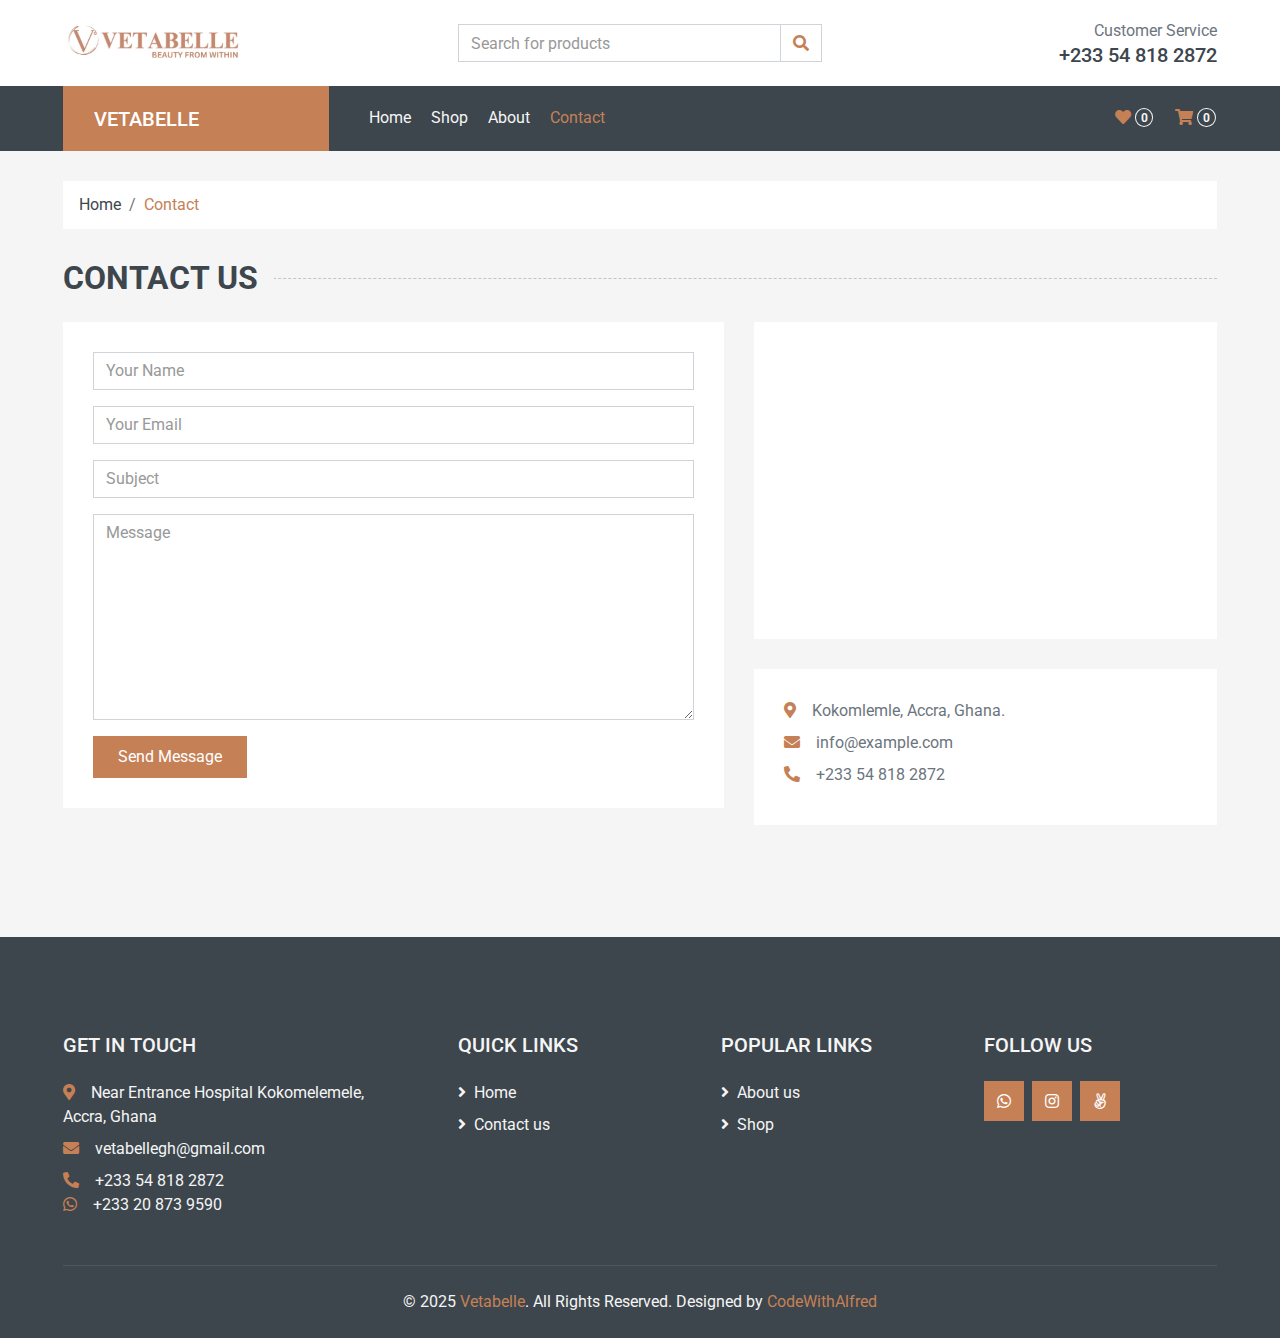
<file: contact.html>
<!DOCTYPE html>
<html lang="en">
  <head>
    <meta charset="utf-8" />
    <title>
      Contact Vetabelle - Get in Touch for Beauty & Wellness Support
    </title>
    <meta name="viewport" content="width=device-width, initial-scale=1.0" />
    <meta
      name="title"
      content="Contact Vetabelle - Beauty & Wellness Support"
    />
    <meta
      name="description"
      content="Have questions about Vetabelle's beauty supplements? Get in touch with us for inquiries, orders, or support. We’re here to help you achieve beauty from within."
    />
    <meta
      name="keywords"
      content="contact Vetabelle, Vetabelle customer support, beauty supplement inquiries, wellness support, hair and skin care questions"
    />
    <meta name="author" content="Vetabelle" />

    <!-- Open Graph / Facebook / Instagram -->
    <meta property="og:type" content="website" />
    <meta
      property="og:title"
      content="Contact Vetabelle - Beauty & Wellness Support"
    />
    <meta
      property="og:description"
      content="Need help with Vetabelle’s beauty and wellness products? Contact us for customer support, orders, or inquiries today."
    />
    <meta property="og:url" content="https://vetabelle.com/contact.html" />
    <meta
      property="og:image"
      content="https://vetabelle.com/images/vetabelle-logo.jpg"
    />

    <!-- Favicon -->
    <link href="images/vetabelle-logo.jpg" rel="icon" />

    <!-- Google Web Fonts -->
    <link rel="preconnect" href="https://fonts.gstatic.com" />
    <link
      href="https://fonts.googleapis.com/css2?family=Roboto:wght@400;500;700&display=swap"
      rel="stylesheet"
    />

    <!-- Font Awesome -->
    <link
      href="https://cdnjs.cloudflare.com/ajax/libs/font-awesome/5.10.0/css/all.min.css"
      rel="stylesheet"
    />

    <!-- Libraries Stylesheet -->
    <link href="lib/animate/animate.min.css" rel="stylesheet" />
    <link href="lib/owlcarousel/assets/owl.carousel.min.css" rel="stylesheet" />

    <!-- Customized Bootstrap Stylesheet -->
    <link href="css/style.css" rel="stylesheet" />

    <script type="application/ld+json">
      {
        "@context": "https://schema.org",
        "@type": "Organization",
        "name": "Vetabelle",
        "url": "https://vetabelle.com",
        "logo": "https://vetabelle.com/images/vetabelle-logo.jpg",
        "contactPoint": {
          "@type": "ContactPoint",
          "telephone": "+233548182872",
          "contactType": "customer service",
          "areaServed": "GH",
          "availableLanguage": ["English"]
        },
        "sameAs": [
          "https://www.instagram.com/vetabellegh",
          "https://www.tiktok.com/@vetabellegh"
        ]
      }
    </script>
  </head>

  <body>
    <!-- Topbar Start -->
    <div class="container-fluid">
      <div
        class="row align-items-center bg-light py-3 px-xl-5 d-none d-lg-flex"
      >
        <div class="col-lg-4">
          <a href="/" class="text-decoration-none">
            <img
              src="images/vetabelle-logo.jpg"
              alt="Vetabelle Logo"
              class="img-fluid logo"
            />
          </a>
        </div>
        <div class="col-lg-4 col-6 text-left">
          <form action="">
            <div class="input-group">
              <input
                type="text"
                class="form-control"
                placeholder="Search for products"
              />
              <div class="input-group-append">
                <span class="input-group-text bg-transparent text-primary">
                  <i class="fa fa-search"></i>
                </span>
              </div>
            </div>
          </form>
        </div>
        <div class="col-lg-4 col-6 text-right">
          <p class="m-0">Customer Service</p>
          <h5 class="m-0">+233 54 818 2872</h5>
        </div>
      </div>
    </div>
    <!-- Topbar End -->

    <!-- Navbar Start -->
    <div class="container-fluid bg-dark mb-30">
      <div class="row px-xl-5">
        <div class="col-lg-3 d-none d-lg-block">
          <a
            class="btn d-flex align-items-center justify-content-between bg-primary w-100"
            data-toggle="collapse"
            href="#navbar-vertical"
            style="height: 65px; padding: 0 30px"
          >
            <h5 class="text-white m-0 text-uppercase">Vetabelle</h5>
          </a>
          <nav
            class="collapse position-absolute navbar navbar-vertical navbar-light align-items-start p-0 bg-light"
            id="navbar-vertical"
            style="width: calc(100% - 30px); z-index: 999"
          >
            <div class="navbar-nav w-100"></div>
          </nav>
        </div>
        <div class="col-lg-9">
          <nav
            class="navbar navbar-expand-lg bg-dark navbar-dark py-3 py-lg-0 px-0"
          >
            <a href="" class="text-decoration-none d-block d-lg-none">
              <img
                src="images/vetabelle-logo.jpg"
                alt="Vetabelle Logo"
                class="img-fluid logo"
              />
            </a>
            <button
              type="button"
              class="navbar-toggler"
              data-toggle="collapse"
              data-target="#navbarCollapse"
            >
              <span class="navbar-toggler-icon"></span>
            </button>
            <div
              class="collapse navbar-collapse justify-content-between"
              id="navbarCollapse"
            >
              <div class="navbar-nav mr-auto py-0">
                <a href="/" class="nav-item nav-link">Home</a>
                <a href="shop.html" class="nav-item nav-link">Shop</a>
                <a href="about.html" class="nav-item nav-link">About</a>
                <a href="contact.html" class="nav-item nav-link active"
                  >Contact</a
                >
              </div>
              <div class="navbar-nav ml-auto py-0 d-none d-lg-block">
                <a href="" class="btn px-0">
                  <i class="fas fa-heart text-primary"></i>
                  <span
                    class="badge text-secondary border border-secondary rounded-circle"
                    style="padding-bottom: 2px"
                    >0</span
                  >
                </a>
                <a href="" class="btn px-0 ml-3">
                  <i class="fas fa-shopping-cart text-primary"></i>
                  <span
                    class="badge text-secondary border border-secondary rounded-circle"
                    style="padding-bottom: 2px"
                    >0</span
                  >
                </a>
              </div>
            </div>
          </nav>
        </div>
      </div>
    </div>
    <!-- Navbar End -->

    <!-- Breadcrumb Start -->
    <section class="container-fluid">
      <div class="row px-xl-5">
        <div class="col-12">
          <nav class="breadcrumb bg-light mb-30">
            <a class="breadcrumb-item text-dark" href="#">Home</a>
            <span class="breadcrumb-item active">Contact</span>
          </nav>
        </div>
      </div>
    </section>
    <!-- Breadcrumb End -->

    <!-- Contact Start -->
    <section class="container-fluid">
      <h2 class="section-title position-relative text-uppercase mx-xl-5 mb-4">
        <span class="bg-secondary pr-3">Contact Us</span>
      </h2>
      <div class="row px-xl-5">
        <div class="col-lg-7 mb-5">
          <div class="contact-form bg-light p-30">
            <div id="success"></div>
            <form name="sentMessage" id="contactForm" novalidate="novalidate">
              <div class="control-group">
                <input
                  type="text"
                  class="form-control"
                  id="name"
                  placeholder="Your Name"
                  required="required"
                  data-validation-required-message="Please enter your name"
                />
                <p class="help-block text-danger"></p>
              </div>
              <div class="control-group">
                <input
                  type="email"
                  class="form-control"
                  id="email"
                  placeholder="Your Email"
                  required="required"
                  data-validation-required-message="Please enter your email"
                />
                <p class="help-block text-danger"></p>
              </div>
              <div class="control-group">
                <input
                  type="text"
                  class="form-control"
                  id="subject"
                  placeholder="Subject"
                  required="required"
                  data-validation-required-message="Please enter a subject"
                />
                <p class="help-block text-danger"></p>
              </div>
              <div class="control-group">
                <textarea
                  class="form-control"
                  rows="8"
                  id="message"
                  placeholder="Message"
                  required="required"
                  data-validation-required-message="Please enter your message"
                ></textarea>
                <p class="help-block text-danger"></p>
              </div>
              <div>
                <button
                  class="btn btn-primary py-2 px-4"
                  type="submit"
                  id="sendMessageButton"
                >
                  Send Message
                </button>
              </div>
            </form>
          </div>
        </div>
        <div class="col-lg-5 mb-5">
          <div class="bg-light p-30 mb-30">
            <iframe
              style="width: 100%; height: 250px"
              src="https://www.google.com/maps/embed?pb=!1m18!1m12!1m3!1d15883.760881362903!2d-0.2188617262223412!3d5.575856666812548!2m3!1f0!2f0!3f0!3m2!1i1024!2i768!4f13.1!3m3!1m2!1s0xfdf9a13a37efccb%3A0x883af4f72b75a17e!2sKokomlemle%2C%20Accra!5e0!3m2!1sen!2sgh!4v1743373455785!5m2!1sen!2sgh"
              frameborder="0"
              style="border: 0"
              allowfullscreen=""
              aria-hidden="false"
              tabindex="0"
            ></iframe>
          </div>
          <div class="bg-light p-30 mb-3">
            <p class="mb-2">
              <i class="fa fa-map-marker-alt text-primary mr-3"></i>Kokomlemle,
              Accra, Ghana.
            </p>
            <p class="mb-2">
              <i class="fa fa-envelope text-primary mr-3"></i>info@example.com
            </p>
            <p class="mb-2">
              <i class="fa fa-phone-alt text-primary mr-3"></i>+233 54 818 2872
            </p>
          </div>
        </div>
      </div>
    </section>
    <!-- Contact End -->

    <!-- Footer Start -->
    <footer class="container-fluid bg-dark text-secondary mt-5 pt-5">
      <div class="row px-xl-5 pt-5">
        <div class="col-lg-4 col-md-12 mb-5 pr-3 pr-xl-5">
          <h5 class="text-secondary text-uppercase mb-4">Get In Touch</h5>
          <p class="mb-2">
            <i class="fa fa-map-marker-alt text-primary mr-3"></i>Near Entrance
            Hospital Kokomelemele, Accra, Ghana
          </p>
          <p class="mb-2">
            <i class="fa fa-envelope text-primary mr-3"></i
            >vetabellegh@gmail.com
          </p>
          <p class="mb-0">
            <i class="fa fa-phone-alt text-primary mr-3"></i>+233 54 818 2872
          </p>
          <p class="mb-0">
            <i class="fab fa-whatsapp text-primary mr-3"></i>+233 20 873 9590
          </p>
        </div>
        <div class="col-lg-8 col-md-12">
          <div class="row">
            <div class="col-md-4 mb-5">
              <h5 class="text-secondary text-uppercase mb-4">Quick Links</h5>
              <div class="d-flex flex-column justify-content-start">
                <a class="text-secondary mb-2" href="/"
                  ><i class="fa fa-angle-right mr-2"></i>Home</a
                >
                <a class="text-secondary mb-2" href="contact.html"
                  ><i class="fa fa-angle-right mr-2"></i>Contact us</a
                >
              </div>
            </div>
            <div class="col-md-4 mb-5">
              <h5 class="text-secondary text-uppercase mb-4">Popular Links</h5>
              <div class="d-flex flex-column justify-content-start">
                <a class="text-secondary mb-2" href="about.html"
                  ><i class="fa fa-angle-right mr-2"></i>About us</a
                >
                <a class="text-secondary mb-2" href="shop.html"
                  ><i class="fa fa-angle-right mr-2"></i>Shop</a
                >
              </div>
            </div>
            <div class="col-md-4 mb-5">
              <h5 class="text-secondary text-uppercase mb-4">Follow Us</h5>

              <div class="d-flex">
                <!-- WhatsApp -->
                <a
                  class="btn btn-primary btn-square mr-2"
                  href="https://wa.me/233208739590"
                  target="_blank"
                >
                  <i class="fab fa-whatsapp"></i>
                </a>

                <!-- Instagram -->
                <a
                  class="btn btn-primary btn-square mr-2"
                  href="https://www.instagram.com/vetabellegh"
                  target="_blank"
                >
                  <i class="fab fa-instagram"></i>
                </a>

                <!-- TikTok -->
                <a
                  class="btn btn-primary btn-square"
                  href="https://www.tiktok.com/@vetabellegh"
                  target="_blank"
                >
                  <i class="fab fa-angellist"></i>
                </a>
              </div>
            </div>
          </div>
        </div>
      </div>
      <div
        class="row border-top mx-xl-5 py-4"
        style="border-color: rgba(256, 256, 256, 0.1) !important"
      >
        <div class="col-12 px-xl-0">
          <p class="mb-md-0 text-center text-secondary">
            &copy; 2025 <a class="text-primary" href="#">Vetabelle</a>. All
            Rights Reserved. Designed by
            <a
              class="text-primary"
              href="https://alfredasante.vercel.app"
              target="_blank"
              >CodeWithAlfred</a
            >
          </p>
        </div>
      </div>
    </footer>
    <!-- Footer End -->

    <!-- Back to Top -->
    <a href="#" class="btn btn-primary back-to-top"
      ><i class="fa fa-angle-double-up"></i
    ></a>

    <!-- JavaScript Libraries -->
    <script src="https://code.jquery.com/jquery-3.4.1.min.js"></script>
    <script src="https://stackpath.bootstrapcdn.com/bootstrap/4.4.1/js/bootstrap.bundle.min.js"></script>
    <script src="lib/easing/easing.min.js"></script>
    <script src="lib/owlcarousel/owl.carousel.min.js"></script>

    <!-- Contact Javascript File -->
    <script src="mail/jqBootstrapValidation.min.js"></script>
    <script src="mail/contact.js"></script>

    <!-- Template Javascript -->
    <script src="js/main.js"></script>
  </body>
</html>
</file>
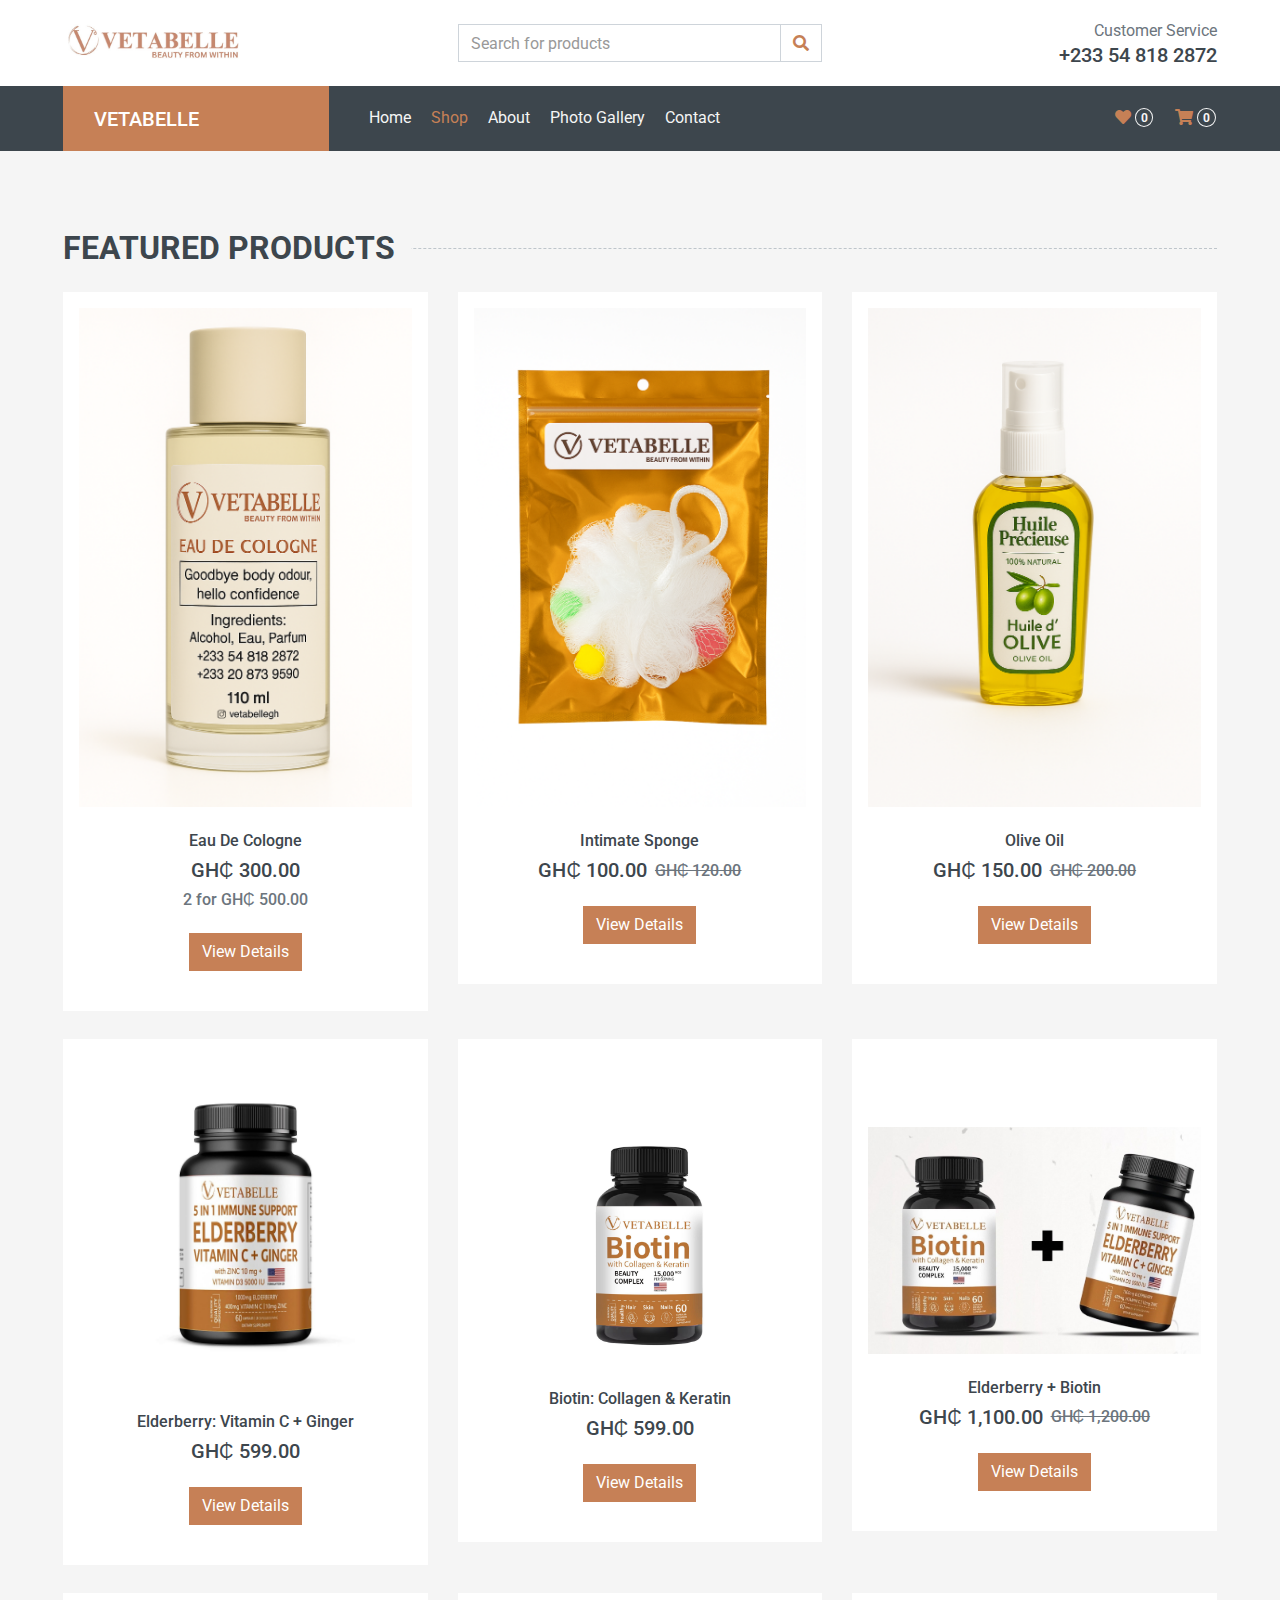
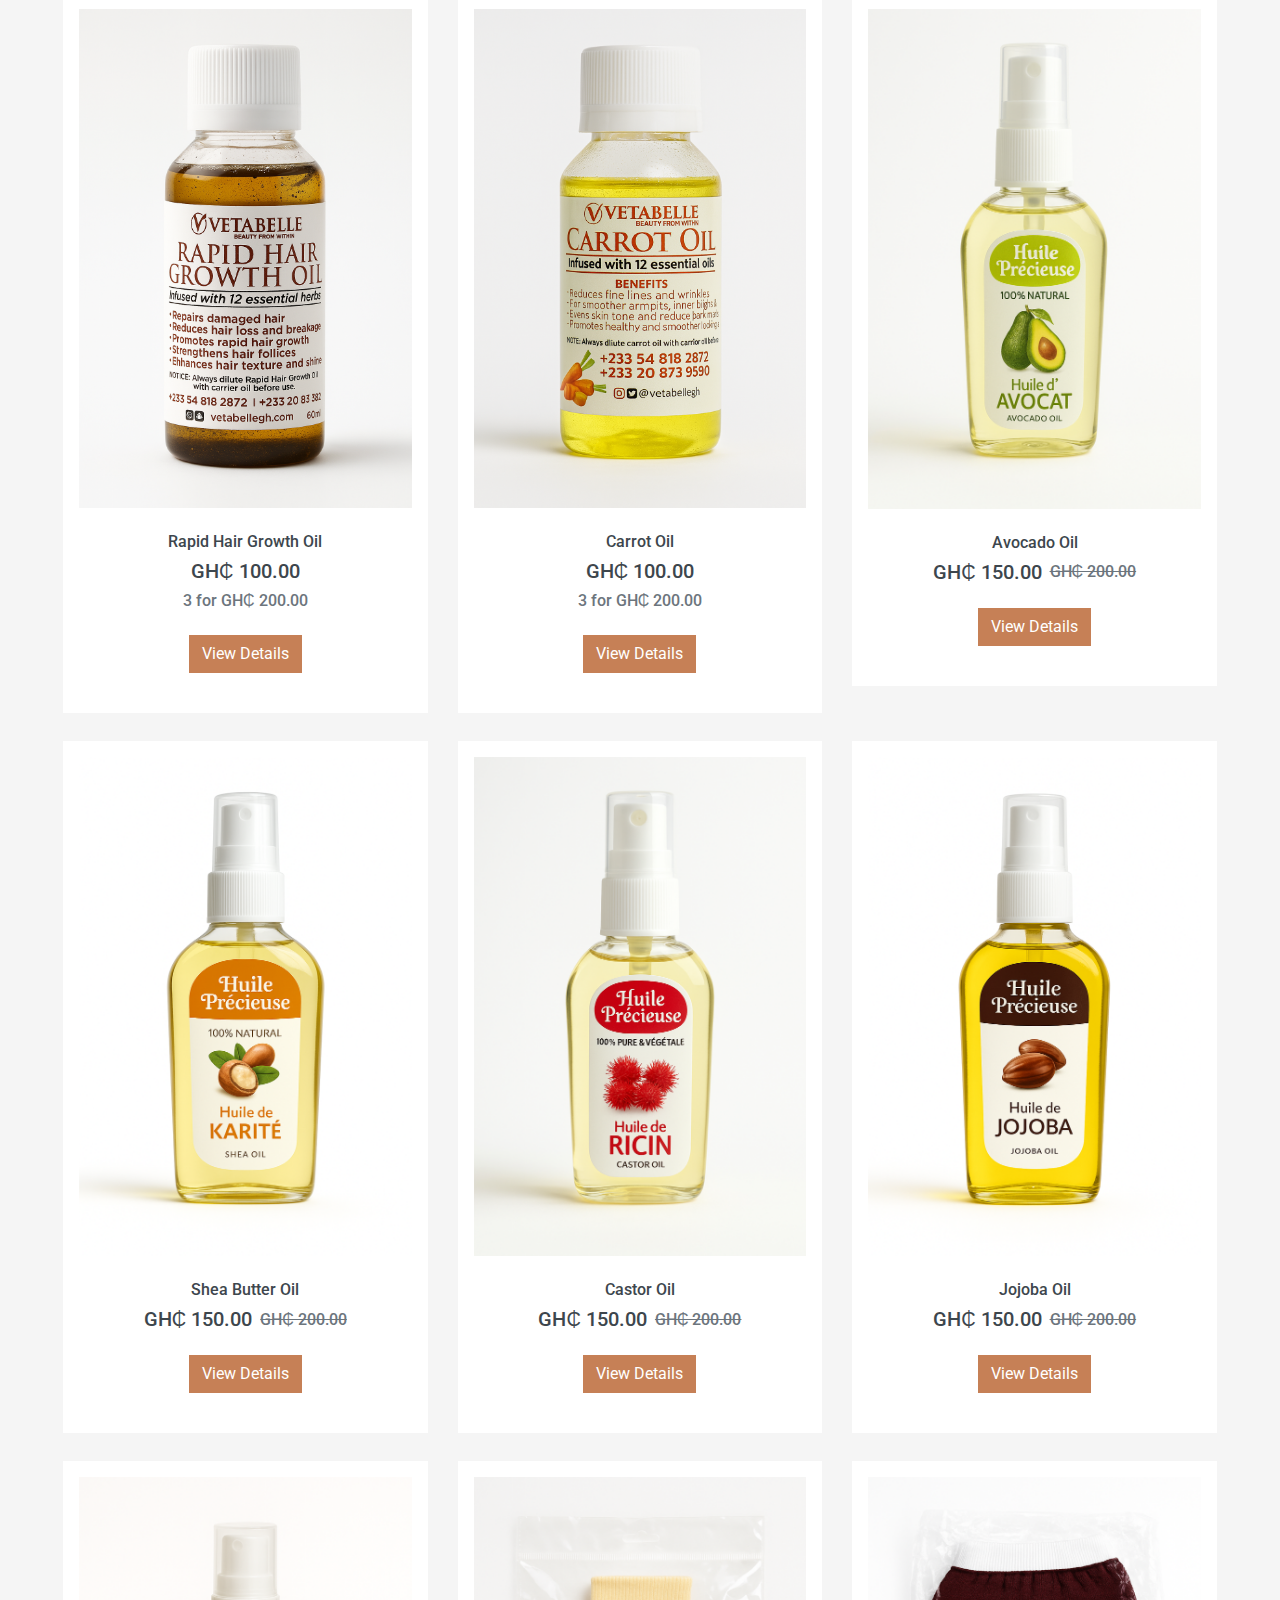
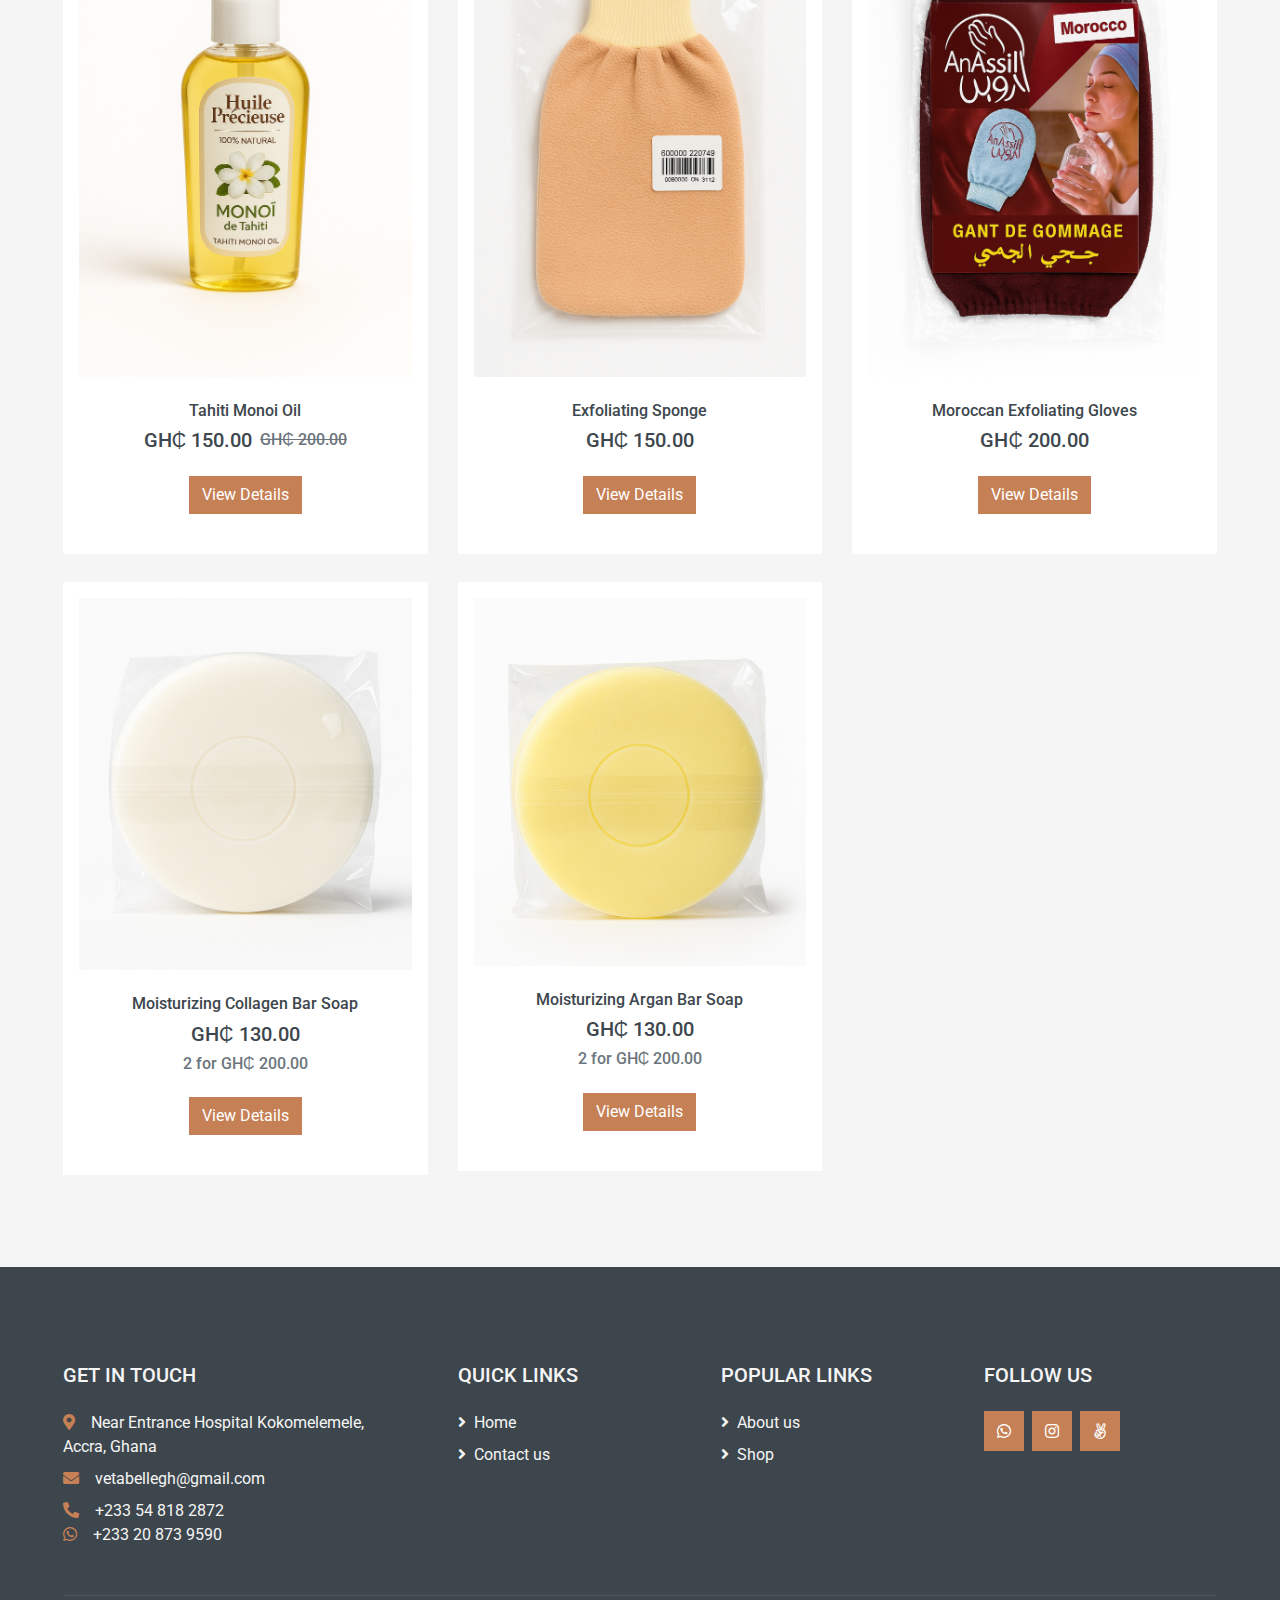
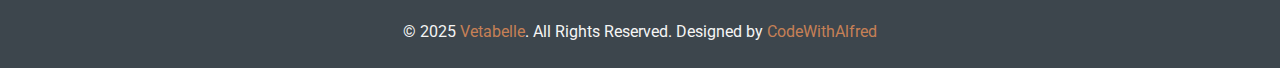
<file: shop.html>
<!DOCTYPE html>
<html lang="en">
  <head>
    <meta charset="utf-8" />
    <title>
      Shop Vetabelle - Beauty & Wellness Supplements for Hair, Skin & Nails
    </title>
    <meta name="viewport" content="width=device-width, initial-scale=1.0" />

    <meta
      name="description"
      content="Explore Vetabelle's premium beauty and wellness supplements, designed to support hair growth, glowing skin, strong nails, and overall health. Shop now for the best in beauty nutrition!"
    />
    <meta
      name="keywords"
      content="Vetabelle shop, buy beauty supplements, best collagen for skin, hair growth vitamins, biotin supplements, keratin pills, wellness supplements"
    />

    <!-- Canonical URL -->
    <link rel="canonical" href="https://vetabelle.com/shop" />

    <!-- Favicon -->
    <link href="images/vetabelle-logo.jpg" rel="icon" />

    <!-- Google Web Fonts -->
    <link rel="preconnect" href="https://fonts.gstatic.com" />
    <link
      href="https://fonts.googleapis.com/css2?family=Roboto:wght@400;500;700&display=swap"
      rel="stylesheet"
    />

    <!-- Font Awesome -->
    <link
      href="https://cdnjs.cloudflare.com/ajax/libs/font-awesome/5.10.0/css/all.min.css"
      rel="stylesheet"
    />

    <!-- Libraries Stylesheet -->
    <link href="lib/animate/animate.min.css" rel="stylesheet" />
    <link href="lib/owlcarousel/assets/owl.carousel.min.css" rel="stylesheet" />

    <!-- Customized Bootstrap Stylesheet -->
    <link href="css/style.css" rel="stylesheet" />
  </head>

  <body>
    <!-- Topbar Start -->
    <div class="container-fluid">
      <div
        class="row align-items-center bg-light py-3 px-xl-5 d-none d-lg-flex"
      >
        <div class="col-lg-4">
          <a href="/" class="text-decoration-none">
            <img
              src="images/vetabelle-logo.jpg"
              alt="Vetabelle Logo"
              class="img-fluid logo"
            />
          </a>
        </div>
        <div class="col-lg-4 col-6 text-left">
          <form action="">
            <div class="input-group">
              <input
                type="text"
                class="form-control"
                placeholder="Search for products"
              />
              <div class="input-group-append">
                <span class="input-group-text bg-transparent text-primary">
                  <i class="fa fa-search"></i>
                </span>
              </div>
            </div>
          </form>
        </div>
        <div class="col-lg-4 col-6 text-right">
          <p class="m-0">Customer Service</p>
          <h5 class="m-0">+233 54 818 2872</h5>
        </div>
      </div>
    </div>
    <!-- Topbar End -->

    <!-- Navbar Start -->
    <div class="container-fluid bg-dark mb-30">
      <div class="row px-xl-5">
        <div class="col-lg-3 d-none d-lg-block">
          <a
            class="btn d-flex align-items-center justify-content-between bg-primary w-100"
            href="/"
            style="height: 65px; padding: 0 30px"
          >
            <h5 class="text-white m-0 text-uppercase">Vetabelle</h5>
          </a>
          <nav
            class="collapse position-absolute navbar navbar-vertical navbar-light align-items-start p-0 bg-light"
            id="navbar-vertical"
            style="width: calc(100% - 30px); z-index: 999"
          >
            <div class="navbar-nav w-100"></div>
          </nav>
        </div>
        <div class="col-lg-9">
          <nav
            class="navbar navbar-expand-lg bg-dark navbar-dark py-3 py-lg-0 px-0"
          >
            <a href="/" class="text-decoration-none d-block d-lg-none">
              <img
                src="images/vetabelle-logo.jpg"
                alt="Vetabelle Logo"
                class="img-fluid logo"
              />
            </a>
            <button
              type="button"
              class="navbar-toggler"
              data-toggle="collapse"
              data-target="#navbarCollapse"
            >
              <span class="navbar-toggler-icon"></span>
            </button>
            <div
              class="collapse navbar-collapse justify-content-between"
              id="navbarCollapse"
            >
              <div class="navbar-nav mr-auto py-0">
                <a href="/" class="nav-item nav-link">Home</a>
                <a href="shop.html" class="nav-item nav-link active">Shop</a>
                <a href="about.html" class="nav-item nav-link">About</a>
                <a href="photo-gallery.html" class="nav-item nav-link"
                  >Photo Gallery</a
                >
                <a href="contact.html" class="nav-item nav-link">Contact</a>
              </div>
              <div class="navbar-nav ml-auto py-0 d-none d-lg-block">
                <a href="" class="btn px-0">
                  <i class="fas fa-heart text-primary"></i>
                  <span
                    class="badge text-secondary border border-secondary rounded-circle"
                    style="padding-bottom: 2px"
                    >0</span
                  >
                </a>
                <a href="" class="btn px-0 ml-3">
                  <i class="fas fa-shopping-cart text-primary"></i>
                  <span
                    class="badge text-secondary border border-secondary rounded-circle"
                    style="padding-bottom: 2px"
                    >0</span
                  >
                </a>
              </div>
            </div>
          </nav>
        </div>
      </div>
    </div>
    <!-- Navbar End -->

    <!-- Products Start -->
    <section class="container-fluid pt-5 pb-3">
      <h2 class="section-title position-relative text-uppercase mx-xl-5 mb-4">
        <span class="bg-secondary pr-3">Featured Products</span>
      </h2>
      <div class="row px-xl-5">
        <!-- Product 15: Eau De Cologne -->
        <div class="col-md-4 col-sm-6 pb-1">
          <a href="product-detail.html?id=15" class="text-decoration-none">
            <div class="product-item bg-light mb-4 p-3">
              <div class="product-img position-relative overflow-hidden">
                <img
                  class="img-fluid w-100"
                  src="images/Eau De Cologne.png"
                  alt="Vetabelle Eau De Cologne"
                />
              </div>
              <div class="text-center py-4">
                <h6 class="text-truncate text-dark">Eau De Cologne</h6>
                <div
                  class="d-flex align-items-center justify-content-center mt-2"
                >
                  <h5 class="text-dark">GH₵ 300.00</h5>
                </div>
                <h6 class="text-muted">2 for GH₵ 500.00</h6>
                <button class="btn btn-primary mt-3">View Details</button>
              </div>
            </div>
          </a>
        </div>

        <!-- Product 14: Exfoliating Sponge -->
        <div class="col-md-4 col-sm-6 pb-1">
          <a href="product-detail.html?id=14" class="text-decoration-none">
            <div class="product-item bg-light mb-4 p-3">
              <div class="product-img position-relative overflow-hidden">
                <img
                  class="img-fluid w-100"
                  src="images/Intimate Exfoliating Sponge.png"
                  alt="Exfoliating Sponge"
                />
              </div>
              <div class="text-center py-4">
                <h6 class="text-truncate text-dark">Intimate Sponge</h6>
                <div
                  class="d-flex align-items-center justify-content-center mt-2"
                >
                  <h5 class="text-dark">GH₵ 100.00</h5>
                  <h6 class="text-muted ml-2"><del>GH₵ 120.00</del></h6>
                </div>
                <button class="btn btn-primary mt-3">View Details</button>
              </div>
            </div>
          </a>
        </div>

        <!-- Product 11: Olive Oil -->
        <div class="col-md-4 col-sm-6 pb-1">
          <a href="product-detail.html?id=11" class="text-decoration-none">
            <div class="product-item bg-light mb-4 p-3">
              <div class="product-img position-relative overflow-hidden">
                <img
                  class="img-fluid w-100"
                  src="images/Olive Oil (1).png"
                  alt="Olive Oil"
                />
              </div>
              <div class="text-center py-4">
                <h6 class="text-truncate text-dark">Olive Oil</h6>
                <div
                  class="d-flex align-items-center justify-content-center mt-2"
                >
                  <h5 class="text-dark">GH₵ 150.00</h5>
                  <h6 class="text-muted ml-2"><del>GH₵ 200.00</del></h6>
                </div>
                <button class="btn btn-primary mt-3">View Details</button>
              </div>
            </div>
          </a>
        </div>

        <!-- Product 1: Elderberry -->
        <div class="col-md-4 col-sm-6 pb-1">
          <a href="product-detail.html?id=1" class="text-decoration-none">
            <div class="product-item bg-light mb-4 p-3">
              <div class="product-img position-relative overflow-hidden">
                <img
                  class="img-fluid w-100"
                  src="images/Vetabelle-Elderberry.jpg"
                  alt="Vetabelle Elderberry: Vitamin C + Ginger"
                />
              </div>
              <div class="text-center py-4">
                <h6 class="text-truncate text-dark">
                  Elderberry: Vitamin C + Ginger
                </h6>
                <div
                  class="d-flex align-items-center justify-content-center mt-2"
                >
                  <h5 class="text-dark">GH₵ 599.00</h5>
                </div>
                <button class="btn btn-primary mt-3">View Details</button>
              </div>
            </div>
          </a>
        </div>

        <!-- Product 2: Biotin -->
        <div class="col-md-4 col-sm-6 pb-1">
          <a href="product-detail.html?id=2" class="text-decoration-none">
            <div class="product-item bg-light mb-4 p-3">
              <div class="product-img position-relative overflow-hidden">
                <img
                  class="img-fluid w-100 mt-5 pt-4"
                  src="images/Vetabelle-Biotin.png"
                  alt="Vetabelle Biotin: Collagen & Keratin"
                />
              </div>
              <div class="text-center py-4">
                <h6 class="text-truncate text-dark">
                  Biotin: Collagen & Keratin
                </h6>
                <div
                  class="d-flex align-items-center justify-content-center mt-2"
                >
                  <h5 class="text-dark">GH₵ 599.00</h5>
                </div>
                <button class="btn btn-primary mt-3">View Details</button>
              </div>
            </div>
          </a>
        </div>

        <!-- Product 3: Elderberry + Biotin Combo -->
        <div class="col-md-4 col-sm-6 pb-1">
          <a href="product-detail.html?id=3" class="text-decoration-none">
            <div class="product-item bg-light mb-4 p-3">
              <div class="product-img position-relative overflow-hidden">
                <img
                  class="img-fluid w-100 mt-5 pt-4"
                  src="images/Vetabelle-promo.jpg"
                  alt="Vetabelle Elderberry + Biotin"
                />
              </div>
              <div class="text-center py-4">
                <h6 class="text-truncate text-dark">Elderberry + Biotin</h6>
                <div
                  class="d-flex align-items-center justify-content-center mt-2"
                >
                  <h5 class="text-dark">GH₵ 1,100.00</h5>
                  <h6 class="text-muted ml-2"><del>GH₵ 1,200.00</del></h6>
                </div>
                <button class="btn btn-primary mt-3">View Details</button>
              </div>
            </div>
          </a>
        </div>

        <!-- Product 4: Rapid Hair Growth Oil -->
        <div class="col-md-4 col-sm-6 pb-1">
          <a href="product-detail.html?id=4" class="text-decoration-none">
            <div class="product-item bg-light mb-4 p-3">
              <div class="product-img position-relative overflow-hidden">
                <img
                  class="img-fluid w-100"
                  src="images/vetabelle-rapid-hair-growth-oil.png"
                  alt="Vetabelle Rapid Hair Growth Oil"
                />
              </div>
              <div class="text-center py-4">
                <h6 class="text-truncate text-dark">Rapid Hair Growth Oil</h6>
                <div
                  class="d-flex align-items-center justify-content-center mt-2"
                >
                  <h5 class="text-dark">GH₵ 100.00</h5>
                </div>
                <h6 class="text-muted">3 for GH₵ 200.00</h6>
                <button class="btn btn-primary mt-3">View Details</button>
              </div>
            </div>
          </a>
        </div>

        <!-- Product 5: Carrot Oil -->
        <div class="col-md-4 col-sm-6 pb-1">
          <a href="product-detail.html?id=5" class="text-decoration-none">
            <div class="product-item bg-light mb-4 p-3">
              <div class="product-img position-relative overflow-hidden">
                <img
                  class="img-fluid w-100"
                  src="images/vetabelle-carrot-oil.png"
                  alt="Vetabelle Carrot Oil"
                />
              </div>
              <div class="text-center py-4">
                <h6 class="text-truncate text-dark">Carrot Oil</h6>
                <div
                  class="d-flex align-items-center justify-content-center mt-2"
                >
                  <h5 class="text-dark">GH₵ 100.00</h5>
                </div>
                <h6 class="text-muted">3 for GH₵ 200.00</h6>
                <button class="btn btn-primary mt-3">View Details</button>
              </div>
            </div>
          </a>
        </div>

        <!-- Product 6: Avocado Oil -->
        <div class="col-md-4 col-sm-6 pb-1">
          <a href="product-detail.html?id=6" class="text-decoration-none">
            <div class="product-item bg-light mb-4 p-3">
              <div class="product-img position-relative overflow-hidden">
                <img
                  class="img-fluid w-100"
                  src="images/Avocat (1).png"
                  alt="Vetabelle Elderberry + Biotin"
                />
              </div>
              <div class="text-center py-4">
                <h6 class="text-truncate text-dark">Avocado Oil</h6>
                <div
                  class="d-flex align-items-center justify-content-center mt-2"
                >
                  <h5 class="text-dark">GH₵ 150.00</h5>
                  <h6 class="text-muted ml-2"><del>GH₵ 200.00</del></h6>
                </div>
                <button class="btn btn-primary mt-3">View Details</button>
              </div>
            </div>
          </a>
        </div>

        <!-- Product 7: Shea Butter Oil -->
        <div class="col-md-4 col-sm-6 pb-1">
          <a href="product-detail.html?id=7" class="text-decoration-none">
            <div class="product-item bg-light mb-4 p-3">
              <div class="product-img position-relative overflow-hidden">
                <img
                  class="img-fluid w-100"
                  src="images/Shea Oil (1).png"
                  alt="Vetabelle Elderberry + Biotin"
                />
              </div>
              <div class="text-center py-4">
                <h6 class="text-truncate text-dark">Shea Butter Oil</h6>
                <div
                  class="d-flex align-items-center justify-content-center mt-2"
                >
                  <h5 class="text-dark">GH₵ 150.00</h5>
                  <h6 class="text-muted ml-2"><del>GH₵ 200.00</del></h6>
                </div>
                <button class="btn btn-primary mt-3">View Details</button>
              </div>
            </div>
          </a>
        </div>

        <!-- Product 8: Ricin -->
        <div class="col-md-4 col-sm-6 pb-1">
          <a href="product-detail.html?id=8" class="text-decoration-none">
            <div class="product-item bg-light mb-4 p-3">
              <div class="product-img position-relative overflow-hidden">
                <img
                  class="img-fluid w-100"
                  src="images/Ricin (1).png"
                  alt="Vetabelle Elderberry + Biotin"
                />
              </div>
              <div class="text-center py-4">
                <h6 class="text-truncate text-dark">Castor Oil</h6>
                <div
                  class="d-flex align-items-center justify-content-center mt-2"
                >
                  <h5 class="text-dark">GH₵ 150.00</h5>
                  <h6 class="text-muted ml-2"><del>GH₵ 200.00</del></h6>
                </div>
                <button class="btn btn-primary mt-3">View Details</button>
              </div>
            </div>
          </a>
        </div>

        <!-- Product 9: Jojoba -->
        <div class="col-md-4 col-sm-6 pb-1">
          <a href="product-detail.html?id=9" class="text-decoration-none">
            <div class="product-item bg-light mb-4 p-3">
              <div class="product-img position-relative overflow-hidden">
                <img
                  class="img-fluid w-100"
                  src="images/Jojoba Oil (1).png"
                  alt="Vetabelle Elderberry + Biotin"
                />
              </div>
              <div class="text-center py-4">
                <h6 class="text-truncate text-dark">Jojoba Oil</h6>
                <div
                  class="d-flex align-items-center justify-content-center mt-2"
                >
                  <h5 class="text-dark">GH₵ 150.00</h5>
                  <h6 class="text-muted ml-2"><del>GH₵ 200.00</del></h6>
                </div>
                <button class="btn btn-primary mt-3">View Details</button>
              </div>
            </div>
          </a>
        </div>

        <!-- Product 10: Tahiti Monoi -->
        <div class="col-md-4 col-sm-6 pb-1">
          <a href="product-detail.html?id=10" class="text-decoration-none">
            <div class="product-item bg-light mb-4 p-3">
              <div class="product-img position-relative overflow-hidden">
                <img
                  class="img-fluid w-100"
                  src="images/Monoi (1).png"
                  alt="Vetabelle Elderberry + Biotin"
                />
              </div>
              <div class="text-center py-4">
                <h6 class="text-truncate text-dark">Tahiti Monoi Oil</h6>
                <div
                  class="d-flex align-items-center justify-content-center mt-2"
                >
                  <h5 class="text-dark">GH₵ 150.00</h5>
                  <h6 class="text-muted ml-2"><del>GH₵ 200.00</del></h6>
                </div>
                <button class="btn btn-primary mt-3">View Details</button>
              </div>
            </div>
          </a>
        </div>

        <!-- Product 12: Exfoliating Sponge -->
        <div class="col-md-4 col-sm-6 pb-1">
          <a href="product-detail.html?id=12" class="text-decoration-none">
            <div class="product-item bg-light mb-4 p-3">
              <div class="product-img position-relative overflow-hidden">
                <img
                  class="img-fluid w-100"
                  src="images/Exfoliating Sponge.png"
                  alt="Exfoliating Sponge"
                />
              </div>
              <div class="text-center py-4">
                <h6 class="text-truncate text-dark">Exfoliating Sponge</h6>
                <div
                  class="d-flex align-items-center justify-content-center mt-2"
                >
                  <h5 class="text-dark">GH₵ 150.00</h5>
                </div>
                <button class="btn btn-primary mt-3">View Details</button>
              </div>
            </div>
          </a>
        </div>

        <!-- Product 13: Exfoliating Sponge -->
        <div class="col-md-4 col-sm-6 pb-1">
          <a href="product-detail.html?id=13" class="text-decoration-none">
            <div class="product-item bg-light mb-4 p-3">
              <div class="product-img position-relative overflow-hidden">
                <img
                  class="img-fluid w-100"
                  src="images/Morocco.png"
                  alt="Exfoliating Sponge"
                />
              </div>
              <div class="text-center py-4">
                <h6 class="text-truncate text-dark">
                  Moroccan Exfoliating Gloves
                </h6>
                <div
                  class="d-flex align-items-center justify-content-center mt-2"
                >
                  <h5 class="text-dark">GH₵ 200.00</h5>
                </div>
                <button class="btn btn-primary mt-3">View Details</button>
              </div>
            </div>
          </a>
        </div>

        <!-- Product 16: Collagen Soap -->
        <div class="col-md-4 col-sm-6 pb-1">
          <a href="product-detail.html?id=16" class="text-decoration-none">
            <div class="product-item bg-light mb-4 p-3">
              <div class="product-img position-relative overflow-hidden">
                <img
                  class="img-fluid w-100"
                  src="images/Collagen-soap.png"
                  alt="Vetabelle Collagen Soap"
                />
              </div>
              <div class="text-center py-4">
                <h6 class="text-truncate text-dark">
                  Moisturizing Collagen Bar Soap
                </h6>
                <div
                  class="d-flex align-items-center justify-content-center mt-2"
                >
                  <h5 class="text-dark">GH₵ 130.00</h5>
                </div>
                <h6 class="text-muted">2 for GH₵ 200.00</h6>
                <button class="btn btn-primary mt-3">View Details</button>
              </div>
            </div>
          </a>
        </div>

        <!-- Product 17: Argan Soap-->
        <div class="col-md-4 col-sm-6 pb-1">
          <a href="product-detail.html?id=17" class="text-decoration-none">
            <div class="product-item bg-light mb-4 p-3">
              <div class="product-img position-relative overflow-hidden">
                <img
                  class="img-fluid w-100"
                  src="images/Argan Soap.png"
                  alt="Vetabelle Argan Soap"
                />
              </div>
              <div class="text-center py-4">
                <h6 class="text-truncate text-dark">
                  Moisturizing Argan Bar Soap
                </h6>
                <div
                  class="d-flex align-items-center justify-content-center mt-2"
                >
                  <h5 class="text-dark">GH₵ 130.00</h5>
                </div>
                <h6 class="text-muted">2 for GH₵ 200.00</h6>
                <button class="btn btn-primary mt-3">View Details</button>
              </div>
            </div>
          </a>
        </div>
      </div>
    </section>
    <!-- Products End -->

    <!-- Footer Start -->
    <footer class="container-fluid bg-dark text-secondary mt-5 pt-5">
      <div class="row px-xl-5 pt-5">
        <div class="col-lg-4 col-md-12 mb-5 pr-3 pr-xl-5">
          <h5 class="text-secondary text-uppercase mb-4">Get In Touch</h5>
          <p class="mb-2">
            <i class="fa fa-map-marker-alt text-primary mr-3"></i>Near Entrance
            Hospital Kokomelemele, Accra, Ghana
          </p>
          <p class="mb-2">
            <i class="fa fa-envelope text-primary mr-3"></i
            >vetabellegh@gmail.com
          </p>
          <p class="mb-0">
            <i class="fa fa-phone-alt text-primary mr-3"></i>+233 54 818 2872
          </p>
          <p class="mb-0">
            <i class="fab fa-whatsapp text-primary mr-3"></i>+233 20 873 9590
          </p>
        </div>
        <div class="col-lg-8 col-md-12">
          <div class="row">
            <div class="col-md-4 mb-5">
              <h5 class="text-secondary text-uppercase mb-4">Quick Links</h5>
              <div class="d-flex flex-column justify-content-start">
                <a class="text-secondary mb-2" href="/"
                  ><i class="fa fa-angle-right mr-2"></i>Home</a
                >
                <a class="text-secondary mb-2" href="contact.html"
                  ><i class="fa fa-angle-right mr-2"></i>Contact us</a
                >
              </div>
            </div>
            <div class="col-md-4 mb-5">
              <h5 class="text-secondary text-uppercase mb-4">Popular Links</h5>
              <div class="d-flex flex-column justify-content-start">
                <a class="text-secondary mb-2" href="about.html"
                  ><i class="fa fa-angle-right mr-2"></i>About us</a
                >
                <a class="text-secondary mb-2" href="shop.html"
                  ><i class="fa fa-angle-right mr-2"></i>Shop</a
                >
              </div>
            </div>
            <div class="col-md-4 mb-5">
              <h5 class="text-secondary text-uppercase mb-4">Follow Us</h5>

              <div class="d-flex">
                <!-- WhatsApp -->
                <a
                  class="btn btn-primary btn-square mr-2"
                  href="https://wa.me/233208739590"
                  target="_blank"
                >
                  <i class="fab fa-whatsapp"></i>
                </a>

                <!-- Instagram -->
                <a
                  class="btn btn-primary btn-square mr-2"
                  href="https://www.instagram.com/vetabellegh"
                  target="_blank"
                >
                  <i class="fab fa-instagram"></i>
                </a>

                <!-- TikTok -->
                <a
                  class="btn btn-primary btn-square"
                  href="https://www.tiktok.com/@vetabellegh"
                  target="_blank"
                >
                  <i class="fab fa-angellist"></i>
                </a>
              </div>
            </div>
          </div>
        </div>
      </div>
      <div
        class="row border-top mx-xl-5 py-4"
        style="border-color: rgba(256, 256, 256, 0.1) !important"
      >
        <div class="col-12 px-xl-0">
          <p class="mb-md-0 text-center text-secondary">
            &copy; 2025 <a class="text-primary" href="#">Vetabelle</a>. All
            Rights Reserved. Designed by
            <a
              class="text-primary"
              href="https://alfredasante.vercel.app"
              target="_blank"
              >CodeWithAlfred</a
            >
          </p>
        </div>
      </div>
    </footer>
    <!-- Footer End -->

    <!-- Back to Top -->
    <a href="#" class="btn btn-primary back-to-top"
      ><i class="fa fa-angle-double-up"></i
    ></a>

    <!-- JavaScript Libraries -->
    <script src="https://code.jquery.com/jquery-3.4.1.min.js"></script>
    <script src="https://stackpath.bootstrapcdn.com/bootstrap/4.4.1/js/bootstrap.bundle.min.js"></script>
    <script src="lib/easing/easing.min.js"></script>
    <script src="lib/owlcarousel/owl.carousel.min.js"></script>

    <!-- Contact Javascript File -->
    <script src="mail/jqBootstrapValidation.min.js"></script>
    <script src="mail/contact.js"></script>

    <!-- Template Javascript -->
    <script src="js/main.js"></script>
  </body>
</html>
</file>
<file: css/style.css>
:root {
  --blue: #007bff;
  --indigo: #6610f2;
  --purple: #6f42c1;
  --pink: #e83e8c;
  --red: #dc3545;
  --orange: #fd7e14;
  --yellow: #ffc107;
  --green: #28a745;
  --teal: #20c997;
  --cyan: #17a2b8;
  --white: #fff;
  --gray: #6c757d;
  --gray-dark: #343a40;
  --primary: #ffd333;
  --secondary: #f5f5f5;
  --success: #28a745;
  --info: #17a2b8;
  --warning: #ffc107;
  --danger: #dc3545;
  --light: #ffffff;
  --dark: #3d464d;
  --breakpoint-xs: 0;
  --breakpoint-sm: 576px;
  --breakpoint-md: 768px;
  --breakpoint-lg: 992px;
  --breakpoint-xl: 1200px;
  --font-family-sans-serif: "Roboto", sans-serif;
  --font-family-monospace: SFMono-Regular, Menlo, Monaco, Consolas,
    "Liberation Mono", "Courier New", monospace;
}

*,
*::before,
*::after {
  box-sizing: border-box;
}

html {
  font-family: sans-serif;
  line-height: 1.15;
  -webkit-text-size-adjust: 100%;
  -webkit-tap-highlight-color: rgba(0, 0, 0, 0);
}

article,
aside,
figcaption,
figure,
footer,
header,
hgroup,
main,
nav,
section {
  display: block;
}

body {
  margin: 0;
  font-family: "Roboto", sans-serif;
  font-size: 1rem;
  font-weight: 400;
  line-height: 1.5;
  color: #6c757d;
  text-align: left;
  background-color: #f5f5f5;
}

[tabindex="-1"]:focus:not(:focus-visible) {
  outline: 0 !important;
}

hr {
  box-sizing: content-box;
  height: 0;
  overflow: visible;
}

h1,
h2,
h3,
h4,
h5,
h6 {
  margin-top: 0;
  margin-bottom: 0.5rem;
}

p {
  margin-top: 0;
  margin-bottom: 1rem;
}

abbr[title],
abbr[data-original-title] {
  text-decoration: underline;
  text-decoration: underline dotted;
  cursor: help;
  border-bottom: 0;
  text-decoration-skip-ink: none;
}

address {
  margin-bottom: 1rem;
  font-style: normal;
  line-height: inherit;
}

ol,
ul,
dl {
  margin-top: 0;
  margin-bottom: 1rem;
}

ol ol,
ul ul,
ol ul,
ul ol {
  margin-bottom: 0;
}

dt {
  font-weight: 700;
}

dd {
  margin-bottom: 0.5rem;
  margin-left: 0;
}

blockquote {
  margin: 0 0 1rem;
}

b,
strong {
  font-weight: bolder;
}

small {
  font-size: 80%;
}

sub,
sup {
  position: relative;
  font-size: 75%;
  line-height: 0;
  vertical-align: baseline;
}

sub {
  bottom: -0.25em;
}

sup {
  top: -0.5em;
}

a {
  color: #c68056;
  text-decoration: none;
  background-color: transparent;
}

a:hover {
  color: #c68056;
  text-decoration: underline;
}

a:not([href]):not([class]) {
  color: inherit;
  text-decoration: none;
}

a:not([href]):not([class]):hover {
  color: inherit;
  text-decoration: none;
}

pre,
code,
kbd,
samp {
  font-family: SFMono-Regular, Menlo, Monaco, Consolas, "Liberation Mono",
    "Courier New", monospace;
  font-size: 1em;
}

pre {
  margin-top: 0;
  margin-bottom: 1rem;
  overflow: auto;
  -ms-overflow-style: scrollbar;
}

figure {
  margin: 0 0 1rem;
}

img {
  vertical-align: middle;
  border-style: none;
}

svg {
  overflow: hidden;
  vertical-align: middle;
}

table {
  border-collapse: collapse;
}

caption {
  padding-top: 0.75rem;
  padding-bottom: 0.75rem;
  color: #6c757d;
  text-align: left;
  caption-side: bottom;
}

th {
  text-align: inherit;
  text-align: -webkit-match-parent;
}

label {
  display: inline-block;
  margin-bottom: 0.5rem;
}

button {
  border-radius: 0;
}

button:focus {
  outline: 1px dotted;
  outline: 5px auto -webkit-focus-ring-color;
}

input,
button,
select,
optgroup,
textarea {
  margin: 0;
  font-family: inherit;
  font-size: inherit;
  line-height: inherit;
}

button,
input {
  overflow: visible;
}

button,
select {
  text-transform: none;
}

[role="button"] {
  cursor: pointer;
}

select {
  word-wrap: normal;
}

button,
[type="button"],
[type="reset"],
[type="submit"] {
  appearance: button;
  -webkit-appearance: button;
}

button:not(:disabled),
[type="button"]:not(:disabled),
[type="reset"]:not(:disabled),
[type="submit"]:not(:disabled) {
  cursor: pointer;
}

button::-moz-focus-inner,
[type="button"]::-moz-focus-inner,
[type="reset"]::-moz-focus-inner,
[type="submit"]::-moz-focus-inner {
  padding: 0;
  border-style: none;
}

input[type="radio"],
input[type="checkbox"] {
  box-sizing: border-box;
  padding: 0;
}

textarea {
  overflow: auto;
  resize: vertical;
}

fieldset {
  min-width: 0;
  padding: 0;
  margin: 0;
  border: 0;
}

legend {
  display: block;
  width: 100%;
  max-width: 100%;
  padding: 0;
  margin-bottom: 0.5rem;
  font-size: 1.5rem;
  line-height: inherit;
  color: inherit;
  white-space: normal;
}

@media (max-width: 1200px) {
  legend {
    font-size: calc(1.275rem + 0.3vw);
  }
}

progress {
  vertical-align: baseline;
}

[type="number"]::-webkit-inner-spin-button,
[type="number"]::-webkit-outer-spin-button {
  height: auto;
}

[type="search"] {
  outline-offset: -2px;
  appearance: none;
  -webkit-appearance: none;
}

[type="search"]::-webkit-search-decoration {
  -webkit-appearance: none;
}

::-webkit-file-upload-button {
  font: inherit;
  -webkit-appearance: button;
}

output {
  display: inline-block;
}

summary {
  display: list-item;
  cursor: pointer;
}

template {
  display: none;
}

[hidden] {
  display: none !important;
}

h1,
h2,
h3,
h4,
h5,
h6,
.h1,
.h2,
.h3,
.h4,
.h5,
.h6 {
  margin-bottom: 0.5rem;
  font-weight: 500;
  line-height: 1.2;
  color: #3d464d;
}

h1,
.h1 {
  font-size: 2.5rem;
}

@media (max-width: 1200px) {
  h1,
  .h1 {
    font-size: calc(1.375rem + 1.5vw);
  }
}

h2,
.h2 {
  font-size: 2rem;
}

@media (max-width: 1200px) {
  h2,
  .h2 {
    font-size: calc(1.325rem + 0.9vw);
  }
}

h3,
.h3 {
  font-size: 1.75rem;
}

@media (max-width: 1200px) {
  h3,
  .h3 {
    font-size: calc(1.3rem + 0.6vw);
  }
}

h4,
.h4 {
  font-size: 1.5rem;
}

@media (max-width: 1200px) {
  h4,
  .h4 {
    font-size: calc(1.275rem + 0.3vw);
  }
}

h5,
.h5 {
  font-size: 1.25rem;
}

h6,
.h6 {
  font-size: 1rem;
}

.lead {
  font-size: 1.25rem;
  font-weight: 300;
}

.display-1 {
  font-size: 6rem;
  font-weight: 300;
  line-height: 1.2;
}

@media (max-width: 1200px) {
  .display-1 {
    font-size: calc(1.725rem + 5.7vw);
  }
}

.display-2 {
  font-size: 5.5rem;
  font-weight: 300;
  line-height: 1.2;
}

@media (max-width: 1200px) {
  .display-2 {
    font-size: calc(1.675rem + 5.1vw);
  }
}

.display-3 {
  font-size: 4.5rem;
  font-weight: 300;
  line-height: 1.2;
}

@media (max-width: 1200px) {
  .display-3 {
    font-size: calc(1.575rem + 3.9vw);
  }
}

.display-4 {
  font-size: 3.5rem;
  font-weight: 300;
  line-height: 1.2;
}

@media (max-width: 1200px) {
  .display-4 {
    font-size: calc(1.475rem + 2.7vw);
  }
}

hr {
  margin-top: 1rem;
  margin-bottom: 1rem;
  border: 0;
  border-top: 1px solid rgba(0, 0, 0, 0.1);
}

small,
.small {
  font-size: 80%;
  font-weight: 400;
}

mark,
.mark {
  padding: 0.2em;
  background-color: #fcf8e3;
}

.list-unstyled {
  padding-left: 0;
  list-style: none;
}

.list-inline {
  padding-left: 0;
  list-style: none;
}

.list-inline-item {
  display: inline-block;
}

.list-inline-item:not(:last-child) {
  margin-right: 0.5rem;
}

.initialism {
  font-size: 90%;
  text-transform: uppercase;
}

.blockquote {
  margin-bottom: 1rem;
  font-size: 1.25rem;
}

.blockquote-footer {
  display: block;
  font-size: 80%;
  color: #6c757d;
}

.blockquote-footer::before {
  content: "\2014\00A0";
}

.img-fluid {
  max-width: 100%;
  height: auto;
}

.img-thumbnail {
  padding: 0.25rem;
  background-color: #f5f5f5;
  border: 1px solid #dee2e6;
  max-width: 100%;
  height: auto;
}

.figure {
  display: inline-block;
}

.figure-img {
  margin-bottom: 0.5rem;
  line-height: 1;
}

.figure-caption {
  font-size: 90%;
  color: #6c757d;
}

code {
  font-size: 87.5%;
  color: #e83e8c;
  word-wrap: break-word;
}

a > code {
  color: inherit;
}

kbd {
  padding: 0.2rem 0.4rem;
  font-size: 87.5%;
  color: #fff;
  background-color: #212529;
}

kbd kbd {
  padding: 0;
  font-size: 100%;
  font-weight: 700;
}

pre {
  display: block;
  font-size: 87.5%;
  color: #212529;
}

pre code {
  font-size: inherit;
  color: inherit;
  word-break: normal;
}

.pre-scrollable {
  max-height: 340px;
  overflow-y: scroll;
}

.container,
.container-fluid,
.container-sm,
.container-md,
.container-lg,
.container-xl {
  width: 100%;
  padding-right: 15px;
  padding-left: 15px;
  margin-right: auto;
  margin-left: auto;
}

@media (min-width: 576px) {
  .container,
  .container-sm {
    max-width: 540px;
  }
}

@media (min-width: 768px) {
  .container,
  .container-sm,
  .container-md {
    max-width: 720px;
  }
}

@media (min-width: 992px) {
  .container,
  .container-sm,
  .container-md,
  .container-lg {
    max-width: 960px;
  }
}

@media (min-width: 1200px) {
  .container,
  .container-sm,
  .container-md,
  .container-lg,
  .container-xl {
    max-width: 1140px;
  }
}

.row {
  display: flex;
  flex-wrap: wrap;
  margin-right: -15px;
  margin-left: -15px;
}

.no-gutters {
  margin-right: 0;
  margin-left: 0;
}

.no-gutters > .col,
.no-gutters > [class*="col-"] {
  padding-right: 0;
  padding-left: 0;
}

.col-1,
.col-2,
.col-3,
.col-4,
.col-5,
.col-6,
.col-7,
.col-8,
.col-9,
.col-10,
.col-11,
.col-12,
.col,
.col-auto,
.col-sm-1,
.col-sm-2,
.col-sm-3,
.col-sm-4,
.col-sm-5,
.col-sm-6,
.col-sm-7,
.col-sm-8,
.col-sm-9,
.col-sm-10,
.col-sm-11,
.col-sm-12,
.col-sm,
.col-sm-auto,
.col-md-1,
.col-md-2,
.col-md-3,
.col-md-4,
.col-md-5,
.col-md-6,
.col-md-7,
.col-md-8,
.col-md-9,
.col-md-10,
.col-md-11,
.col-md-12,
.col-md,
.col-md-auto,
.col-lg-1,
.col-lg-2,
.col-lg-3,
.col-lg-4,
.col-lg-5,
.col-lg-6,
.col-lg-7,
.col-lg-8,
.col-lg-9,
.col-lg-10,
.col-lg-11,
.col-lg-12,
.col-lg,
.col-lg-auto,
.col-xl-1,
.col-xl-2,
.col-xl-3,
.col-xl-4,
.col-xl-5,
.col-xl-6,
.col-xl-7,
.col-xl-8,
.col-xl-9,
.col-xl-10,
.col-xl-11,
.col-xl-12,
.col-xl,
.col-xl-auto {
  position: relative;
  width: 100%;
  padding-right: 15px;
  padding-left: 15px;
}

.col {
  flex-basis: 0;
  flex-grow: 1;
  max-width: 100%;
}

.row-cols-1 > * {
  flex: 0 0 100%;
  max-width: 100%;
}

.row-cols-2 > * {
  flex: 0 0 50%;
  max-width: 50%;
}

.row-cols-3 > * {
  flex: 0 0 33.33333%;
  max-width: 33.33333%;
}

.row-cols-4 > * {
  flex: 0 0 25%;
  max-width: 25%;
}

.row-cols-5 > * {
  flex: 0 0 20%;
  max-width: 20%;
}

.row-cols-6 > * {
  flex: 0 0 16.66667%;
  max-width: 16.66667%;
}

.col-auto {
  flex: 0 0 auto;
  width: auto;
  max-width: 100%;
}

.col-1 {
  flex: 0 0 8.33333%;
  max-width: 8.33333%;
}

.col-2 {
  flex: 0 0 16.66667%;
  max-width: 16.66667%;
}

.col-3 {
  flex: 0 0 25%;
  max-width: 25%;
}

.col-4 {
  flex: 0 0 33.33333%;
  max-width: 33.33333%;
}

.col-5 {
  flex: 0 0 41.66667%;
  max-width: 41.66667%;
}

.col-6 {
  flex: 0 0 50%;
  max-width: 50%;
}

.col-7 {
  flex: 0 0 58.33333%;
  max-width: 58.33333%;
}

.col-8 {
  flex: 0 0 66.66667%;
  max-width: 66.66667%;
}

.col-9 {
  flex: 0 0 75%;
  max-width: 75%;
}

.col-10 {
  flex: 0 0 83.33333%;
  max-width: 83.33333%;
}

.col-11 {
  flex: 0 0 91.66667%;
  max-width: 91.66667%;
}

.col-12 {
  flex: 0 0 100%;
  max-width: 100%;
}

.order-first {
  order: -1;
}

.order-last {
  order: 13;
}

.order-0 {
  order: 0;
}

.order-1 {
  order: 1;
}

.order-2 {
  order: 2;
}

.order-3 {
  order: 3;
}

.order-4 {
  order: 4;
}

.order-5 {
  order: 5;
}

.order-6 {
  order: 6;
}

.order-7 {
  order: 7;
}

.order-8 {
  order: 8;
}

.order-9 {
  order: 9;
}

.order-10 {
  order: 10;
}

.order-11 {
  order: 11;
}

.order-12 {
  order: 12;
}

.offset-1 {
  margin-left: 8.33333%;
}

.offset-2 {
  margin-left: 16.66667%;
}

.offset-3 {
  margin-left: 25%;
}

.offset-4 {
  margin-left: 33.33333%;
}

.offset-5 {
  margin-left: 41.66667%;
}

.offset-6 {
  margin-left: 50%;
}

.offset-7 {
  margin-left: 58.33333%;
}

.offset-8 {
  margin-left: 66.66667%;
}

.offset-9 {
  margin-left: 75%;
}

.offset-10 {
  margin-left: 83.33333%;
}

.offset-11 {
  margin-left: 91.66667%;
}

@media (min-width: 576px) {
  .col-sm {
    flex-basis: 0;
    flex-grow: 1;
    max-width: 100%;
  }
  .row-cols-sm-1 > * {
    flex: 0 0 100%;
    max-width: 100%;
  }
  .row-cols-sm-2 > * {
    flex: 0 0 50%;
    max-width: 50%;
  }
  .row-cols-sm-3 > * {
    flex: 0 0 33.33333%;
    max-width: 33.33333%;
  }
  .row-cols-sm-4 > * {
    flex: 0 0 25%;
    max-width: 25%;
  }
  .row-cols-sm-5 > * {
    flex: 0 0 20%;
    max-width: 20%;
  }
  .row-cols-sm-6 > * {
    flex: 0 0 16.66667%;
    max-width: 16.66667%;
  }
  .col-sm-auto {
    flex: 0 0 auto;
    width: auto;
    max-width: 100%;
  }
  .col-sm-1 {
    flex: 0 0 8.33333%;
    max-width: 8.33333%;
  }
  .col-sm-2 {
    flex: 0 0 16.66667%;
    max-width: 16.66667%;
  }
  .col-sm-3 {
    flex: 0 0 25%;
    max-width: 25%;
  }
  .col-sm-4 {
    flex: 0 0 33.33333%;
    max-width: 33.33333%;
  }
  .col-sm-5 {
    flex: 0 0 41.66667%;
    max-width: 41.66667%;
  }
  .col-sm-6 {
    flex: 0 0 50%;
    max-width: 50%;
  }
  .col-sm-7 {
    flex: 0 0 58.33333%;
    max-width: 58.33333%;
  }
  .col-sm-8 {
    flex: 0 0 66.66667%;
    max-width: 66.66667%;
  }
  .col-sm-9 {
    flex: 0 0 75%;
    max-width: 75%;
  }
  .col-sm-10 {
    flex: 0 0 83.33333%;
    max-width: 83.33333%;
  }
  .col-sm-11 {
    flex: 0 0 91.66667%;
    max-width: 91.66667%;
  }
  .col-sm-12 {
    flex: 0 0 100%;
    max-width: 100%;
  }
  .order-sm-first {
    order: -1;
  }
  .order-sm-last {
    order: 13;
  }
  .order-sm-0 {
    order: 0;
  }
  .order-sm-1 {
    order: 1;
  }
  .order-sm-2 {
    order: 2;
  }
  .order-sm-3 {
    order: 3;
  }
  .order-sm-4 {
    order: 4;
  }
  .order-sm-5 {
    order: 5;
  }
  .order-sm-6 {
    order: 6;
  }
  .order-sm-7 {
    order: 7;
  }
  .order-sm-8 {
    order: 8;
  }
  .order-sm-9 {
    order: 9;
  }
  .order-sm-10 {
    order: 10;
  }
  .order-sm-11 {
    order: 11;
  }
  .order-sm-12 {
    order: 12;
  }
  .offset-sm-0 {
    margin-left: 0;
  }
  .offset-sm-1 {
    margin-left: 8.33333%;
  }
  .offset-sm-2 {
    margin-left: 16.66667%;
  }
  .offset-sm-3 {
    margin-left: 25%;
  }
  .offset-sm-4 {
    margin-left: 33.33333%;
  }
  .offset-sm-5 {
    margin-left: 41.66667%;
  }
  .offset-sm-6 {
    margin-left: 50%;
  }
  .offset-sm-7 {
    margin-left: 58.33333%;
  }
  .offset-sm-8 {
    margin-left: 66.66667%;
  }
  .offset-sm-9 {
    margin-left: 75%;
  }
  .offset-sm-10 {
    margin-left: 83.33333%;
  }
  .offset-sm-11 {
    margin-left: 91.66667%;
  }
}

@media (min-width: 768px) {
  .col-md {
    flex-basis: 0;
    flex-grow: 1;
    max-width: 100%;
  }
  .row-cols-md-1 > * {
    flex: 0 0 100%;
    max-width: 100%;
  }
  .row-cols-md-2 > * {
    flex: 0 0 50%;
    max-width: 50%;
  }
  .row-cols-md-3 > * {
    flex: 0 0 33.33333%;
    max-width: 33.33333%;
  }
  .row-cols-md-4 > * {
    flex: 0 0 25%;
    max-width: 25%;
  }
  .row-cols-md-5 > * {
    flex: 0 0 20%;
    max-width: 20%;
  }
  .row-cols-md-6 > * {
    flex: 0 0 16.66667%;
    max-width: 16.66667%;
  }
  .col-md-auto {
    flex: 0 0 auto;
    width: auto;
    max-width: 100%;
  }
  .col-md-1 {
    flex: 0 0 8.33333%;
    max-width: 8.33333%;
  }
  .col-md-2 {
    flex: 0 0 16.66667%;
    max-width: 16.66667%;
  }
  .col-md-3 {
    flex: 0 0 25%;
    max-width: 25%;
  }
  .col-md-4 {
    flex: 0 0 33.33333%;
    max-width: 33.33333%;
  }
  .col-md-5 {
    flex: 0 0 41.66667%;
    max-width: 41.66667%;
  }
  .col-md-6 {
    flex: 0 0 50%;
    max-width: 50%;
  }
  .col-md-7 {
    flex: 0 0 58.33333%;
    max-width: 58.33333%;
  }
  .col-md-8 {
    flex: 0 0 66.66667%;
    max-width: 66.66667%;
  }
  .col-md-9 {
    flex: 0 0 75%;
    max-width: 75%;
  }
  .col-md-10 {
    flex: 0 0 83.33333%;
    max-width: 83.33333%;
  }
  .col-md-11 {
    flex: 0 0 91.66667%;
    max-width: 91.66667%;
  }
  .col-md-12 {
    flex: 0 0 100%;
    max-width: 100%;
  }
  .order-md-first {
    order: -1;
  }
  .order-md-last {
    order: 13;
  }
  .order-md-0 {
    order: 0;
  }
  .order-md-1 {
    order: 1;
  }
  .order-md-2 {
    order: 2;
  }
  .order-md-3 {
    order: 3;
  }
  .order-md-4 {
    order: 4;
  }
  .order-md-5 {
    order: 5;
  }
  .order-md-6 {
    order: 6;
  }
  .order-md-7 {
    order: 7;
  }
  .order-md-8 {
    order: 8;
  }
  .order-md-9 {
    order: 9;
  }
  .order-md-10 {
    order: 10;
  }
  .order-md-11 {
    order: 11;
  }
  .order-md-12 {
    order: 12;
  }
  .offset-md-0 {
    margin-left: 0;
  }
  .offset-md-1 {
    margin-left: 8.33333%;
  }
  .offset-md-2 {
    margin-left: 16.66667%;
  }
  .offset-md-3 {
    margin-left: 25%;
  }
  .offset-md-4 {
    margin-left: 33.33333%;
  }
  .offset-md-5 {
    margin-left: 41.66667%;
  }
  .offset-md-6 {
    margin-left: 50%;
  }
  .offset-md-7 {
    margin-left: 58.33333%;
  }
  .offset-md-8 {
    margin-left: 66.66667%;
  }
  .offset-md-9 {
    margin-left: 75%;
  }
  .offset-md-10 {
    margin-left: 83.33333%;
  }
  .offset-md-11 {
    margin-left: 91.66667%;
  }
}

@media (min-width: 992px) {
  .col-lg {
    flex-basis: 0;
    flex-grow: 1;
    max-width: 100%;
  }
  .row-cols-lg-1 > * {
    flex: 0 0 100%;
    max-width: 100%;
  }
  .row-cols-lg-2 > * {
    flex: 0 0 50%;
    max-width: 50%;
  }
  .row-cols-lg-3 > * {
    flex: 0 0 33.33333%;
    max-width: 33.33333%;
  }
  .row-cols-lg-4 > * {
    flex: 0 0 25%;
    max-width: 25%;
  }
  .row-cols-lg-5 > * {
    flex: 0 0 20%;
    max-width: 20%;
  }
  .row-cols-lg-6 > * {
    flex: 0 0 16.66667%;
    max-width: 16.66667%;
  }
  .col-lg-auto {
    flex: 0 0 auto;
    width: auto;
    max-width: 100%;
  }
  .col-lg-1 {
    flex: 0 0 8.33333%;
    max-width: 8.33333%;
  }
  .col-lg-2 {
    flex: 0 0 16.66667%;
    max-width: 16.66667%;
  }
  .col-lg-3 {
    flex: 0 0 25%;
    max-width: 25%;
  }
  .col-lg-4 {
    flex: 0 0 33.33333%;
    max-width: 33.33333%;
  }
  .col-lg-5 {
    flex: 0 0 41.66667%;
    max-width: 41.66667%;
  }
  .col-lg-6 {
    flex: 0 0 50%;
    max-width: 50%;
  }
  .col-lg-7 {
    flex: 0 0 58.33333%;
    max-width: 58.33333%;
  }
  .col-lg-8 {
    flex: 0 0 66.66667%;
    max-width: 66.66667%;
  }
  .col-lg-9 {
    flex: 0 0 75%;
    max-width: 75%;
  }
  .col-lg-10 {
    flex: 0 0 83.33333%;
    max-width: 83.33333%;
  }
  .col-lg-11 {
    flex: 0 0 91.66667%;
    max-width: 91.66667%;
  }
  .col-lg-12 {
    flex: 0 0 100%;
    max-width: 100%;
  }
  .order-lg-first {
    order: -1;
  }
  .order-lg-last {
    order: 13;
  }
  .order-lg-0 {
    order: 0;
  }
  .order-lg-1 {
    order: 1;
  }
  .order-lg-2 {
    order: 2;
  }
  .order-lg-3 {
    order: 3;
  }
  .order-lg-4 {
    order: 4;
  }
  .order-lg-5 {
    order: 5;
  }
  .order-lg-6 {
    order: 6;
  }
  .order-lg-7 {
    order: 7;
  }
  .order-lg-8 {
    order: 8;
  }
  .order-lg-9 {
    order: 9;
  }
  .order-lg-10 {
    order: 10;
  }
  .order-lg-11 {
    order: 11;
  }
  .order-lg-12 {
    order: 12;
  }
  .offset-lg-0 {
    margin-left: 0;
  }
  .offset-lg-1 {
    margin-left: 8.33333%;
  }
  .offset-lg-2 {
    margin-left: 16.66667%;
  }
  .offset-lg-3 {
    margin-left: 25%;
  }
  .offset-lg-4 {
    margin-left: 33.33333%;
  }
  .offset-lg-5 {
    margin-left: 41.66667%;
  }
  .offset-lg-6 {
    margin-left: 50%;
  }
  .offset-lg-7 {
    margin-left: 58.33333%;
  }
  .offset-lg-8 {
    margin-left: 66.66667%;
  }
  .offset-lg-9 {
    margin-left: 75%;
  }
  .offset-lg-10 {
    margin-left: 83.33333%;
  }
  .offset-lg-11 {
    margin-left: 91.66667%;
  }
}

@media (min-width: 1200px) {
  .col-xl {
    flex-basis: 0;
    flex-grow: 1;
    max-width: 100%;
  }
  .row-cols-xl-1 > * {
    flex: 0 0 100%;
    max-width: 100%;
  }
  .row-cols-xl-2 > * {
    flex: 0 0 50%;
    max-width: 50%;
  }
  .row-cols-xl-3 > * {
    flex: 0 0 33.33333%;
    max-width: 33.33333%;
  }
  .row-cols-xl-4 > * {
    flex: 0 0 25%;
    max-width: 25%;
  }
  .row-cols-xl-5 > * {
    flex: 0 0 20%;
    max-width: 20%;
  }
  .row-cols-xl-6 > * {
    flex: 0 0 16.66667%;
    max-width: 16.66667%;
  }
  .col-xl-auto {
    flex: 0 0 auto;
    width: auto;
    max-width: 100%;
  }
  .col-xl-1 {
    flex: 0 0 8.33333%;
    max-width: 8.33333%;
  }
  .col-xl-2 {
    flex: 0 0 16.66667%;
    max-width: 16.66667%;
  }
  .col-xl-3 {
    flex: 0 0 25%;
    max-width: 25%;
  }
  .col-xl-4 {
    flex: 0 0 33.33333%;
    max-width: 33.33333%;
  }
  .col-xl-5 {
    flex: 0 0 41.66667%;
    max-width: 41.66667%;
  }
  .col-xl-6 {
    flex: 0 0 50%;
    max-width: 50%;
  }
  .col-xl-7 {
    flex: 0 0 58.33333%;
    max-width: 58.33333%;
  }
  .col-xl-8 {
    flex: 0 0 66.66667%;
    max-width: 66.66667%;
  }
  .col-xl-9 {
    flex: 0 0 75%;
    max-width: 75%;
  }
  .col-xl-10 {
    flex: 0 0 83.33333%;
    max-width: 83.33333%;
  }
  .col-xl-11 {
    flex: 0 0 91.66667%;
    max-width: 91.66667%;
  }
  .col-xl-12 {
    flex: 0 0 100%;
    max-width: 100%;
  }
  .order-xl-first {
    order: -1;
  }
  .order-xl-last {
    order: 13;
  }
  .order-xl-0 {
    order: 0;
  }
  .order-xl-1 {
    order: 1;
  }
  .order-xl-2 {
    order: 2;
  }
  .order-xl-3 {
    order: 3;
  }
  .order-xl-4 {
    order: 4;
  }
  .order-xl-5 {
    order: 5;
  }
  .order-xl-6 {
    order: 6;
  }
  .order-xl-7 {
    order: 7;
  }
  .order-xl-8 {
    order: 8;
  }
  .order-xl-9 {
    order: 9;
  }
  .order-xl-10 {
    order: 10;
  }
  .order-xl-11 {
    order: 11;
  }
  .order-xl-12 {
    order: 12;
  }
  .offset-xl-0 {
    margin-left: 0;
  }
  .offset-xl-1 {
    margin-left: 8.33333%;
  }
  .offset-xl-2 {
    margin-left: 16.66667%;
  }
  .offset-xl-3 {
    margin-left: 25%;
  }
  .offset-xl-4 {
    margin-left: 33.33333%;
  }
  .offset-xl-5 {
    margin-left: 41.66667%;
  }
  .offset-xl-6 {
    margin-left: 50%;
  }
  .offset-xl-7 {
    margin-left: 58.33333%;
  }
  .offset-xl-8 {
    margin-left: 66.66667%;
  }
  .offset-xl-9 {
    margin-left: 75%;
  }
  .offset-xl-10 {
    margin-left: 83.33333%;
  }
  .offset-xl-11 {
    margin-left: 91.66667%;
  }
}

.table {
  width: 100%;
  margin-bottom: 1rem;
  color: #6c757d;
}

.table th,
.table td {
  padding: 0.75rem;
  vertical-align: top;
  border-top: 1px solid #dee2e6;
}

.table thead th {
  vertical-align: bottom;
  border-bottom: 2px solid #dee2e6;
}

.table tbody + tbody {
  border-top: 2px solid #dee2e6;
}

.table-sm th,
.table-sm td {
  padding: 0.3rem;
}

.table-bordered {
  border: 1px solid #dee2e6;
}

.table-bordered th,
.table-bordered td {
  border: 1px solid #dee2e6;
}

.table-bordered thead th,
.table-bordered thead td {
  border-bottom-width: 2px;
}

.table-borderless th,
.table-borderless td,
.table-borderless thead th,
.table-borderless tbody + tbody {
  border: 0;
}

.table-striped tbody tr:nth-of-type(odd) {
  background-color: rgba(0, 0, 0, 0.05);
}

.table-hover tbody tr:hover {
  color: #6c757d;
  background-color: rgba(0, 0, 0, 0.075);
}

.table-primary,
.table-primary > th,
.table-primary > td {
  background-color: #fff3c6;
}

.table-primary th,
.table-primary td,
.table-primary thead th,
.table-primary tbody + tbody {
  border-color: #ffe895;
}

.table-hover .table-primary:hover {
  background-color: #ffeead;
}

.table-hover .table-primary:hover > td,
.table-hover .table-primary:hover > th {
  background-color: #ffeead;
}

.table-secondary,
.table-secondary > th,
.table-secondary > td {
  background-color: #fcfcfc;
}

.table-secondary th,
.table-secondary td,
.table-secondary thead th,
.table-secondary tbody + tbody {
  border-color: #fafafa;
}

.table-hover .table-secondary:hover {
  background-color: #efefef;
}

.table-hover .table-secondary:hover > td,
.table-hover .table-secondary:hover > th {
  background-color: #efefef;
}

.table-success,
.table-success > th,
.table-success > td {
  background-color: #c3e6cb;
}

.table-success th,
.table-success td,
.table-success thead th,
.table-success tbody + tbody {
  border-color: #8fd19e;
}

.table-hover .table-success:hover {
  background-color: #b1dfbb;
}

.table-hover .table-success:hover > td,
.table-hover .table-success:hover > th {
  background-color: #b1dfbb;
}

.table-info,
.table-info > th,
.table-info > td {
  background-color: #bee5eb;
}

.table-info th,
.table-info td,
.table-info thead th,
.table-info tbody + tbody {
  border-color: #86cfda;
}

.table-hover .table-info:hover {
  background-color: #abdde5;
}

.table-hover .table-info:hover > td,
.table-hover .table-info:hover > th {
  background-color: #abdde5;
}

.table-warning,
.table-warning > th,
.table-warning > td {
  background-color: #ffeeba;
}

.table-warning th,
.table-warning td,
.table-warning thead th,
.table-warning tbody + tbody {
  border-color: #ffdf7e;
}

.table-hover .table-warning:hover {
  background-color: #ffe8a1;
}

.table-hover .table-warning:hover > td,
.table-hover .table-warning:hover > th {
  background-color: #ffe8a1;
}

.table-danger,
.table-danger > th,
.table-danger > td {
  background-color: #f5c6cb;
}

.table-danger th,
.table-danger td,
.table-danger thead th,
.table-danger tbody + tbody {
  border-color: #ed969e;
}

.table-hover .table-danger:hover {
  background-color: #f1b0b7;
}

.table-hover .table-danger:hover > td,
.table-hover .table-danger:hover > th {
  background-color: #f1b0b7;
}

.table-light,
.table-light > th,
.table-light > td {
  background-color: white;
}

.table-light th,
.table-light td,
.table-light thead th,
.table-light tbody + tbody {
  border-color: white;
}

.table-hover .table-light:hover {
  background-color: #f2f2f2;
}

.table-hover .table-light:hover > td,
.table-hover .table-light:hover > th {
  background-color: #f2f2f2;
}

.table-dark,
.table-dark > th,
.table-dark > td {
  background-color: #c9cbcd;
}

.table-dark th,
.table-dark td,
.table-dark thead th,
.table-dark tbody + tbody {
  border-color: #9a9fa2;
}

.table-hover .table-dark:hover {
  background-color: #bcbec1;
}

.table-hover .table-dark:hover > td,
.table-hover .table-dark:hover > th {
  background-color: #bcbec1;
}

.table-active,
.table-active > th,
.table-active > td {
  background-color: rgba(0, 0, 0, 0.075);
}

.table-hover .table-active:hover {
  background-color: rgba(0, 0, 0, 0.075);
}

.table-hover .table-active:hover > td,
.table-hover .table-active:hover > th {
  background-color: rgba(0, 0, 0, 0.075);
}

.table .thead-dark th {
  color: #fff;
  background-color: #343a40;
  border-color: #454d55;
}

.table .thead-light th {
  color: #495057;
  background-color: #e9ecef;
  border-color: #dee2e6;
}

.table-dark {
  color: #fff;
  background-color: #343a40;
}

.table-dark th,
.table-dark td,
.table-dark thead th {
  border-color: #454d55;
}

.table-dark.table-bordered {
  border: 0;
}

.table-dark.table-striped tbody tr:nth-of-type(odd) {
  background-color: rgba(255, 255, 255, 0.05);
}

.table-dark.table-hover tbody tr:hover {
  color: #fff;
  background-color: rgba(255, 255, 255, 0.075);
}

@media (max-width: 575.98px) {
  .table-responsive-sm {
    display: block;
    width: 100%;
    overflow-x: auto;
    -webkit-overflow-scrolling: touch;
  }
  .table-responsive-sm > .table-bordered {
    border: 0;
  }
}

@media (max-width: 767.98px) {
  .table-responsive-md {
    display: block;
    width: 100%;
    overflow-x: auto;
    -webkit-overflow-scrolling: touch;
  }
  .table-responsive-md > .table-bordered {
    border: 0;
  }
}

@media (max-width: 991.98px) {
  .table-responsive-lg {
    display: block;
    width: 100%;
    overflow-x: auto;
    -webkit-overflow-scrolling: touch;
  }
  .table-responsive-lg > .table-bordered {
    border: 0;
  }
}

@media (max-width: 1199.98px) {
  .table-responsive-xl {
    display: block;
    width: 100%;
    overflow-x: auto;
    -webkit-overflow-scrolling: touch;
  }
  .table-responsive-xl > .table-bordered {
    border: 0;
  }
}

.table-responsive {
  display: block;
  width: 100%;
  overflow-x: auto;
  -webkit-overflow-scrolling: touch;
}

.table-responsive > .table-bordered {
  border: 0;
}

.form-control {
  display: block;
  width: 100%;
  height: calc(1.5em + 0.75rem + 2px);
  padding: 0.375rem 0.75rem;
  font-size: 1rem;
  font-weight: 400;
  line-height: 1.5;
  color: #495057;
  background-color: #fff;
  background-clip: padding-box;
  border: 1px solid #ced4da;
  border-radius: 0;
  transition: border-color 0.15s ease-in-out, box-shadow 0.15s ease-in-out;
}

@media (prefers-reduced-motion: reduce) {
  .form-control {
    transition: none;
  }
}

.form-control::-ms-expand {
  background-color: transparent;
  border: 0;
}

.form-control:-moz-focusring {
  color: transparent;
  text-shadow: 0 0 0 #495057;
}

.form-control:focus {
  color: #495057;
  background-color: #fff;
  border-color: #ffefb3;
  outline: 0;
  box-shadow: none;
}

.form-control::placeholder {
  color: #999999;
  opacity: 1;
}

.form-control:disabled,
.form-control[readonly] {
  background-color: #e9ecef;
  opacity: 1;
}

input[type="date"].form-control,
input[type="time"].form-control,
input[type="datetime-local"].form-control,
input[type="month"].form-control {
  appearance: none;
}

select.form-control:focus::-ms-value {
  color: #495057;
  background-color: #fff;
}

.form-control-file,
.form-control-range {
  display: block;
  width: 100%;
}

.col-form-label {
  padding-top: calc(0.375rem + 1px);
  padding-bottom: calc(0.375rem + 1px);
  margin-bottom: 0;
  font-size: inherit;
  line-height: 1.5;
}

.col-form-label-lg {
  padding-top: calc(0.5rem + 1px);
  padding-bottom: calc(0.5rem + 1px);
  font-size: 1.25rem;
  line-height: 1.5;
}

.col-form-label-sm {
  padding-top: calc(0.25rem + 1px);
  padding-bottom: calc(0.25rem + 1px);
  font-size: 0.875rem;
  line-height: 1.5;
}

.form-control-plaintext {
  display: block;
  width: 100%;
  padding: 0.375rem 0;
  margin-bottom: 0;
  font-size: 1rem;
  line-height: 1.5;
  color: #6c757d;
  background-color: transparent;
  border: solid transparent;
  border-width: 1px 0;
}

.form-control-plaintext.form-control-sm,
.form-control-plaintext.form-control-lg {
  padding-right: 0;
  padding-left: 0;
}

.form-control-sm {
  height: calc(1.5em + 0.5rem + 2px);
  padding: 0.25rem 0.5rem;
  font-size: 0.875rem;
  line-height: 1.5;
}

.form-control-lg {
  height: calc(1.5em + 1rem + 2px);
  padding: 0.5rem 1rem;
  font-size: 1.25rem;
  line-height: 1.5;
}

select.form-control[size],
select.form-control[multiple] {
  height: auto;
}

textarea.form-control {
  height: auto;
}

.form-group {
  margin-bottom: 1rem;
}

.form-text {
  display: block;
  margin-top: 0.25rem;
}

.form-row {
  display: flex;
  flex-wrap: wrap;
  margin-right: -5px;
  margin-left: -5px;
}

.form-row > .col,
.form-row > [class*="col-"] {
  padding-right: 5px;
  padding-left: 5px;
}

.form-check {
  position: relative;
  display: block;
  padding-left: 1.25rem;
}

.form-check-input {
  position: absolute;
  margin-top: 0.3rem;
  margin-left: -1.25rem;
}

.form-check-input[disabled] ~ .form-check-label,
.form-check-input:disabled ~ .form-check-label {
  color: #6c757d;
}

.form-check-label {
  margin-bottom: 0;
}

.form-check-inline {
  display: inline-flex;
  align-items: center;
  padding-left: 0;
  margin-right: 0.75rem;
}

.form-check-inline .form-check-input {
  position: static;
  margin-top: 0;
  margin-right: 0.3125rem;
  margin-left: 0;
}

.valid-feedback {
  display: none;
  width: 100%;
  margin-top: 0.25rem;
  font-size: 80%;
  color: #28a745;
}

.valid-tooltip {
  position: absolute;
  top: 100%;
  left: 0;
  z-index: 5;
  display: none;
  max-width: 100%;
  padding: 0.25rem 0.5rem;
  margin-top: 0.1rem;
  font-size: 0.875rem;
  line-height: 1.5;
  color: #fff;
  background-color: rgba(40, 167, 69, 0.9);
}

.was-validated :valid ~ .valid-feedback,
.was-validated :valid ~ .valid-tooltip,
.is-valid ~ .valid-feedback,
.is-valid ~ .valid-tooltip {
  display: block;
}

.was-validated .form-control:valid,
.form-control.is-valid {
  border-color: #28a745;
  padding-right: calc(1.5em + 0.75rem);
  background-image: url("data:image/svg+xml,%3csvg xmlns='http://www.w3.org/2000/svg' width='8' height='8' viewBox='0 0 8 8'%3e%3cpath fill='%2328a745' d='M2.3 6.73L.6 4.53c-.4-1.04.46-1.4 1.1-.8l1.1 1.4 3.4-3.8c.6-.63 1.6-.27 1.2.7l-4 4.6c-.43.5-.8.4-1.1.1z'/%3e%3c/svg%3e");
  background-repeat: no-repeat;
  background-position: right calc(0.375em + 0.1875rem) center;
  background-size: calc(0.75em + 0.375rem) calc(0.75em + 0.375rem);
}

.was-validated .form-control:valid:focus,
.form-control.is-valid:focus {
  border-color: #28a745;
  box-shadow: 0 0 0 0.2rem rgba(40, 167, 69, 0.25);
}

.was-validated textarea.form-control:valid,
textarea.form-control.is-valid {
  padding-right: calc(1.5em + 0.75rem);
  background-position: top calc(0.375em + 0.1875rem) right
    calc(0.375em + 0.1875rem);
}

.was-validated .custom-select:valid,
.custom-select.is-valid {
  border-color: #28a745;
  padding-right: calc(0.75em + 2.3125rem);
  background: url("data:image/svg+xml,%3csvg xmlns='http://www.w3.org/2000/svg' width='4' height='5' viewBox='0 0 4 5'%3e%3cpath fill='%23343a40' d='M2 0L0 2h4zm0 5L0 3h4z'/%3e%3c/svg%3e")
      no-repeat right 0.75rem center/8px 10px,
    url("data:image/svg+xml,%3csvg xmlns='http://www.w3.org/2000/svg' width='8' height='8' viewBox='0 0 8 8'%3e%3cpath fill='%2328a745' d='M2.3 6.73L.6 4.53c-.4-1.04.46-1.4 1.1-.8l1.1 1.4 3.4-3.8c.6-.63 1.6-.27 1.2.7l-4 4.6c-.43.5-.8.4-1.1.1z'/%3e%3c/svg%3e")
      #fff no-repeat center right 1.75rem / calc(0.75em + 0.375rem)
      calc(0.75em + 0.375rem);
}

.was-validated .custom-select:valid:focus,
.custom-select.is-valid:focus {
  border-color: #28a745;
  box-shadow: 0 0 0 0.2rem rgba(40, 167, 69, 0.25);
}

.was-validated .form-check-input:valid ~ .form-check-label,
.form-check-input.is-valid ~ .form-check-label {
  color: #28a745;
}

.was-validated .form-check-input:valid ~ .valid-feedback,
.was-validated .form-check-input:valid ~ .valid-tooltip,
.form-check-input.is-valid ~ .valid-feedback,
.form-check-input.is-valid ~ .valid-tooltip {
  display: block;
}

.was-validated .custom-control-input:valid ~ .custom-control-label,
.custom-control-input.is-valid ~ .custom-control-label {
  color: #28a745;
}

.was-validated .custom-control-input:valid ~ .custom-control-label::before,
.custom-control-input.is-valid ~ .custom-control-label::before {
  border-color: #28a745;
}

.was-validated
  .custom-control-input:valid:checked
  ~ .custom-control-label::before,
.custom-control-input.is-valid:checked ~ .custom-control-label::before {
  border-color: #34ce57;
  background-color: #34ce57;
}

.was-validated
  .custom-control-input:valid:focus
  ~ .custom-control-label::before,
.custom-control-input.is-valid:focus ~ .custom-control-label::before {
  box-shadow: 0 0 0 0.2rem rgba(40, 167, 69, 0.25);
}

.was-validated
  .custom-control-input:valid:focus:not(:checked)
  ~ .custom-control-label::before,
.custom-control-input.is-valid:focus:not(:checked)
  ~ .custom-control-label::before {
  border-color: #28a745;
}

.was-validated .custom-file-input:valid ~ .custom-file-label,
.custom-file-input.is-valid ~ .custom-file-label {
  border-color: #28a745;
}

.was-validated .custom-file-input:valid:focus ~ .custom-file-label,
.custom-file-input.is-valid:focus ~ .custom-file-label {
  border-color: #28a745;
  box-shadow: 0 0 0 0.2rem rgba(40, 167, 69, 0.25);
}

.invalid-feedback {
  display: none;
  width: 100%;
  margin-top: 0.25rem;
  font-size: 80%;
  color: #dc3545;
}

.invalid-tooltip {
  position: absolute;
  top: 100%;
  left: 0;
  z-index: 5;
  display: none;
  max-width: 100%;
  padding: 0.25rem 0.5rem;
  margin-top: 0.1rem;
  font-size: 0.875rem;
  line-height: 1.5;
  color: #fff;
  background-color: rgba(220, 53, 69, 0.9);
}

.was-validated :invalid ~ .invalid-feedback,
.was-validated :invalid ~ .invalid-tooltip,
.is-invalid ~ .invalid-feedback,
.is-invalid ~ .invalid-tooltip {
  display: block;
}

.was-validated .form-control:invalid,
.form-control.is-invalid {
  border-color: #dc3545;
  padding-right: calc(1.5em + 0.75rem);
  background-image: url("data:image/svg+xml,%3csvg xmlns='http://www.w3.org/2000/svg' width='12' height='12' fill='none' stroke='%23dc3545' viewBox='0 0 12 12'%3e%3ccircle cx='6' cy='6' r='4.5'/%3e%3cpath stroke-linejoin='round' d='M5.8 3.6h.4L6 6.5z'/%3e%3ccircle cx='6' cy='8.2' r='.6' fill='%23dc3545' stroke='none'/%3e%3c/svg%3e");
  background-repeat: no-repeat;
  background-position: right calc(0.375em + 0.1875rem) center;
  background-size: calc(0.75em + 0.375rem) calc(0.75em + 0.375rem);
}

.was-validated .form-control:invalid:focus,
.form-control.is-invalid:focus {
  border-color: #dc3545;
  box-shadow: 0 0 0 0.2rem rgba(220, 53, 69, 0.25);
}

.was-validated textarea.form-control:invalid,
textarea.form-control.is-invalid {
  padding-right: calc(1.5em + 0.75rem);
  background-position: top calc(0.375em + 0.1875rem) right
    calc(0.375em + 0.1875rem);
}

.was-validated .custom-select:invalid,
.custom-select.is-invalid {
  border-color: #dc3545;
  padding-right: calc(0.75em + 2.3125rem);
  background: url("data:image/svg+xml,%3csvg xmlns='http://www.w3.org/2000/svg' width='4' height='5' viewBox='0 0 4 5'%3e%3cpath fill='%23343a40' d='M2 0L0 2h4zm0 5L0 3h4z'/%3e%3c/svg%3e")
      no-repeat right 0.75rem center/8px 10px,
    url("data:image/svg+xml,%3csvg xmlns='http://www.w3.org/2000/svg' width='12' height='12' fill='none' stroke='%23dc3545' viewBox='0 0 12 12'%3e%3ccircle cx='6' cy='6' r='4.5'/%3e%3cpath stroke-linejoin='round' d='M5.8 3.6h.4L6 6.5z'/%3e%3ccircle cx='6' cy='8.2' r='.6' fill='%23dc3545' stroke='none'/%3e%3c/svg%3e")
      #fff no-repeat center right 1.75rem / calc(0.75em + 0.375rem)
      calc(0.75em + 0.375rem);
}

.was-validated .custom-select:invalid:focus,
.custom-select.is-invalid:focus {
  border-color: #dc3545;
  box-shadow: 0 0 0 0.2rem rgba(220, 53, 69, 0.25);
}

.was-validated .form-check-input:invalid ~ .form-check-label,
.form-check-input.is-invalid ~ .form-check-label {
  color: #dc3545;
}

.was-validated .form-check-input:invalid ~ .invalid-feedback,
.was-validated .form-check-input:invalid ~ .invalid-tooltip,
.form-check-input.is-invalid ~ .invalid-feedback,
.form-check-input.is-invalid ~ .invalid-tooltip {
  display: block;
}

.was-validated .custom-control-input:invalid ~ .custom-control-label,
.custom-control-input.is-invalid ~ .custom-control-label {
  color: #dc3545;
}

.was-validated .custom-control-input:invalid ~ .custom-control-label::before,
.custom-control-input.is-invalid ~ .custom-control-label::before {
  border-color: #dc3545;
}

.was-validated
  .custom-control-input:invalid:checked
  ~ .custom-control-label::before,
.custom-control-input.is-invalid:checked ~ .custom-control-label::before {
  border-color: #e4606d;
  background-color: #e4606d;
}

.was-validated
  .custom-control-input:invalid:focus
  ~ .custom-control-label::before,
.custom-control-input.is-invalid:focus ~ .custom-control-label::before {
  box-shadow: 0 0 0 0.2rem rgba(220, 53, 69, 0.25);
}

.was-validated
  .custom-control-input:invalid:focus:not(:checked)
  ~ .custom-control-label::before,
.custom-control-input.is-invalid:focus:not(:checked)
  ~ .custom-control-label::before {
  border-color: #dc3545;
}

.was-validated .custom-file-input:invalid ~ .custom-file-label,
.custom-file-input.is-invalid ~ .custom-file-label {
  border-color: #dc3545;
}

.was-validated .custom-file-input:invalid:focus ~ .custom-file-label,
.custom-file-input.is-invalid:focus ~ .custom-file-label {
  border-color: #dc3545;
  box-shadow: 0 0 0 0.2rem rgba(220, 53, 69, 0.25);
}

.form-inline {
  display: flex;
  flex-flow: row wrap;
  align-items: center;
}

.form-inline .form-check {
  width: 100%;
}

@media (min-width: 576px) {
  .form-inline label {
    display: flex;
    align-items: center;
    justify-content: center;
    margin-bottom: 0;
  }
  .form-inline .form-group {
    display: flex;
    flex: 0 0 auto;
    flex-flow: row wrap;
    align-items: center;
    margin-bottom: 0;
  }
  .form-inline .form-control {
    display: inline-block;
    width: auto;
    vertical-align: middle;
  }
  .form-inline .form-control-plaintext {
    display: inline-block;
  }
  .form-inline .input-group,
  .form-inline .custom-select {
    width: auto;
  }
  .form-inline .form-check {
    display: flex;
    align-items: center;
    justify-content: center;
    width: auto;
    padding-left: 0;
  }
  .form-inline .form-check-input {
    position: relative;
    flex-shrink: 0;
    margin-top: 0;
    margin-right: 0.25rem;
    margin-left: 0;
  }
  .form-inline .custom-control {
    align-items: center;
    justify-content: center;
  }
  .form-inline .custom-control-label {
    margin-bottom: 0;
  }
}

.btn {
  display: inline-block;
  font-weight: 400;
  color: #6c757d;
  text-align: center;
  vertical-align: middle;
  user-select: none;
  background-color: transparent;
  border: 1px solid transparent;
  padding: 0.375rem 0.75rem;
  font-size: 1rem;
  line-height: 1.5;
  border-radius: 0;
  transition: color 0.15s ease-in-out, background-color 0.15s ease-in-out,
    border-color 0.15s ease-in-out, box-shadow 0.15s ease-in-out;
}

@media (prefers-reduced-motion: reduce) {
  .btn {
    transition: none;
  }
}

.btn:hover {
  color: #6c757d;
  text-decoration: none;
}

.btn:focus,
.btn.focus {
  outline: 0;
  box-shadow: none;
}

.btn.disabled,
.btn:disabled {
  opacity: 0.65;
}

.btn:not(:disabled):not(.disabled) {
  cursor: pointer;
}

a.btn.disabled,
fieldset:disabled a.btn {
  pointer-events: none;
}

.btn-primary {
  color: white;
}

.btn-secondary {
  color: #212529;
  background-color: #f5f5f5;
  border-color: #f5f5f5;
}

.btn-secondary:hover {
  color: #212529;
  background-color: #e2e2e2;
  border-color: gainsboro;
}

.btn-secondary:focus,
.btn-secondary.focus {
  color: #212529;
  background-color: #e2e2e2;
  border-color: gainsboro;
  box-shadow: 0 0 0 0.2rem rgba(213, 214, 214, 0.5);
}

.btn-secondary.disabled,
.btn-secondary:disabled {
  color: #212529;
  background-color: #f5f5f5;
  border-color: #f5f5f5;
}

.btn-secondary:not(:disabled):not(.disabled):active,
.btn-secondary:not(:disabled):not(.disabled).active,
.show > .btn-secondary.dropdown-toggle {
  color: #212529;
  background-color: gainsboro;
  border-color: #d5d5d5;
}

.btn-secondary:not(:disabled):not(.disabled):active:focus,
.btn-secondary:not(:disabled):not(.disabled).active:focus,
.show > .btn-secondary.dropdown-toggle:focus {
  box-shadow: 0 0 0 0.2rem rgba(213, 214, 214, 0.5);
}

.btn-success {
  color: #fff;
  background-color: #28a745;
  border-color: #28a745;
}

.btn-success:hover {
  color: #fff;
  background-color: #218838;
  border-color: #1e7e34;
}

.btn-success:focus,
.btn-success.focus {
  color: #fff;
  background-color: #218838;
  border-color: #1e7e34;
  box-shadow: 0 0 0 0.2rem rgba(72, 180, 97, 0.5);
}

.btn-success.disabled,
.btn-success:disabled {
  color: #fff;
  background-color: #28a745;
  border-color: #28a745;
}

.btn-success:not(:disabled):not(.disabled):active,
.btn-success:not(:disabled):not(.disabled).active,
.show > .btn-success.dropdown-toggle {
  color: #fff;
  background-color: #1e7e34;
  border-color: #1c7430;
}

.btn-success:not(:disabled):not(.disabled):active:focus,
.btn-success:not(:disabled):not(.disabled).active:focus,
.show > .btn-success.dropdown-toggle:focus {
  box-shadow: 0 0 0 0.2rem rgba(72, 180, 97, 0.5);
}

.btn-info {
  color: #fff;
  background-color: #17a2b8;
  border-color: #17a2b8;
}

.btn-info:hover {
  color: #fff;
  background-color: #138496;
  border-color: #117a8b;
}

.btn-info:focus,
.btn-info.focus {
  color: #fff;
  background-color: #138496;
  border-color: #117a8b;
  box-shadow: 0 0 0 0.2rem rgba(58, 176, 195, 0.5);
}

.btn-info.disabled,
.btn-info:disabled {
  color: #fff;
  background-color: #17a2b8;
  border-color: #17a2b8;
}

.btn-info:not(:disabled):not(.disabled):active,
.btn-info:not(:disabled):not(.disabled).active,
.show > .btn-info.dropdown-toggle {
  color: #fff;
  background-color: #117a8b;
  border-color: #10707f;
}

.btn-info:not(:disabled):not(.disabled):active:focus,
.btn-info:not(:disabled):not(.disabled).active:focus,
.show > .btn-info.dropdown-toggle:focus {
  box-shadow: 0 0 0 0.2rem rgba(58, 176, 195, 0.5);
}

.btn-warning {
  color: #212529;
  background-color: #ffc107;
  border-color: #ffc107;
}

.btn-warning:hover {
  color: #212529;
  background-color: #e0a800;
  border-color: #d39e00;
}

.btn-warning:focus,
.btn-warning.focus {
  color: #212529;
  background-color: #e0a800;
  border-color: #d39e00;
  box-shadow: 0 0 0 0.2rem rgba(222, 170, 12, 0.5);
}

.btn-warning.disabled,
.btn-warning:disabled {
  color: #212529;
  background-color: #ffc107;
  border-color: #ffc107;
}

.btn-warning:not(:disabled):not(.disabled):active,
.btn-warning:not(:disabled):not(.disabled).active,
.show > .btn-warning.dropdown-toggle {
  color: #212529;
  background-color: #d39e00;
  border-color: #c69500;
}

.btn-warning:not(:disabled):not(.disabled):active:focus,
.btn-warning:not(:disabled):not(.disabled).active:focus,
.show > .btn-warning.dropdown-toggle:focus {
  box-shadow: 0 0 0 0.2rem rgba(222, 170, 12, 0.5);
}

.btn-danger {
  color: #fff;
  background-color: #dc3545;
  border-color: #dc3545;
}

.btn-danger:hover {
  color: #fff;
  background-color: #c82333;
  border-color: #bd2130;
}

.btn-danger:focus,
.btn-danger.focus {
  color: #fff;
  background-color: #c82333;
  border-color: #bd2130;
  box-shadow: 0 0 0 0.2rem rgba(225, 83, 97, 0.5);
}

.btn-danger.disabled,
.btn-danger:disabled {
  color: #fff;
  background-color: #dc3545;
  border-color: #dc3545;
}

.btn-danger:not(:disabled):not(.disabled):active,
.btn-danger:not(:disabled):not(.disabled).active,
.show > .btn-danger.dropdown-toggle {
  color: #fff;
  background-color: #bd2130;
  border-color: #b21f2d;
}

.btn-danger:not(:disabled):not(.disabled):active:focus,
.btn-danger:not(:disabled):not(.disabled).active:focus,
.show > .btn-danger.dropdown-toggle:focus {
  box-shadow: 0 0 0 0.2rem rgba(225, 83, 97, 0.5);
}

.btn-light {
  color: #212529;
  background-color: #ffffff;
  border-color: #ffffff;
}

.btn-light:hover {
  color: #212529;
  background-color: #ececec;
  border-color: #e6e6e6;
}

.btn-light:focus,
.btn-light.focus {
  color: #212529;
  background-color: #ececec;
  border-color: #e6e6e6;
  box-shadow: 0 0 0 0.2rem rgba(222, 222, 223, 0.5);
}

.btn-light.disabled,
.btn-light:disabled {
  color: #212529;
  background-color: #ffffff;
  border-color: #ffffff;
}

.btn-light:not(:disabled):not(.disabled):active,
.btn-light:not(:disabled):not(.disabled).active,
.show > .btn-light.dropdown-toggle {
  color: #212529;
  background-color: #e6e6e6;
  border-color: #dfdfdf;
}

.btn-light:not(:disabled):not(.disabled):active:focus,
.btn-light:not(:disabled):not(.disabled).active:focus,
.show > .btn-light.dropdown-toggle:focus {
  box-shadow: 0 0 0 0.2rem rgba(222, 222, 223, 0.5);
}

.btn-dark {
  color: #fff;
  background-color: #3d464d;
  border-color: #3d464d;
}

.btn-dark:hover {
  color: #fff;
  background-color: #2c3338;
  border-color: #262c31;
}

.btn-dark:focus,
.btn-dark.focus {
  color: #fff;
  background-color: #2c3338;
  border-color: #262c31;
  box-shadow: 0 0 0 0.2rem rgba(90, 98, 104, 0.5);
}

.btn-dark.disabled,
.btn-dark:disabled {
  color: #fff;
  background-color: #3d464d;
  border-color: #3d464d;
}

.btn-dark:not(:disabled):not(.disabled):active,
.btn-dark:not(:disabled):not(.disabled).active,
.show > .btn-dark.dropdown-toggle {
  color: #fff;
  background-color: #262c31;
  border-color: #212629;
}

.btn-dark:not(:disabled):not(.disabled):active:focus,
.btn-dark:not(:disabled):not(.disabled).active:focus,
.show > .btn-dark.dropdown-toggle:focus {
  box-shadow: 0 0 0 0.2rem rgba(90, 98, 104, 0.5);
}

.btn-outline-primary {
  color: #ffd333;
  border-color: #ffd333;
}

.btn-outline-primary:hover {
  color: #212529;
  background-color: #ffd333;
  border-color: #ffd333;
}

.btn-outline-primary:focus,
.btn-outline-primary.focus {
  box-shadow: 0 0 0 0.2rem rgba(255, 211, 51, 0.5);
}

.btn-outline-primary.disabled,
.btn-outline-primary:disabled {
  color: #ffd333;
  background-color: transparent;
}

.btn-outline-primary:not(:disabled):not(.disabled):active,
.btn-outline-primary:not(:disabled):not(.disabled).active,
.show > .btn-outline-primary.dropdown-toggle {
  color: #212529;
  background-color: #ffd333;
  border-color: #ffd333;
}

.btn-outline-primary:not(:disabled):not(.disabled):active:focus,
.btn-outline-primary:not(:disabled):not(.disabled).active:focus,
.show > .btn-outline-primary.dropdown-toggle:focus {
  box-shadow: 0 0 0 0.2rem rgba(255, 211, 51, 0.5);
}

.btn-outline-secondary {
  color: #f5f5f5;
  border-color: #f5f5f5;
}

.btn-outline-secondary:hover {
  color: #212529;
  background-color: #f5f5f5;
  border-color: #f5f5f5;
}

.btn-outline-secondary:focus,
.btn-outline-secondary.focus {
  box-shadow: 0 0 0 0.2rem rgba(245, 245, 245, 0.5);
}

.btn-outline-secondary.disabled,
.btn-outline-secondary:disabled {
  color: #f5f5f5;
  background-color: transparent;
}

.btn-outline-secondary:not(:disabled):not(.disabled):active,
.btn-outline-secondary:not(:disabled):not(.disabled).active,
.show > .btn-outline-secondary.dropdown-toggle {
  color: #212529;
  background-color: #f5f5f5;
  border-color: #f5f5f5;
}

.btn-outline-secondary:not(:disabled):not(.disabled):active:focus,
.btn-outline-secondary:not(:disabled):not(.disabled).active:focus,
.show > .btn-outline-secondary.dropdown-toggle:focus {
  box-shadow: 0 0 0 0.2rem rgba(245, 245, 245, 0.5);
}

.btn-outline-success {
  color: #28a745;
  border-color: #28a745;
}

.btn-outline-success:hover {
  color: #fff;
  background-color: #28a745;
  border-color: #28a745;
}

.btn-outline-success:focus,
.btn-outline-success.focus {
  box-shadow: 0 0 0 0.2rem rgba(40, 167, 69, 0.5);
}

.btn-outline-success.disabled,
.btn-outline-success:disabled {
  color: #28a745;
  background-color: transparent;
}

.btn-outline-success:not(:disabled):not(.disabled):active,
.btn-outline-success:not(:disabled):not(.disabled).active,
.show > .btn-outline-success.dropdown-toggle {
  color: #fff;
  background-color: #28a745;
  border-color: #28a745;
}

.btn-outline-success:not(:disabled):not(.disabled):active:focus,
.btn-outline-success:not(:disabled):not(.disabled).active:focus,
.show > .btn-outline-success.dropdown-toggle:focus {
  box-shadow: 0 0 0 0.2rem rgba(40, 167, 69, 0.5);
}

.btn-outline-info {
  color: #17a2b8;
  border-color: #17a2b8;
}

.btn-outline-info:hover {
  color: #fff;
  background-color: #17a2b8;
  border-color: #17a2b8;
}

.btn-outline-info:focus,
.btn-outline-info.focus {
  box-shadow: 0 0 0 0.2rem rgba(23, 162, 184, 0.5);
}

.btn-outline-info.disabled,
.btn-outline-info:disabled {
  color: #17a2b8;
  background-color: transparent;
}

.btn-outline-info:not(:disabled):not(.disabled):active,
.btn-outline-info:not(:disabled):not(.disabled).active,
.show > .btn-outline-info.dropdown-toggle {
  color: #fff;
  background-color: #17a2b8;
  border-color: #17a2b8;
}

.btn-outline-info:not(:disabled):not(.disabled):active:focus,
.btn-outline-info:not(:disabled):not(.disabled).active:focus,
.show > .btn-outline-info.dropdown-toggle:focus {
  box-shadow: 0 0 0 0.2rem rgba(23, 162, 184, 0.5);
}

.btn-outline-warning {
  color: #ffc107;
  border-color: #ffc107;
}

.btn-outline-warning:hover {
  color: #212529;
  background-color: #ffc107;
  border-color: #ffc107;
}

.btn-outline-warning:focus,
.btn-outline-warning.focus {
  box-shadow: 0 0 0 0.2rem rgba(255, 193, 7, 0.5);
}

.btn-outline-warning.disabled,
.btn-outline-warning:disabled {
  color: #ffc107;
  background-color: transparent;
}

.btn-outline-warning:not(:disabled):not(.disabled):active,
.btn-outline-warning:not(:disabled):not(.disabled).active,
.show > .btn-outline-warning.dropdown-toggle {
  color: #212529;
  background-color: #ffc107;
  border-color: #ffc107;
}

.btn-outline-warning:not(:disabled):not(.disabled):active:focus,
.btn-outline-warning:not(:disabled):not(.disabled).active:focus,
.show > .btn-outline-warning.dropdown-toggle:focus {
  box-shadow: 0 0 0 0.2rem rgba(255, 193, 7, 0.5);
}

.btn-outline-danger {
  color: #dc3545;
  border-color: #dc3545;
}

.btn-outline-danger:hover {
  color: #fff;
  background-color: #dc3545;
  border-color: #dc3545;
}

.btn-outline-danger:focus,
.btn-outline-danger.focus {
  box-shadow: 0 0 0 0.2rem rgba(220, 53, 69, 0.5);
}

.btn-outline-danger.disabled,
.btn-outline-danger:disabled {
  color: #dc3545;
  background-color: transparent;
}

.btn-outline-danger:not(:disabled):not(.disabled):active,
.btn-outline-danger:not(:disabled):not(.disabled).active,
.show > .btn-outline-danger.dropdown-toggle {
  color: #fff;
  background-color: #dc3545;
  border-color: #dc3545;
}

.btn-outline-danger:not(:disabled):not(.disabled):active:focus,
.btn-outline-danger:not(:disabled):not(.disabled).active:focus,
.show > .btn-outline-danger.dropdown-toggle:focus {
  box-shadow: 0 0 0 0.2rem rgba(220, 53, 69, 0.5);
}

.btn-outline-light {
  color: #ffffff;
  border-color: #ffffff;
}

.btn-outline-light:hover {
  color: #212529;
  background-color: #ffffff;
  border-color: #ffffff;
}

.btn-outline-light:focus,
.btn-outline-light.focus {
  box-shadow: 0 0 0 0.2rem rgba(255, 255, 255, 0.5);
}

.btn-outline-light.disabled,
.btn-outline-light:disabled {
  color: #ffffff;
  background-color: transparent;
}

.btn-outline-light:not(:disabled):not(.disabled):active,
.btn-outline-light:not(:disabled):not(.disabled).active,
.show > .btn-outline-light.dropdown-toggle {
  color: #212529;
  background-color: #ffffff;
  border-color: #ffffff;
}

.btn-outline-light:not(:disabled):not(.disabled):active:focus,
.btn-outline-light:not(:disabled):not(.disabled).active:focus,
.show > .btn-outline-light.dropdown-toggle:focus {
  box-shadow: 0 0 0 0.2rem rgba(255, 255, 255, 0.5);
}

.btn-outline-dark {
  color: #3d464d;
  border-color: #3d464d;
}

.btn-outline-dark:hover {
  color: #fff;
  background-color: #3d464d;
  border-color: #3d464d;
}

.btn-outline-dark:focus,
.btn-outline-dark.focus {
  box-shadow: 0 0 0 0.2rem rgba(61, 70, 77, 0.5);
}

.btn-outline-dark.disabled,
.btn-outline-dark:disabled {
  color: #3d464d;
  background-color: transparent;
}

.btn-outline-dark:not(:disabled):not(.disabled):active,
.btn-outline-dark:not(:disabled):not(.disabled).active,
.show > .btn-outline-dark.dropdown-toggle {
  color: #fff;
  background-color: #3d464d;
  border-color: #3d464d;
}

.btn-outline-dark:not(:disabled):not(.disabled):active:focus,
.btn-outline-dark:not(:disabled):not(.disabled).active:focus,
.show > .btn-outline-dark.dropdown-toggle:focus {
  box-shadow: 0 0 0 0.2rem rgba(61, 70, 77, 0.5);
}

.btn-link {
  font-weight: 400;
  color: #ffd333;
  text-decoration: none;
}

.btn-link:hover {
  color: #e6b400;
  text-decoration: underline;
}

.btn-link:focus,
.btn-link.focus {
  text-decoration: underline;
}

.btn-link:disabled,
.btn-link.disabled {
  color: #6c757d;
  pointer-events: none;
}

.btn-lg,
.btn-group-lg > .btn {
  padding: 0.5rem 1rem;
  font-size: 1.25rem;
  line-height: 1.5;
  border-radius: 0;
}

.btn-sm,
.btn-group-sm > .btn {
  padding: 0.25rem 0.5rem;
  font-size: 0.875rem;
  line-height: 1.5;
  border-radius: 0;
}

.btn-block {
  display: block;
  width: 100%;
}

.btn-block + .btn-block {
  margin-top: 0.5rem;
}

input[type="submit"].btn-block,
input[type="reset"].btn-block,
input[type="button"].btn-block {
  width: 100%;
}

.fade {
  transition: opacity 0.15s linear;
}

@media (prefers-reduced-motion: reduce) {
  .fade {
    transition: none;
  }
}

.fade:not(.show) {
  opacity: 0;
}

.collapse:not(.show) {
  display: none;
}

.collapsing {
  position: relative;
  height: 0;
  overflow: hidden;
  transition: height 0.35s ease;
}

@media (prefers-reduced-motion: reduce) {
  .collapsing {
    transition: none;
  }
}

.dropup,
.dropright,
.dropdown,
.dropleft {
  position: relative;
}

.dropdown-toggle {
  white-space: nowrap;
}

.dropdown-toggle::after {
  display: inline-block;
  margin-left: 0.255em;
  vertical-align: 0.255em;
  content: "";
  border-top: 0.3em solid;
  border-right: 0.3em solid transparent;
  border-bottom: 0;
  border-left: 0.3em solid transparent;
}

.dropdown-toggle:empty::after {
  margin-left: 0;
}

.dropdown-menu {
  position: absolute;
  top: 100%;
  left: 0;
  z-index: 1000;
  display: none;
  float: left;
  min-width: 10rem;
  padding: 0.5rem 0;
  margin: 0.125rem 0 0;
  font-size: 1rem;
  color: #6c757d;
  text-align: left;
  list-style: none;
  background-color: #fff;
  background-clip: padding-box;
  border: 1px solid rgba(0, 0, 0, 0.15);
}

.dropdown-menu-left {
  right: auto;
  left: 0;
}

.dropdown-menu-right {
  right: 0;
  left: auto;
}

@media (min-width: 576px) {
  .dropdown-menu-sm-left {
    right: auto;
    left: 0;
  }
  .dropdown-menu-sm-right {
    right: 0;
    left: auto;
  }
}

@media (min-width: 768px) {
  .dropdown-menu-md-left {
    right: auto;
    left: 0;
  }
  .dropdown-menu-md-right {
    right: 0;
    left: auto;
  }
}

@media (min-width: 992px) {
  .dropdown-menu-lg-left {
    right: auto;
    left: 0;
  }
  .dropdown-menu-lg-right {
    right: 0;
    left: auto;
  }
}

@media (min-width: 1200px) {
  .dropdown-menu-xl-left {
    right: auto;
    left: 0;
  }
  .dropdown-menu-xl-right {
    right: 0;
    left: auto;
  }
}

.dropup .dropdown-menu {
  top: auto;
  bottom: 100%;
  margin-top: 0;
  margin-bottom: 0.125rem;
}

.dropup .dropdown-toggle::after {
  display: inline-block;
  margin-left: 0.255em;
  vertical-align: 0.255em;
  content: "";
  border-top: 0;
  border-right: 0.3em solid transparent;
  border-bottom: 0.3em solid;
  border-left: 0.3em solid transparent;
}

.dropup .dropdown-toggle:empty::after {
  margin-left: 0;
}

.dropright .dropdown-menu {
  top: 0;
  right: auto;
  left: 100%;
  margin-top: 0;
  margin-left: 0.125rem;
}

.dropright .dropdown-toggle::after {
  display: inline-block;
  margin-left: 0.255em;
  vertical-align: 0.255em;
  content: "";
  border-top: 0.3em solid transparent;
  border-right: 0;
  border-bottom: 0.3em solid transparent;
  border-left: 0.3em solid;
}

.dropright .dropdown-toggle:empty::after {
  margin-left: 0;
}

.dropright .dropdown-toggle::after {
  vertical-align: 0;
}

.dropleft .dropdown-menu {
  top: 0;
  right: 100%;
  left: auto;
  margin-top: 0;
  margin-right: 0.125rem;
}

.dropleft .dropdown-toggle::after {
  display: inline-block;
  margin-left: 0.255em;
  vertical-align: 0.255em;
  content: "";
}

.dropleft .dropdown-toggle::after {
  display: none;
}

.dropleft .dropdown-toggle::before {
  display: inline-block;
  margin-right: 0.255em;
  vertical-align: 0.255em;
  content: "";
  border-top: 0.3em solid transparent;
  border-right: 0.3em solid;
  border-bottom: 0.3em solid transparent;
}

.dropleft .dropdown-toggle:empty::after {
  margin-left: 0;
}

.dropleft .dropdown-toggle::before {
  vertical-align: 0;
}

.dropdown-menu[x-placement^="top"],
.dropdown-menu[x-placement^="right"],
.dropdown-menu[x-placement^="bottom"],
.dropdown-menu[x-placement^="left"] {
  right: auto;
  bottom: auto;
}

.dropdown-divider {
  height: 0;
  margin: 0.5rem 0;
  overflow: hidden;
  border-top: 1px solid #e9ecef;
}

.dropdown-item {
  display: block;
  width: 100%;
  padding: 0.25rem 1.5rem;
  clear: both;
  font-weight: 400;
  color: #212529;
  text-align: inherit;
  white-space: nowrap;
  background-color: transparent;
  border: 0;
}

.dropdown-item:hover,
.dropdown-item:focus {
  color: #16181b;
  text-decoration: none;
  background-color: #f8f9fa;
}

.dropdown-item.active,
.dropdown-item:active {
  color: #fff;
  text-decoration: none;
  background-color: #ffd333;
}

.dropdown-item.disabled,
.dropdown-item:disabled {
  color: #6c757d;
  pointer-events: none;
  background-color: transparent;
}

.dropdown-menu.show {
  display: block;
}

.dropdown-header {
  display: block;
  padding: 0.5rem 1.5rem;
  margin-bottom: 0;
  font-size: 0.875rem;
  color: #6c757d;
  white-space: nowrap;
}

.dropdown-item-text {
  display: block;
  padding: 0.25rem 1.5rem;
  color: #212529;
}

.btn-group,
.btn-group-vertical {
  position: relative;
  display: inline-flex;
  vertical-align: middle;
}

.btn-group > .btn,
.btn-group-vertical > .btn {
  position: relative;
  flex: 1 1 auto;
}

.btn-group > .btn:hover,
.btn-group-vertical > .btn:hover {
  z-index: 1;
}

.btn-group > .btn:focus,
.btn-group > .btn:active,
.btn-group > .btn.active,
.btn-group-vertical > .btn:focus,
.btn-group-vertical > .btn:active,
.btn-group-vertical > .btn.active {
  z-index: 1;
}

.btn-toolbar {
  display: flex;
  flex-wrap: wrap;
  justify-content: flex-start;
}

.btn-toolbar .input-group {
  width: auto;
}

.btn-group > .btn:not(:first-child),
.btn-group > .btn-group:not(:first-child) {
  margin-left: -1px;
}

.dropdown-toggle-split {
  padding-right: 0.5625rem;
  padding-left: 0.5625rem;
}

.dropdown-toggle-split::after,
.dropup .dropdown-toggle-split::after,
.dropright .dropdown-toggle-split::after {
  margin-left: 0;
}

.dropleft .dropdown-toggle-split::before {
  margin-right: 0;
}

.btn-sm + .dropdown-toggle-split,
.btn-group-sm > .btn + .dropdown-toggle-split {
  padding-right: 0.375rem;
  padding-left: 0.375rem;
}

.btn-lg + .dropdown-toggle-split,
.btn-group-lg > .btn + .dropdown-toggle-split {
  padding-right: 0.75rem;
  padding-left: 0.75rem;
}

.btn-group-vertical {
  flex-direction: column;
  align-items: flex-start;
  justify-content: center;
}

.btn-group-vertical > .btn,
.btn-group-vertical > .btn-group {
  width: 100%;
}

.btn-group-vertical > .btn:not(:first-child),
.btn-group-vertical > .btn-group:not(:first-child) {
  margin-top: -1px;
}

.btn-group-toggle > .btn,
.btn-group-toggle > .btn-group > .btn {
  margin-bottom: 0;
}

.btn-group-toggle > .btn input[type="radio"],
.btn-group-toggle > .btn input[type="checkbox"],
.btn-group-toggle > .btn-group > .btn input[type="radio"],
.btn-group-toggle > .btn-group > .btn input[type="checkbox"] {
  position: absolute;
  clip: rect(0, 0, 0, 0);
  pointer-events: none;
}

.input-group {
  position: relative;
  display: flex;
  flex-wrap: wrap;
  align-items: stretch;
  width: 100%;
}

.input-group > .form-control,
.input-group > .form-control-plaintext,
.input-group > .custom-select,
.input-group > .custom-file {
  position: relative;
  flex: 1 1 auto;
  width: 1%;
  min-width: 0;
  margin-bottom: 0;
}

.input-group > .form-control + .form-control,
.input-group > .form-control + .custom-select,
.input-group > .form-control + .custom-file,
.input-group > .form-control-plaintext + .form-control,
.input-group > .form-control-plaintext + .custom-select,
.input-group > .form-control-plaintext + .custom-file,
.input-group > .custom-select + .form-control,
.input-group > .custom-select + .custom-select,
.input-group > .custom-select + .custom-file,
.input-group > .custom-file + .form-control,
.input-group > .custom-file + .custom-select,
.input-group > .custom-file + .custom-file {
  margin-left: -1px;
}

.input-group > .form-control:focus,
.input-group > .custom-select:focus,
.input-group > .custom-file .custom-file-input:focus ~ .custom-file-label {
  z-index: 3;
}

.input-group > .custom-file .custom-file-input:focus {
  z-index: 4;
}

.input-group > .custom-file {
  display: flex;
  align-items: center;
}

.input-group-prepend,
.input-group-append {
  display: flex;
}

.input-group-prepend .btn,
.input-group-append .btn {
  position: relative;
  z-index: 2;
}

.input-group-prepend .btn:focus,
.input-group-append .btn:focus {
  z-index: 3;
}

.input-group-prepend .btn + .btn,
.input-group-prepend .btn + .input-group-text,
.input-group-prepend .input-group-text + .input-group-text,
.input-group-prepend .input-group-text + .btn,
.input-group-append .btn + .btn,
.input-group-append .btn + .input-group-text,
.input-group-append .input-group-text + .input-group-text,
.input-group-append .input-group-text + .btn {
  margin-left: -1px;
}

.input-group-prepend {
  margin-right: -1px;
}

.input-group-append {
  margin-left: -1px;
}

.input-group-text {
  display: flex;
  align-items: center;
  padding: 0.375rem 0.75rem;
  margin-bottom: 0;
  font-size: 1rem;
  font-weight: 400;
  line-height: 1.5;
  color: #495057;
  text-align: center;
  white-space: nowrap;
  background-color: #e9ecef;
  border: 1px solid #ced4da;
}

.input-group-text input[type="radio"],
.input-group-text input[type="checkbox"] {
  margin-top: 0;
}

.input-group-lg > .form-control:not(textarea),
.input-group-lg > .custom-select {
  height: calc(1.5em + 1rem + 2px);
}

.input-group-lg > .form-control,
.input-group-lg > .custom-select,
.input-group-lg > .input-group-prepend > .input-group-text,
.input-group-lg > .input-group-append > .input-group-text,
.input-group-lg > .input-group-prepend > .btn,
.input-group-lg > .input-group-append > .btn {
  padding: 0.5rem 1rem;
  font-size: 1.25rem;
  line-height: 1.5;
}

.input-group-sm > .form-control:not(textarea),
.input-group-sm > .custom-select {
  height: calc(1.5em + 0.5rem + 2px);
}

.input-group-sm > .form-control,
.input-group-sm > .custom-select,
.input-group-sm > .input-group-prepend > .input-group-text,
.input-group-sm > .input-group-append > .input-group-text,
.input-group-sm > .input-group-prepend > .btn,
.input-group-sm > .input-group-append > .btn {
  padding: 0.25rem 0.5rem;
  font-size: 0.875rem;
  line-height: 1.5;
}

.input-group-lg > .custom-select,
.input-group-sm > .custom-select {
  padding-right: 1.75rem;
}

.custom-control {
  position: relative;
  z-index: 1;
  display: block;
  min-height: 1.5rem;
  padding-left: 1.5rem;
  print-color-adjust: exact;
}

.custom-control-inline {
  display: inline-flex;
  margin-right: 1rem;
}

.custom-control-input {
  position: absolute;
  left: 0;
  z-index: -1;
  width: 1rem;
  height: 1.25rem;
  opacity: 0;
}

.custom-control-input:checked ~ .custom-control-label::before {
  color: #fff;
  border-color: #ffd333;
  background-color: #ffd333;
}

.custom-control-input:focus ~ .custom-control-label::before {
  box-shadow: none;
}

.custom-control-input:focus:not(:checked) ~ .custom-control-label::before {
  border-color: #ffefb3;
}

.custom-control-input:not(:disabled):active ~ .custom-control-label::before {
  color: #fff;
  background-color: #fffae6;
  border-color: #fffae6;
}

.custom-control-input[disabled] ~ .custom-control-label,
.custom-control-input:disabled ~ .custom-control-label {
  color: #6c757d;
}

.custom-control-input[disabled] ~ .custom-control-label::before,
.custom-control-input:disabled ~ .custom-control-label::before {
  background-color: #e9ecef;
}

.custom-control-label {
  position: relative;
  margin-bottom: 0;
  vertical-align: top;
}

.custom-control-label::before {
  position: absolute;
  top: 0.25rem;
  left: -1.5rem;
  display: block;
  width: 1rem;
  height: 1rem;
  pointer-events: none;
  content: "";
  background-color: #fff;
  border: #adb5bd solid 1px;
}

.custom-control-label::after {
  position: absolute;
  top: 0.25rem;
  left: -1.5rem;
  display: block;
  width: 1rem;
  height: 1rem;
  content: "";
  background: no-repeat 50% / 50% 50%;
}

.custom-checkbox .custom-control-input:checked ~ .custom-control-label::after {
  background-image: url("data:image/svg+xml,%3csvg xmlns='http://www.w3.org/2000/svg' width='8' height='8' viewBox='0 0 8 8'%3e%3cpath fill='%23fff' d='M6.564.75l-3.59 3.612-1.538-1.55L0 4.26l2.974 2.99L8 2.193z'/%3e%3c/svg%3e");
}

.custom-checkbox
  .custom-control-input:indeterminate
  ~ .custom-control-label::before {
  border-color: #ffd333;
  background-color: #ffd333;
}

.custom-checkbox
  .custom-control-input:indeterminate
  ~ .custom-control-label::after {
  background-image: url("data:image/svg+xml,%3csvg xmlns='http://www.w3.org/2000/svg' width='4' height='4' viewBox='0 0 4 4'%3e%3cpath stroke='%23fff' d='M0 2h4'/%3e%3c/svg%3e");
}

.custom-checkbox
  .custom-control-input:disabled:checked
  ~ .custom-control-label::before {
  background-color: rgba(255, 211, 51, 0.5);
}

.custom-checkbox
  .custom-control-input:disabled:indeterminate
  ~ .custom-control-label::before {
  background-color: rgba(255, 211, 51, 0.5);
}

.custom-radio .custom-control-label::before {
  border-radius: 50%;
}

.custom-radio .custom-control-input:checked ~ .custom-control-label::after {
  background-image: url("data:image/svg+xml,%3csvg xmlns='http://www.w3.org/2000/svg' width='12' height='12' viewBox='-4 -4 8 8'%3e%3ccircle r='3' fill='%23fff'/%3e%3c/svg%3e");
}

.custom-radio
  .custom-control-input:disabled:checked
  ~ .custom-control-label::before {
  background-color: rgba(255, 211, 51, 0.5);
}

.custom-switch {
  padding-left: 2.25rem;
}

.custom-switch .custom-control-label::before {
  left: -2.25rem;
  width: 1.75rem;
  pointer-events: all;
  border-radius: 0.5rem;
}

.custom-switch .custom-control-label::after {
  top: calc(0.25rem + 2px);
  left: calc(-2.25rem + 2px);
  width: calc(1rem - 4px);
  height: calc(1rem - 4px);
  background-color: #adb5bd;
  border-radius: 0.5rem;
  transition: transform 0.15s ease-in-out, background-color 0.15s ease-in-out,
    border-color 0.15s ease-in-out, box-shadow 0.15s ease-in-out;
}

@media (prefers-reduced-motion: reduce) {
  .custom-switch .custom-control-label::after {
    transition: none;
  }
}

.custom-switch .custom-control-input:checked ~ .custom-control-label::after {
  background-color: #fff;
  transform: translateX(0.75rem);
}

.custom-switch
  .custom-control-input:disabled:checked
  ~ .custom-control-label::before {
  background-color: rgba(255, 211, 51, 0.5);
}

.custom-select {
  display: inline-block;
  width: 100%;
  height: calc(1.5em + 0.75rem + 2px);
  padding: 0.375rem 1.75rem 0.375rem 0.75rem;
  font-size: 1rem;
  font-weight: 400;
  line-height: 1.5;
  color: #495057;
  vertical-align: middle;
  background: #fff
    url("data:image/svg+xml,%3csvg xmlns='http://www.w3.org/2000/svg' width='4' height='5' viewBox='0 0 4 5'%3e%3cpath fill='%23343a40' d='M2 0L0 2h4zm0 5L0 3h4z'/%3e%3c/svg%3e")
    no-repeat right 0.75rem center/8px 10px;
  border: 1px solid #ced4da;
  border-radius: 0;
  appearance: none;
}

.custom-select:focus {
  border-color: #ffefb3;
  outline: 0;
  box-shadow: 0 0 0 0.2rem rgba(255, 211, 51, 0.25);
}

.custom-select:focus::-ms-value {
  color: #495057;
  background-color: #fff;
}

.custom-select[multiple],
.custom-select[size]:not([size="1"]) {
  height: auto;
  padding-right: 0.75rem;
  background-image: none;
}

.custom-select:disabled {
  color: #6c757d;
  background-color: #e9ecef;
}

.custom-select::-ms-expand {
  display: none;
}

.custom-select:-moz-focusring {
  color: transparent;
  text-shadow: 0 0 0 #495057;
}

.custom-select-sm {
  height: calc(1.5em + 0.5rem + 2px);
  padding-top: 0.25rem;
  padding-bottom: 0.25rem;
  padding-left: 0.5rem;
  font-size: 0.875rem;
}

.custom-select-lg {
  height: calc(1.5em + 1rem + 2px);
  padding-top: 0.5rem;
  padding-bottom: 0.5rem;
  padding-left: 1rem;
  font-size: 1.25rem;
}

.custom-file {
  position: relative;
  display: inline-block;
  width: 100%;
  height: calc(1.5em + 0.75rem + 2px);
  margin-bottom: 0;
}

.custom-file-input {
  position: relative;
  z-index: 2;
  width: 100%;
  height: calc(1.5em + 0.75rem + 2px);
  margin: 0;
  opacity: 0;
}

.custom-file-input:focus ~ .custom-file-label {
  border-color: #ffefb3;
  box-shadow: none;
}

.custom-file-input[disabled] ~ .custom-file-label,
.custom-file-input:disabled ~ .custom-file-label {
  background-color: #e9ecef;
}

.custom-file-input:lang(en) ~ .custom-file-label::after {
  content: "Browse";
}

.custom-file-input ~ .custom-file-label[data-browse]::after {
  content: attr(data-browse);
}

.custom-file-label {
  position: absolute;
  top: 0;
  right: 0;
  left: 0;
  z-index: 1;
  height: calc(1.5em + 0.75rem + 2px);
  padding: 0.375rem 0.75rem;
  font-weight: 400;
  line-height: 1.5;
  color: #495057;
  background-color: #fff;
  border: 1px solid #ced4da;
}

.custom-file-label::after {
  position: absolute;
  top: 0;
  right: 0;
  bottom: 0;
  z-index: 3;
  display: block;
  height: calc(1.5em + 0.75rem);
  padding: 0.375rem 0.75rem;
  line-height: 1.5;
  color: #495057;
  content: "Browse";
  background-color: #e9ecef;
  border-left: inherit;
}

.custom-range {
  width: 100%;
  height: 1.4rem;
  padding: 0;
  background-color: transparent;
  appearance: none;
}

.custom-range:focus {
  outline: none;
}

.custom-range:focus::-webkit-slider-thumb {
  box-shadow: 0 0 0 1px #f5f5f5, none;
}

.custom-range:focus::-moz-range-thumb {
  box-shadow: 0 0 0 1px #f5f5f5, none;
}

.custom-range:focus::-ms-thumb {
  box-shadow: 0 0 0 1px #f5f5f5, none;
}

.custom-range::-moz-focus-outer {
  border: 0;
}

.custom-range::-webkit-slider-thumb {
  width: 1rem;
  height: 1rem;
  margin-top: -0.25rem;
  background-color: #ffd333;
  border: 0;
  transition: background-color 0.15s ease-in-out, border-color 0.15s ease-in-out,
    box-shadow 0.15s ease-in-out;
  appearance: none;
}

@media (prefers-reduced-motion: reduce) {
  .custom-range::-webkit-slider-thumb {
    transition: none;
  }
}

.custom-range::-webkit-slider-thumb:active {
  background-color: #fffae6;
}

.custom-range::-webkit-slider-runnable-track {
  width: 100%;
  height: 0.5rem;
  color: transparent;
  cursor: pointer;
  background-color: #dee2e6;
  border-color: transparent;
}

.custom-range::-moz-range-thumb {
  width: 1rem;
  height: 1rem;
  background-color: #ffd333;
  border: 0;
  transition: background-color 0.15s ease-in-out, border-color 0.15s ease-in-out,
    box-shadow 0.15s ease-in-out;
  appearance: none;
}

@media (prefers-reduced-motion: reduce) {
  .custom-range::-moz-range-thumb {
    transition: none;
  }
}

.custom-range::-moz-range-thumb:active {
  background-color: #fffae6;
}

.custom-range::-moz-range-track {
  width: 100%;
  height: 0.5rem;
  color: transparent;
  cursor: pointer;
  background-color: #dee2e6;
  border-color: transparent;
}

.custom-range::-ms-thumb {
  width: 1rem;
  height: 1rem;
  margin-top: 0;
  margin-right: 0.2rem;
  margin-left: 0.2rem;
  background-color: #ffd333;
  border: 0;
  transition: background-color 0.15s ease-in-out, border-color 0.15s ease-in-out,
    box-shadow 0.15s ease-in-out;
  appearance: none;
}

@media (prefers-reduced-motion: reduce) {
  .custom-range::-ms-thumb {
    transition: none;
  }
}

.custom-range::-ms-thumb:active {
  background-color: #fffae6;
}

.custom-range::-ms-track {
  width: 100%;
  height: 0.5rem;
  color: transparent;
  cursor: pointer;
  background-color: transparent;
  border-color: transparent;
  border-width: 0.5rem;
}

.custom-range::-ms-fill-lower {
  background-color: #dee2e6;
}

.custom-range::-ms-fill-upper {
  margin-right: 15px;
  background-color: #dee2e6;
}

.custom-range:disabled::-webkit-slider-thumb {
  background-color: #adb5bd;
}

.custom-range:disabled::-webkit-slider-runnable-track {
  cursor: default;
}

.custom-range:disabled::-moz-range-thumb {
  background-color: #adb5bd;
}

.custom-range:disabled::-moz-range-track {
  cursor: default;
}

.custom-range:disabled::-ms-thumb {
  background-color: #adb5bd;
}

.custom-control-label::before,
.custom-file-label,
.custom-select {
  transition: background-color 0.15s ease-in-out, border-color 0.15s ease-in-out,
    box-shadow 0.15s ease-in-out;
}

@media (prefers-reduced-motion: reduce) {
  .custom-control-label::before,
  .custom-file-label,
  .custom-select {
    transition: none;
  }
}

.nav {
  display: flex;
  flex-wrap: wrap;
  padding-left: 0;
  margin-bottom: 0;
  list-style: none;
}

.nav-link {
  display: block;
  padding: 0.5rem 1rem;
}

.nav-link:hover,
.nav-link:focus {
  text-decoration: none;
}

.nav-link.disabled {
  color: #6c757d;
  pointer-events: none;
  cursor: default;
}

.nav-tabs {
  border-bottom: 1px solid #dee2e6;
}

.nav-tabs .nav-item {
  margin-bottom: -1px;
}

.nav-tabs .nav-link {
  border: 1px solid transparent;
}

.nav-tabs .nav-link:hover,
.nav-tabs .nav-link:focus {
  border-color: #e9ecef #e9ecef #dee2e6;
}

.nav-tabs .nav-link.disabled {
  color: #6c757d;
  background-color: transparent;
  border-color: transparent;
}

.nav-tabs .nav-link.active,
.nav-tabs .nav-item.show .nav-link {
  color: #495057;
  background-color: #f5f5f5;
  border-color: #dee2e6 #dee2e6 #f5f5f5;
}

.nav-tabs .dropdown-menu {
  margin-top: -1px;
}

.nav-pills .nav-link.active,
.nav-pills .show > .nav-link {
  color: #fff;
  background-color: #ffd333;
}

.nav-fill > .nav-link,
.nav-fill .nav-item {
  flex: 1 1 auto;
  text-align: center;
}

.nav-justified > .nav-link,
.nav-justified .nav-item {
  flex-basis: 0;
  flex-grow: 1;
  text-align: center;
}

.tab-content > .tab-pane {
  display: none;
}

.tab-content > .active {
  display: block;
}

.navbar {
  position: relative;
  display: flex;
  flex-wrap: wrap;
  align-items: center;
  justify-content: space-between;
  padding: 0.5rem 1rem;
}

.navbar .container,
.navbar .container-fluid,
.navbar .container-sm,
.navbar .container-md,
.navbar .container-lg,
.navbar .container-xl {
  display: flex;
  flex-wrap: wrap;
  align-items: center;
  justify-content: space-between;
}

.navbar-brand {
  display: inline-block;
  padding-top: 0.3125rem;
  padding-bottom: 0.3125rem;
  margin-right: 1rem;
  font-size: 1.25rem;
  line-height: inherit;
  white-space: nowrap;
}

.navbar-brand:hover,
.navbar-brand:focus {
  text-decoration: none;
}

.navbar-nav {
  display: flex;
  flex-direction: column;
  padding-left: 0;
  margin-bottom: 0;
  list-style: none;
}

.navbar-nav .nav-link {
  padding-right: 0;
  padding-left: 0;
}

.navbar-nav .dropdown-menu {
  position: static;
  float: none;
}

.navbar-text {
  display: inline-block;
  padding-top: 0.5rem;
  padding-bottom: 0.5rem;
}

.navbar-collapse {
  flex-basis: 100%;
  flex-grow: 1;
  align-items: center;
}

.navbar-toggler {
  padding: 0.25rem 0.75rem;
  font-size: 1.25rem;
  line-height: 1;
  background-color: transparent;
  border: 1px solid transparent;
}

.navbar-toggler:hover,
.navbar-toggler:focus {
  text-decoration: none;
}

.navbar-toggler-icon {
  display: inline-block;
  width: 1.5em;
  height: 1.5em;
  vertical-align: middle;
  content: "";
  background: no-repeat center center;
  background-size: 100% 100%;
}

@media (max-width: 575.98px) {
  .navbar-expand-sm > .container,
  .navbar-expand-sm > .container-fluid,
  .navbar-expand-sm > .container-sm,
  .navbar-expand-sm > .container-md,
  .navbar-expand-sm > .container-lg,
  .navbar-expand-sm > .container-xl {
    padding-right: 0;
    padding-left: 0;
  }
}

@media (min-width: 576px) {
  .navbar-expand-sm {
    flex-flow: row nowrap;
    justify-content: flex-start;
  }
  .navbar-expand-sm .navbar-nav {
    flex-direction: row;
  }
  .navbar-expand-sm .navbar-nav .dropdown-menu {
    position: absolute;
  }
  .navbar-expand-sm .navbar-nav .nav-link {
    padding-right: 0.5rem;
    padding-left: 0.5rem;
  }
  .navbar-expand-sm > .container,
  .navbar-expand-sm > .container-fluid,
  .navbar-expand-sm > .container-sm,
  .navbar-expand-sm > .container-md,
  .navbar-expand-sm > .container-lg,
  .navbar-expand-sm > .container-xl {
    flex-wrap: nowrap;
  }
  .navbar-expand-sm .navbar-collapse {
    display: flex !important;
    flex-basis: auto;
  }
  .navbar-expand-sm .navbar-toggler {
    display: none;
  }
}

@media (max-width: 767.98px) {
  .navbar-expand-md > .container,
  .navbar-expand-md > .container-fluid,
  .navbar-expand-md > .container-sm,
  .navbar-expand-md > .container-md,
  .navbar-expand-md > .container-lg,
  .navbar-expand-md > .container-xl {
    padding-right: 0;
    padding-left: 0;
  }
}

@media (min-width: 768px) {
  .navbar-expand-md {
    flex-flow: row nowrap;
    justify-content: flex-start;
  }
  .navbar-expand-md .navbar-nav {
    flex-direction: row;
  }
  .navbar-expand-md .navbar-nav .dropdown-menu {
    position: absolute;
  }
  .navbar-expand-md .navbar-nav .nav-link {
    padding-right: 0.5rem;
    padding-left: 0.5rem;
  }
  .navbar-expand-md > .container,
  .navbar-expand-md > .container-fluid,
  .navbar-expand-md > .container-sm,
  .navbar-expand-md > .container-md,
  .navbar-expand-md > .container-lg,
  .navbar-expand-md > .container-xl {
    flex-wrap: nowrap;
  }
  .navbar-expand-md .navbar-collapse {
    display: flex !important;
    flex-basis: auto;
  }
  .navbar-expand-md .navbar-toggler {
    display: none;
  }
}

@media (max-width: 991.98px) {
  .navbar-expand-lg > .container,
  .navbar-expand-lg > .container-fluid,
  .navbar-expand-lg > .container-sm,
  .navbar-expand-lg > .container-md,
  .navbar-expand-lg > .container-lg,
  .navbar-expand-lg > .container-xl {
    padding-right: 0;
    padding-left: 0;
  }
}

@media (min-width: 992px) {
  .navbar-expand-lg {
    flex-flow: row nowrap;
    justify-content: flex-start;
  }
  .navbar-expand-lg .navbar-nav {
    flex-direction: row;
  }
  .navbar-expand-lg .navbar-nav .dropdown-menu {
    position: absolute;
  }
  .navbar-expand-lg .navbar-nav .nav-link {
    padding-right: 0.5rem;
    padding-left: 0.5rem;
  }
  .navbar-expand-lg > .container,
  .navbar-expand-lg > .container-fluid,
  .navbar-expand-lg > .container-sm,
  .navbar-expand-lg > .container-md,
  .navbar-expand-lg > .container-lg,
  .navbar-expand-lg > .container-xl {
    flex-wrap: nowrap;
  }
  .navbar-expand-lg .navbar-collapse {
    display: flex !important;
    flex-basis: auto;
  }
  .navbar-expand-lg .navbar-toggler {
    display: none;
  }
}

@media (max-width: 1199.98px) {
  .navbar-expand-xl > .container,
  .navbar-expand-xl > .container-fluid,
  .navbar-expand-xl > .container-sm,
  .navbar-expand-xl > .container-md,
  .navbar-expand-xl > .container-lg,
  .navbar-expand-xl > .container-xl {
    padding-right: 0;
    padding-left: 0;
  }
}

@media (min-width: 1200px) {
  .navbar-expand-xl {
    flex-flow: row nowrap;
    justify-content: flex-start;
  }
  .navbar-expand-xl .navbar-nav {
    flex-direction: row;
  }
  .navbar-expand-xl .navbar-nav .dropdown-menu {
    position: absolute;
  }
  .navbar-expand-xl .navbar-nav .nav-link {
    padding-right: 0.5rem;
    padding-left: 0.5rem;
  }
  .navbar-expand-xl > .container,
  .navbar-expand-xl > .container-fluid,
  .navbar-expand-xl > .container-sm,
  .navbar-expand-xl > .container-md,
  .navbar-expand-xl > .container-lg,
  .navbar-expand-xl > .container-xl {
    flex-wrap: nowrap;
  }
  .navbar-expand-xl .navbar-collapse {
    display: flex !important;
    flex-basis: auto;
  }
  .navbar-expand-xl .navbar-toggler {
    display: none;
  }
}

.navbar-expand {
  flex-flow: row nowrap;
  justify-content: flex-start;
}

.navbar-expand > .container,
.navbar-expand > .container-fluid,
.navbar-expand > .container-sm,
.navbar-expand > .container-md,
.navbar-expand > .container-lg,
.navbar-expand > .container-xl {
  padding-right: 0;
  padding-left: 0;
}

.navbar-expand .navbar-nav {
  flex-direction: row;
}

.navbar-expand .navbar-nav .dropdown-menu {
  position: absolute;
}

.navbar-expand .navbar-nav .nav-link {
  padding-right: 0.5rem;
  padding-left: 0.5rem;
}

.navbar-expand > .container,
.navbar-expand > .container-fluid,
.navbar-expand > .container-sm,
.navbar-expand > .container-md,
.navbar-expand > .container-lg,
.navbar-expand > .container-xl {
  flex-wrap: nowrap;
}

.navbar-expand .navbar-collapse {
  display: flex !important;
  flex-basis: auto;
}

.navbar-expand .navbar-toggler {
  display: none;
}

.navbar-light .navbar-brand {
  color: rgba(0, 0, 0, 0.9);
}

.navbar-light .navbar-brand:hover,
.navbar-light .navbar-brand:focus {
  color: rgba(0, 0, 0, 0.9);
}

.navbar-light .navbar-nav .nav-link {
  color: rgba(0, 0, 0, 0.5);
}

.navbar-light .navbar-nav .nav-link:hover,
.navbar-light .navbar-nav .nav-link:focus {
  color: rgba(0, 0, 0, 0.7);
}

.navbar-light .navbar-nav .nav-link.disabled {
  color: rgba(0, 0, 0, 0.3);
}

.navbar-light .navbar-nav .show > .nav-link,
.navbar-light .navbar-nav .active > .nav-link,
.navbar-light .navbar-nav .nav-link.show,
.navbar-light .navbar-nav .nav-link.active {
  color: rgba(0, 0, 0, 0.9);
}

.navbar-light .navbar-toggler {
  color: rgba(0, 0, 0, 0.5);
  border-color: rgba(0, 0, 0, 0.1);
}

.navbar-light .navbar-toggler-icon {
  background-image: url("data:image/svg+xml,%3csvg xmlns='http://www.w3.org/2000/svg' width='30' height='30' viewBox='0 0 30 30'%3e%3cpath stroke='rgba%280, 0, 0, 0.5%29' stroke-linecap='round' stroke-miterlimit='10' stroke-width='2' d='M4 7h22M4 15h22M4 23h22'/%3e%3c/svg%3e");
}

.navbar-light .navbar-text {
  color: rgba(0, 0, 0, 0.5);
}

.navbar-light .navbar-text a {
  color: rgba(0, 0, 0, 0.9);
}

.navbar-light .navbar-text a:hover,
.navbar-light .navbar-text a:focus {
  color: rgba(0, 0, 0, 0.9);
}

.navbar-dark .navbar-brand {
  color: #fff;
}

.navbar-dark .navbar-brand:hover,
.navbar-dark .navbar-brand:focus {
  color: #fff;
}

.navbar-dark .navbar-nav .nav-link {
  color: rgba(255, 255, 255, 0.5);
}

.navbar-dark .navbar-nav .nav-link:hover,
.navbar-dark .navbar-nav .nav-link:focus {
  color: rgba(255, 255, 255, 0.75);
}

.navbar-dark .navbar-nav .nav-link.disabled {
  color: rgba(255, 255, 255, 0.25);
}

.navbar-dark .navbar-nav .show > .nav-link,
.navbar-dark .navbar-nav .active > .nav-link,
.navbar-dark .navbar-nav .nav-link.show,
.navbar-dark .navbar-nav .nav-link.active {
  color: #fff;
}

.navbar-dark .navbar-toggler {
  color: rgba(255, 255, 255, 0.5);
  border-color: rgba(255, 255, 255, 0.1);
}

.navbar-dark .navbar-toggler-icon {
  background-image: url("data:image/svg+xml,%3csvg xmlns='http://www.w3.org/2000/svg' width='30' height='30' viewBox='0 0 30 30'%3e%3cpath stroke='rgba%28255, 255, 255, 0.5%29' stroke-linecap='round' stroke-miterlimit='10' stroke-width='2' d='M4 7h22M4 15h22M4 23h22'/%3e%3c/svg%3e");
}

.navbar-dark .navbar-text {
  color: rgba(255, 255, 255, 0.5);
}

.navbar-dark .navbar-text a {
  color: #fff;
}

.navbar-dark .navbar-text a:hover,
.navbar-dark .navbar-text a:focus {
  color: #fff;
}

.card {
  position: relative;
  display: flex;
  flex-direction: column;
  min-width: 0;
  word-wrap: break-word;
  background-color: #fff;
  background-clip: border-box;
  border: 1px solid rgba(0, 0, 0, 0.125);
}

.card > hr {
  margin-right: 0;
  margin-left: 0;
}

.card > .list-group {
  border-top: inherit;
  border-bottom: inherit;
}

.card > .list-group:first-child {
  border-top-width: 0;
}

.card > .list-group:last-child {
  border-bottom-width: 0;
}

.card > .card-header + .list-group,
.card > .list-group + .card-footer {
  border-top: 0;
}

.card-body {
  flex: 1 1 auto;
  min-height: 1px;
  padding: 1.25rem;
}

.card-title {
  margin-bottom: 0.75rem;
}

.card-subtitle {
  margin-top: -0.375rem;
  margin-bottom: 0;
}

.card-text:last-child {
  margin-bottom: 0;
}

.card-link:hover {
  text-decoration: none;
}

.card-link + .card-link {
  margin-left: 1.25rem;
}

.card-header {
  padding: 0.75rem 1.25rem;
  margin-bottom: 0;
  background-color: rgba(0, 0, 0, 0.03);
  border-bottom: 1px solid rgba(0, 0, 0, 0.125);
}

.card-footer {
  padding: 0.75rem 1.25rem;
  background-color: rgba(0, 0, 0, 0.03);
  border-top: 1px solid rgba(0, 0, 0, 0.125);
}

.card-header-tabs {
  margin-right: -0.625rem;
  margin-bottom: -0.75rem;
  margin-left: -0.625rem;
  border-bottom: 0;
}

.card-header-pills {
  margin-right: -0.625rem;
  margin-left: -0.625rem;
}

.card-img-overlay {
  position: absolute;
  top: 0;
  right: 0;
  bottom: 0;
  left: 0;
  padding: 1.25rem;
}

.card-img,
.card-img-top,
.card-img-bottom {
  flex-shrink: 0;
  width: 100%;
}

.card-deck .card {
  margin-bottom: 15px;
}

@media (min-width: 576px) {
  .card-deck {
    display: flex;
    flex-flow: row wrap;
    margin-right: -15px;
    margin-left: -15px;
  }
  .card-deck .card {
    flex: 1 0 0%;
    margin-right: 15px;
    margin-bottom: 0;
    margin-left: 15px;
  }
}

.card-group > .card {
  margin-bottom: 15px;
}

@media (min-width: 576px) {
  .card-group {
    display: flex;
    flex-flow: row wrap;
  }
  .card-group > .card {
    flex: 1 0 0%;
    margin-bottom: 0;
  }
  .card-group > .card + .card {
    margin-left: 0;
    border-left: 0;
  }
}

.card-columns .card {
  margin-bottom: 0.75rem;
}

@media (min-width: 576px) {
  .card-columns {
    column-count: 3;
    column-gap: 1.25rem;
    orphans: 1;
    widows: 1;
  }
  .card-columns .card {
    display: inline-block;
    width: 100%;
  }
}

.accordion {
  overflow-anchor: none;
}

.accordion > .card {
  overflow: hidden;
}

.accordion > .card:not(:last-of-type) {
  border-bottom: 0;
}

.accordion > .card > .card-header {
  margin-bottom: -1px;
}

.breadcrumb {
  display: flex;
  flex-wrap: wrap;
  padding: 0.75rem 1rem;
  margin-bottom: 1rem;
  list-style: none;
  background-color: #e9ecef;
}

.breadcrumb-item {
  display: flex;
}

.breadcrumb-item + .breadcrumb-item {
  padding-left: 0.5rem;
}

.breadcrumb-item + .breadcrumb-item::before {
  display: inline-block;
  padding-right: 0.5rem;
  color: #6c757d;
  content: "/";
}

.breadcrumb-item + .breadcrumb-item:hover::before {
  text-decoration: underline;
}

.breadcrumb-item + .breadcrumb-item:hover::before {
  text-decoration: none;
}

.breadcrumb-item.active {
  color: #6c757d;
}

.pagination {
  display: flex;
  padding-left: 0;
  list-style: none;
}

.page-link {
  position: relative;
  display: block;
  padding: 0.5rem 0.75rem;
  margin-left: -1px;
  line-height: 1.25;
  color: #ffd333;
  background-color: #fff;
  border: 1px solid #dee2e6;
}

.page-link:hover {
  z-index: 2;
  color: #e6b400;
  text-decoration: none;
  background-color: #e9ecef;
  border-color: #dee2e6;
}

.page-link:focus {
  z-index: 3;
  outline: 0;
  box-shadow: none;
}

.page-item:first-child .page-link {
  margin-left: 0;
}

.page-item.active .page-link {
  z-index: 3;
  color: #fff;
  background-color: #ffd333;
  border-color: #ffd333;
}

.page-item.disabled .page-link {
  color: #6c757d;
  pointer-events: none;
  cursor: auto;
  background-color: #fff;
  border-color: #dee2e6;
}

.pagination-lg .page-link {
  padding: 0.75rem 1.5rem;
  font-size: 1.25rem;
  line-height: 1.5;
}

.pagination-sm .page-link {
  padding: 0.25rem 0.5rem;
  font-size: 0.875rem;
  line-height: 1.5;
}

.badge {
  display: inline-block;
  padding: 0.25em 0.4em;
  font-size: 75%;
  font-weight: 700;
  line-height: 1;
  text-align: center;
  white-space: nowrap;
  vertical-align: baseline;
  transition: color 0.15s ease-in-out, background-color 0.15s ease-in-out,
    border-color 0.15s ease-in-out, box-shadow 0.15s ease-in-out;
}

@media (prefers-reduced-motion: reduce) {
  .badge {
    transition: none;
  }
}

a.badge:hover,
a.badge:focus {
  text-decoration: none;
}

.badge:empty {
  display: none;
}

.btn .badge {
  position: relative;
  top: -1px;
}

.badge-pill {
  padding-right: 0.6em;
  padding-left: 0.6em;
}

.badge-primary {
  color: #212529;
  background-color: #ffd333;
}

a.badge-primary:hover,
a.badge-primary:focus {
  color: #212529;
  background-color: #ffc800;
}

a.badge-primary:focus,
a.badge-primary.focus {
  outline: 0;
  box-shadow: 0 0 0 0.2rem rgba(255, 211, 51, 0.5);
}

.badge-secondary {
  color: #212529;
  background-color: #f5f5f5;
}

a.badge-secondary:hover,
a.badge-secondary:focus {
  color: #212529;
  background-color: gainsboro;
}

a.badge-secondary:focus,
a.badge-secondary.focus {
  outline: 0;
  box-shadow: 0 0 0 0.2rem rgba(245, 245, 245, 0.5);
}

.badge-success {
  color: #fff;
  background-color: #28a745;
}

a.badge-success:hover,
a.badge-success:focus {
  color: #fff;
  background-color: #1e7e34;
}

a.badge-success:focus,
a.badge-success.focus {
  outline: 0;
  box-shadow: 0 0 0 0.2rem rgba(40, 167, 69, 0.5);
}

.badge-info {
  color: #fff;
  background-color: #17a2b8;
}

a.badge-info:hover,
a.badge-info:focus {
  color: #fff;
  background-color: #117a8b;
}

a.badge-info:focus,
a.badge-info.focus {
  outline: 0;
  box-shadow: 0 0 0 0.2rem rgba(23, 162, 184, 0.5);
}

.badge-warning {
  color: #212529;
  background-color: #ffc107;
}

a.badge-warning:hover,
a.badge-warning:focus {
  color: #212529;
  background-color: #d39e00;
}

a.badge-warning:focus,
a.badge-warning.focus {
  outline: 0;
  box-shadow: 0 0 0 0.2rem rgba(255, 193, 7, 0.5);
}

.badge-danger {
  color: #fff;
  background-color: #dc3545;
}

a.badge-danger:hover,
a.badge-danger:focus {
  color: #fff;
  background-color: #bd2130;
}

a.badge-danger:focus,
a.badge-danger.focus {
  outline: 0;
  box-shadow: 0 0 0 0.2rem rgba(220, 53, 69, 0.5);
}

.badge-light {
  color: #212529;
  background-color: #ffffff;
}

a.badge-light:hover,
a.badge-light:focus {
  color: #212529;
  background-color: #e6e6e6;
}

a.badge-light:focus,
a.badge-light.focus {
  outline: 0;
  box-shadow: 0 0 0 0.2rem rgba(255, 255, 255, 0.5);
}

.badge-dark {
  color: #fff;
  background-color: #3d464d;
}

a.badge-dark:hover,
a.badge-dark:focus {
  color: #fff;
  background-color: #262c31;
}

a.badge-dark:focus,
a.badge-dark.focus {
  outline: 0;
  box-shadow: 0 0 0 0.2rem rgba(61, 70, 77, 0.5);
}

.jumbotron {
  padding: 2rem 1rem;
  margin-bottom: 2rem;
  background-color: #e9ecef;
}

@media (min-width: 576px) {
  .jumbotron {
    padding: 4rem 2rem;
  }
}

.jumbotron-fluid {
  padding-right: 0;
  padding-left: 0;
}

.alert {
  position: relative;
  padding: 0.75rem 1.25rem;
  margin-bottom: 1rem;
  border: 1px solid transparent;
}

.alert-heading {
  color: inherit;
}

.alert-link {
  font-weight: 700;
}

.alert-dismissible {
  padding-right: 4rem;
}

.alert-dismissible .close {
  position: absolute;
  top: 0;
  right: 0;
  z-index: 2;
  padding: 0.75rem 1.25rem;
  color: inherit;
}

.alert-primary {
  color: #856e1b;
  background-color: #fff6d6;
  border-color: #fff3c6;
}

.alert-primary hr {
  border-top-color: #ffeead;
}

.alert-primary .alert-link {
  color: #5b4b12;
}

.alert-secondary {
  color: #7f7f7f;
  background-color: #fdfdfd;
  border-color: #fcfcfc;
}

.alert-secondary hr {
  border-top-color: #efefef;
}

.alert-secondary .alert-link {
  color: #666666;
}

.alert-success {
  color: #155724;
  background-color: #d4edda;
  border-color: #c3e6cb;
}

.alert-success hr {
  border-top-color: #b1dfbb;
}

.alert-success .alert-link {
  color: #0b2e13;
}

.alert-info {
  color: #0c5460;
  background-color: #d1ecf1;
  border-color: #bee5eb;
}

.alert-info hr {
  border-top-color: #abdde5;
}

.alert-info .alert-link {
  color: #062c33;
}

.alert-warning {
  color: #856404;
  background-color: #fff3cd;
  border-color: #ffeeba;
}

.alert-warning hr {
  border-top-color: #ffe8a1;
}

.alert-warning .alert-link {
  color: #533f03;
}

.alert-danger {
  color: #721c24;
  background-color: #f8d7da;
  border-color: #f5c6cb;
}

.alert-danger hr {
  border-top-color: #f1b0b7;
}

.alert-danger .alert-link {
  color: #491217;
}

.alert-light {
  color: #858585;
  background-color: white;
  border-color: white;
}

.alert-light hr {
  border-top-color: #f2f2f2;
}

.alert-light .alert-link {
  color: #6c6c6c;
}

.alert-dark {
  color: #202428;
  background-color: #d8dadb;
  border-color: #c9cbcd;
}

.alert-dark hr {
  border-top-color: #bcbec1;
}

.alert-dark .alert-link {
  color: #090b0c;
}

@keyframes progress-bar-stripes {
  from {
    background-position: 1rem 0;
  }
  to {
    background-position: 0 0;
  }
}

.progress {
  display: flex;
  height: 1rem;
  overflow: hidden;
  line-height: 0;
  font-size: 0.75rem;
  background-color: #e9ecef;
}

.progress-bar {
  display: flex;
  flex-direction: column;
  justify-content: center;
  overflow: hidden;
  color: #fff;
  text-align: center;
  white-space: nowrap;
  background-color: #ffd333;
  transition: width 0.6s ease;
}

@media (prefers-reduced-motion: reduce) {
  .progress-bar {
    transition: none;
  }
}

.progress-bar-striped {
  background-image: linear-gradient(
    45deg,
    rgba(255, 255, 255, 0.15) 25%,
    transparent 25%,
    transparent 50%,
    rgba(255, 255, 255, 0.15) 50%,
    rgba(255, 255, 255, 0.15) 75%,
    transparent 75%,
    transparent
  );
  background-size: 1rem 1rem;
}

.progress-bar-animated {
  animation: progress-bar-stripes 1s linear infinite;
}

@media (prefers-reduced-motion: reduce) {
  .progress-bar-animated {
    animation: none;
  }
}

.media {
  display: flex;
  align-items: flex-start;
}

.media-body {
  flex: 1;
}

.list-group {
  display: flex;
  flex-direction: column;
  padding-left: 0;
  margin-bottom: 0;
}

.list-group-item-action {
  width: 100%;
  color: #495057;
  text-align: inherit;
}

.list-group-item-action:hover,
.list-group-item-action:focus {
  z-index: 1;
  color: #495057;
  text-decoration: none;
  background-color: #f8f9fa;
}

.list-group-item-action:active {
  color: #6c757d;
  background-color: #e9ecef;
}

.list-group-item {
  position: relative;
  display: block;
  padding: 0.75rem 1.25rem;
  background-color: #fff;
  border: 1px solid rgba(0, 0, 0, 0.125);
}

.list-group-item.disabled,
.list-group-item:disabled {
  color: #6c757d;
  pointer-events: none;
  background-color: #fff;
}

.list-group-item.active {
  z-index: 2;
  color: #fff;
  background-color: #ffd333;
  border-color: #ffd333;
}

.list-group-item + .list-group-item {
  border-top-width: 0;
}

.list-group-item + .list-group-item.active {
  margin-top: -1px;
  border-top-width: 1px;
}

.list-group-horizontal {
  flex-direction: row;
}

.list-group-horizontal > .list-group-item.active {
  margin-top: 0;
}

.list-group-horizontal > .list-group-item + .list-group-item {
  border-top-width: 1px;
  border-left-width: 0;
}

.list-group-horizontal > .list-group-item + .list-group-item.active {
  margin-left: -1px;
  border-left-width: 1px;
}

@media (min-width: 576px) {
  .list-group-horizontal-sm {
    flex-direction: row;
  }
  .list-group-horizontal-sm > .list-group-item.active {
    margin-top: 0;
  }
  .list-group-horizontal-sm > .list-group-item + .list-group-item {
    border-top-width: 1px;
    border-left-width: 0;
  }
  .list-group-horizontal-sm > .list-group-item + .list-group-item.active {
    margin-left: -1px;
    border-left-width: 1px;
  }
}

@media (min-width: 768px) {
  .list-group-horizontal-md {
    flex-direction: row;
  }
  .list-group-horizontal-md > .list-group-item.active {
    margin-top: 0;
  }
  .list-group-horizontal-md > .list-group-item + .list-group-item {
    border-top-width: 1px;
    border-left-width: 0;
  }
  .list-group-horizontal-md > .list-group-item + .list-group-item.active {
    margin-left: -1px;
    border-left-width: 1px;
  }
}

@media (min-width: 992px) {
  .list-group-horizontal-lg {
    flex-direction: row;
  }
  .list-group-horizontal-lg > .list-group-item.active {
    margin-top: 0;
  }
  .list-group-horizontal-lg > .list-group-item + .list-group-item {
    border-top-width: 1px;
    border-left-width: 0;
  }
  .list-group-horizontal-lg > .list-group-item + .list-group-item.active {
    margin-left: -1px;
    border-left-width: 1px;
  }
}

@media (min-width: 1200px) {
  .list-group-horizontal-xl {
    flex-direction: row;
  }
  .list-group-horizontal-xl > .list-group-item.active {
    margin-top: 0;
  }
  .list-group-horizontal-xl > .list-group-item + .list-group-item {
    border-top-width: 1px;
    border-left-width: 0;
  }
  .list-group-horizontal-xl > .list-group-item + .list-group-item.active {
    margin-left: -1px;
    border-left-width: 1px;
  }
}

.list-group-flush > .list-group-item {
  border-width: 0 0 1px;
}

.list-group-flush > .list-group-item:last-child {
  border-bottom-width: 0;
}

.list-group-item-primary {
  color: #856e1b;
  background-color: #fff3c6;
}

.list-group-item-primary.list-group-item-action:hover,
.list-group-item-primary.list-group-item-action:focus {
  color: #856e1b;
  background-color: #ffeead;
}

.list-group-item-primary.list-group-item-action.active {
  color: #fff;
  background-color: #856e1b;
  border-color: #856e1b;
}

.list-group-item-secondary {
  color: #7f7f7f;
  background-color: #fcfcfc;
}

.list-group-item-secondary.list-group-item-action:hover,
.list-group-item-secondary.list-group-item-action:focus {
  color: #7f7f7f;
  background-color: #efefef;
}

.list-group-item-secondary.list-group-item-action.active {
  color: #fff;
  background-color: #7f7f7f;
  border-color: #7f7f7f;
}

.list-group-item-success {
  color: #155724;
  background-color: #c3e6cb;
}

.list-group-item-success.list-group-item-action:hover,
.list-group-item-success.list-group-item-action:focus {
  color: #155724;
  background-color: #b1dfbb;
}

.list-group-item-success.list-group-item-action.active {
  color: #fff;
  background-color: #155724;
  border-color: #155724;
}

.list-group-item-info {
  color: #0c5460;
  background-color: #bee5eb;
}

.list-group-item-info.list-group-item-action:hover,
.list-group-item-info.list-group-item-action:focus {
  color: #0c5460;
  background-color: #abdde5;
}

.list-group-item-info.list-group-item-action.active {
  color: #fff;
  background-color: #0c5460;
  border-color: #0c5460;
}

.list-group-item-warning {
  color: #856404;
  background-color: #ffeeba;
}

.list-group-item-warning.list-group-item-action:hover,
.list-group-item-warning.list-group-item-action:focus {
  color: #856404;
  background-color: #ffe8a1;
}

.list-group-item-warning.list-group-item-action.active {
  color: #fff;
  background-color: #856404;
  border-color: #856404;
}

.list-group-item-danger {
  color: #721c24;
  background-color: #f5c6cb;
}

.list-group-item-danger.list-group-item-action:hover,
.list-group-item-danger.list-group-item-action:focus {
  color: #721c24;
  background-color: #f1b0b7;
}

.list-group-item-danger.list-group-item-action.active {
  color: #fff;
  background-color: #721c24;
  border-color: #721c24;
}

.list-group-item-light {
  color: #858585;
  background-color: white;
}

.list-group-item-light.list-group-item-action:hover,
.list-group-item-light.list-group-item-action:focus {
  color: #858585;
  background-color: #f2f2f2;
}

.list-group-item-light.list-group-item-action.active {
  color: #fff;
  background-color: #858585;
  border-color: #858585;
}

.list-group-item-dark {
  color: #202428;
  background-color: #c9cbcd;
}

.list-group-item-dark.list-group-item-action:hover,
.list-group-item-dark.list-group-item-action:focus {
  color: #202428;
  background-color: #bcbec1;
}

.list-group-item-dark.list-group-item-action.active {
  color: #fff;
  background-color: #202428;
  border-color: #202428;
}

.close {
  float: right;
  font-size: 1.5rem;
  font-weight: 700;
  line-height: 1;
  color: #000;
  text-shadow: 0 1px 0 #fff;
  opacity: 0.5;
}

@media (max-width: 1200px) {
  .close {
    font-size: calc(1.275rem + 0.3vw);
  }
}

.close:hover {
  color: #000;
  text-decoration: none;
}

.close:not(:disabled):not(.disabled):hover,
.close:not(:disabled):not(.disabled):focus {
  opacity: 0.75;
}

button.close {
  padding: 0;
  background-color: transparent;
  border: 0;
}

a.close.disabled {
  pointer-events: none;
}

.toast {
  flex-basis: 350px;
  max-width: 350px;
  font-size: 0.875rem;
  background-color: rgba(255, 255, 255, 0.85);
  background-clip: padding-box;
  border: 1px solid rgba(0, 0, 0, 0.1);
  box-shadow: 0 0.25rem 0.75rem rgba(0, 0, 0, 0.1);
  opacity: 0;
}

.toast:not(:last-child) {
  margin-bottom: 0.75rem;
}

.toast.showing {
  opacity: 1;
}

.toast.show {
  display: block;
  opacity: 1;
}

.toast.hide {
  display: none;
}

.toast-header {
  display: flex;
  align-items: center;
  padding: 0.25rem 0.75rem;
  color: #6c757d;
  background-color: rgba(255, 255, 255, 0.85);
  background-clip: padding-box;
  border-bottom: 1px solid rgba(0, 0, 0, 0.05);
}

.toast-body {
  padding: 0.75rem;
}

.modal-open {
  overflow: hidden;
}

.modal-open .modal {
  overflow-x: hidden;
  overflow-y: auto;
}

.modal {
  position: fixed;
  top: 0;
  left: 0;
  z-index: 1050;
  display: none;
  width: 100%;
  height: 100%;
  overflow: hidden;
  outline: 0;
}

.modal-dialog {
  position: relative;
  width: auto;
  margin: 0.5rem;
  pointer-events: none;
}

.modal.fade .modal-dialog {
  transition: transform 0.3s ease-out;
  transform: translate(0, -50px);
}

@media (prefers-reduced-motion: reduce) {
  .modal.fade .modal-dialog {
    transition: none;
  }
}

.modal.show .modal-dialog {
  transform: none;
}

.modal.modal-static .modal-dialog {
  transform: scale(1.02);
}

.modal-dialog-scrollable {
  display: flex;
  max-height: calc(100% - 1rem);
}

.modal-dialog-scrollable .modal-content {
  max-height: calc(100vh - 1rem);
  overflow: hidden;
}

.modal-dialog-scrollable .modal-header,
.modal-dialog-scrollable .modal-footer {
  flex-shrink: 0;
}

.modal-dialog-scrollable .modal-body {
  overflow-y: auto;
}

.modal-dialog-centered {
  display: flex;
  align-items: center;
  min-height: calc(100% - 1rem);
}

.modal-dialog-centered::before {
  display: block;
  height: calc(100vh - 1rem);
  height: min-content;
  content: "";
}

.modal-dialog-centered.modal-dialog-scrollable {
  flex-direction: column;
  justify-content: center;
  height: 100%;
}

.modal-dialog-centered.modal-dialog-scrollable .modal-content {
  max-height: none;
}

.modal-dialog-centered.modal-dialog-scrollable::before {
  content: none;
}

.modal-content {
  position: relative;
  display: flex;
  flex-direction: column;
  width: 100%;
  pointer-events: auto;
  background-color: #fff;
  background-clip: padding-box;
  border: 1px solid rgba(0, 0, 0, 0.2);
  outline: 0;
}

.modal-backdrop {
  position: fixed;
  top: 0;
  left: 0;
  z-index: 1040;
  width: 100vw;
  height: 100vh;
  background-color: #000;
}

.modal-backdrop.fade {
  opacity: 0;
}

.modal-backdrop.show {
  opacity: 0.5;
}

.modal-header {
  display: flex;
  align-items: flex-start;
  justify-content: space-between;
  padding: 1rem 1rem;
  border-bottom: 1px solid #dee2e6;
}

.modal-header .close {
  padding: 1rem 1rem;
  margin: -1rem -1rem -1rem auto;
}

.modal-title {
  margin-bottom: 0;
  line-height: 1.5;
}

.modal-body {
  position: relative;
  flex: 1 1 auto;
  padding: 1rem;
}

.modal-footer {
  display: flex;
  flex-wrap: wrap;
  align-items: center;
  justify-content: flex-end;
  padding: 0.75rem;
  border-top: 1px solid #dee2e6;
}

.modal-footer > * {
  margin: 0.25rem;
}

.modal-scrollbar-measure {
  position: absolute;
  top: -9999px;
  width: 50px;
  height: 50px;
  overflow: scroll;
}

@media (min-width: 576px) {
  .modal-dialog {
    max-width: 500px;
    margin: 1.75rem auto;
  }
  .modal-dialog-scrollable {
    max-height: calc(100% - 3.5rem);
  }
  .modal-dialog-scrollable .modal-content {
    max-height: calc(100vh - 3.5rem);
  }
  .modal-dialog-centered {
    min-height: calc(100% - 3.5rem);
  }
  .modal-dialog-centered::before {
    height: calc(100vh - 3.5rem);
    height: min-content;
  }
  .modal-sm {
    max-width: 300px;
  }
}

@media (min-width: 992px) {
  .modal-lg,
  .modal-xl {
    max-width: 800px;
  }
}

@media (min-width: 1200px) {
  .modal-xl {
    max-width: 1140px;
  }
}

.tooltip {
  position: absolute;
  z-index: 1070;
  display: block;
  margin: 0;
  font-family: "Roboto", sans-serif;
  font-style: normal;
  font-weight: 400;
  line-height: 1.5;
  text-align: left;
  text-align: start;
  text-decoration: none;
  text-shadow: none;
  text-transform: none;
  letter-spacing: normal;
  word-break: normal;
  word-spacing: normal;
  white-space: normal;
  line-break: auto;
  font-size: 0.875rem;
  word-wrap: break-word;
  opacity: 0;
}

.tooltip.show {
  opacity: 0.9;
}

.tooltip .arrow {
  position: absolute;
  display: block;
  width: 0.8rem;
  height: 0.4rem;
}

.tooltip .arrow::before {
  position: absolute;
  content: "";
  border-color: transparent;
  border-style: solid;
}

.bs-tooltip-top,
.bs-tooltip-auto[x-placement^="top"] {
  padding: 0.4rem 0;
}

.bs-tooltip-top .arrow,
.bs-tooltip-auto[x-placement^="top"] .arrow {
  bottom: 0;
}

.bs-tooltip-top .arrow::before,
.bs-tooltip-auto[x-placement^="top"] .arrow::before {
  top: 0;
  border-width: 0.4rem 0.4rem 0;
  border-top-color: #000;
}

.bs-tooltip-right,
.bs-tooltip-auto[x-placement^="right"] {
  padding: 0 0.4rem;
}

.bs-tooltip-right .arrow,
.bs-tooltip-auto[x-placement^="right"] .arrow {
  left: 0;
  width: 0.4rem;
  height: 0.8rem;
}

.bs-tooltip-right .arrow::before,
.bs-tooltip-auto[x-placement^="right"] .arrow::before {
  right: 0;
  border-width: 0.4rem 0.4rem 0.4rem 0;
  border-right-color: #000;
}

.bs-tooltip-bottom,
.bs-tooltip-auto[x-placement^="bottom"] {
  padding: 0.4rem 0;
}

.bs-tooltip-bottom .arrow,
.bs-tooltip-auto[x-placement^="bottom"] .arrow {
  top: 0;
}

.bs-tooltip-bottom .arrow::before,
.bs-tooltip-auto[x-placement^="bottom"] .arrow::before {
  bottom: 0;
  border-width: 0 0.4rem 0.4rem;
  border-bottom-color: #000;
}

.bs-tooltip-left,
.bs-tooltip-auto[x-placement^="left"] {
  padding: 0 0.4rem;
}

.bs-tooltip-left .arrow,
.bs-tooltip-auto[x-placement^="left"] .arrow {
  right: 0;
  width: 0.4rem;
  height: 0.8rem;
}

.bs-tooltip-left .arrow::before,
.bs-tooltip-auto[x-placement^="left"] .arrow::before {
  left: 0;
  border-width: 0.4rem 0 0.4rem 0.4rem;
  border-left-color: #000;
}

.tooltip-inner {
  max-width: 200px;
  padding: 0.25rem 0.5rem;
  color: #fff;
  text-align: center;
  background-color: #000;
}

.popover {
  position: absolute;
  top: 0;
  left: 0;
  z-index: 1060;
  display: block;
  max-width: 276px;
  font-family: "Roboto", sans-serif;
  font-style: normal;
  font-weight: 400;
  line-height: 1.5;
  text-align: left;
  text-align: start;
  text-decoration: none;
  text-shadow: none;
  text-transform: none;
  letter-spacing: normal;
  word-break: normal;
  word-spacing: normal;
  white-space: normal;
  line-break: auto;
  font-size: 0.875rem;
  word-wrap: break-word;
  background-color: #fff;
  background-clip: padding-box;
  border: 1px solid rgba(0, 0, 0, 0.2);
}

.popover .arrow {
  position: absolute;
  display: block;
  width: 1rem;
  height: 0.5rem;
  margin: 0 0.3rem;
}

.popover .arrow::before,
.popover .arrow::after {
  position: absolute;
  display: block;
  content: "";
  border-color: transparent;
  border-style: solid;
}

.bs-popover-top,
.bs-popover-auto[x-placement^="top"] {
  margin-bottom: 0.5rem;
}

.bs-popover-top > .arrow,
.bs-popover-auto[x-placement^="top"] > .arrow {
  bottom: calc(-0.5rem - 1px);
}

.bs-popover-top > .arrow::before,
.bs-popover-auto[x-placement^="top"] > .arrow::before {
  bottom: 0;
  border-width: 0.5rem 0.5rem 0;
  border-top-color: rgba(0, 0, 0, 0.25);
}

.bs-popover-top > .arrow::after,
.bs-popover-auto[x-placement^="top"] > .arrow::after {
  bottom: 1px;
  border-width: 0.5rem 0.5rem 0;
  border-top-color: #fff;
}

.bs-popover-right,
.bs-popover-auto[x-placement^="right"] {
  margin-left: 0.5rem;
}

.bs-popover-right > .arrow,
.bs-popover-auto[x-placement^="right"] > .arrow {
  left: calc(-0.5rem - 1px);
  width: 0.5rem;
  height: 1rem;
  margin: 0.3rem 0;
}

.bs-popover-right > .arrow::before,
.bs-popover-auto[x-placement^="right"] > .arrow::before {
  left: 0;
  border-width: 0.5rem 0.5rem 0.5rem 0;
  border-right-color: rgba(0, 0, 0, 0.25);
}

.bs-popover-right > .arrow::after,
.bs-popover-auto[x-placement^="right"] > .arrow::after {
  left: 1px;
  border-width: 0.5rem 0.5rem 0.5rem 0;
  border-right-color: #fff;
}

.bs-popover-bottom,
.bs-popover-auto[x-placement^="bottom"] {
  margin-top: 0.5rem;
}

.bs-popover-bottom > .arrow,
.bs-popover-auto[x-placement^="bottom"] > .arrow {
  top: calc(-0.5rem - 1px);
}

.bs-popover-bottom > .arrow::before,
.bs-popover-auto[x-placement^="bottom"] > .arrow::before {
  top: 0;
  border-width: 0 0.5rem 0.5rem 0.5rem;
  border-bottom-color: rgba(0, 0, 0, 0.25);
}

.bs-popover-bottom > .arrow::after,
.bs-popover-auto[x-placement^="bottom"] > .arrow::after {
  top: 1px;
  border-width: 0 0.5rem 0.5rem 0.5rem;
  border-bottom-color: #fff;
}

.bs-popover-bottom .popover-header::before,
.bs-popover-auto[x-placement^="bottom"] .popover-header::before {
  position: absolute;
  top: 0;
  left: 50%;
  display: block;
  width: 1rem;
  margin-left: -0.5rem;
  content: "";
  border-bottom: 1px solid #f7f7f7;
}

.bs-popover-left,
.bs-popover-auto[x-placement^="left"] {
  margin-right: 0.5rem;
}

.bs-popover-left > .arrow,
.bs-popover-auto[x-placement^="left"] > .arrow {
  right: calc(-0.5rem - 1px);
  width: 0.5rem;
  height: 1rem;
  margin: 0.3rem 0;
}

.bs-popover-left > .arrow::before,
.bs-popover-auto[x-placement^="left"] > .arrow::before {
  right: 0;
  border-width: 0.5rem 0 0.5rem 0.5rem;
  border-left-color: rgba(0, 0, 0, 0.25);
}

.bs-popover-left > .arrow::after,
.bs-popover-auto[x-placement^="left"] > .arrow::after {
  right: 1px;
  border-width: 0.5rem 0 0.5rem 0.5rem;
  border-left-color: #fff;
}

.popover-header {
  padding: 0.5rem 0.75rem;
  margin-bottom: 0;
  font-size: 1rem;
  color: #3d464d;
  background-color: #f7f7f7;
  border-bottom: 1px solid #ebebeb;
}

.popover-header:empty {
  display: none;
}

.popover-body {
  padding: 0.5rem 0.75rem;
  color: #6c757d;
}

.carousel {
  position: relative;
}

.carousel.pointer-event {
  touch-action: pan-y;
}

.carousel-inner {
  position: relative;
  width: 100%;
  overflow: hidden;
}

.carousel-inner::after {
  display: block;
  clear: both;
  content: "";
}

.carousel-item {
  position: relative;
  display: none;
  float: left;
  width: 100%;
  margin-right: -100%;
  backface-visibility: hidden;
  transition: transform 0.6s ease-in-out;
}

@media (prefers-reduced-motion: reduce) {
  .carousel-item {
    transition: none;
  }
}

.carousel-item.active,
.carousel-item-next,
.carousel-item-prev {
  display: block;
}

.carousel-item-next:not(.carousel-item-left),
.active.carousel-item-right {
  transform: translateX(100%);
}

.carousel-item-prev:not(.carousel-item-right),
.active.carousel-item-left {
  transform: translateX(-100%);
}

.carousel-fade .carousel-item {
  opacity: 0;
  transition-property: opacity;
  transform: none;
}

.carousel-fade .carousel-item.active,
.carousel-fade .carousel-item-next.carousel-item-left,
.carousel-fade .carousel-item-prev.carousel-item-right {
  z-index: 1;
  opacity: 1;
}

.carousel-fade .active.carousel-item-left,
.carousel-fade .active.carousel-item-right {
  z-index: 0;
  opacity: 0;
  transition: opacity 0s 0.6s;
}

@media (prefers-reduced-motion: reduce) {
  .carousel-fade .active.carousel-item-left,
  .carousel-fade .active.carousel-item-right {
    transition: none;
  }
}

.carousel-control-prev,
.carousel-control-next {
  position: absolute;
  top: 0;
  bottom: 0;
  z-index: 1;
  display: flex;
  align-items: center;
  justify-content: center;
  width: 15%;
  color: #fff;
  text-align: center;
  opacity: 0.5;
  transition: opacity 0.15s ease;
}

@media (prefers-reduced-motion: reduce) {
  .carousel-control-prev,
  .carousel-control-next {
    transition: none;
  }
}

.carousel-control-prev:hover,
.carousel-control-prev:focus,
.carousel-control-next:hover,
.carousel-control-next:focus {
  color: #fff;
  text-decoration: none;
  outline: 0;
  opacity: 0.9;
}

.carousel-control-prev {
  left: 0;
}

.carousel-control-next {
  right: 0;
}

.carousel-control-prev-icon,
.carousel-control-next-icon {
  display: inline-block;
  width: 20px;
  height: 20px;
  background: no-repeat 50% / 100% 100%;
}

.carousel-control-prev-icon {
  background-image: url("data:image/svg+xml,%3csvg xmlns='http://www.w3.org/2000/svg' fill='%23fff' width='8' height='8' viewBox='0 0 8 8'%3e%3cpath d='M5.25 0l-4 4 4 4 1.5-1.5L4.25 4l2.5-2.5L5.25 0z'/%3e%3c/svg%3e");
}

.carousel-control-next-icon {
  background-image: url("data:image/svg+xml,%3csvg xmlns='http://www.w3.org/2000/svg' fill='%23fff' width='8' height='8' viewBox='0 0 8 8'%3e%3cpath d='M2.75 0l-1.5 1.5L3.75 4l-2.5 2.5L2.75 8l4-4-4-4z'/%3e%3c/svg%3e");
}

.carousel-indicators {
  position: absolute;
  right: 0;
  bottom: 0;
  left: 0;
  z-index: 15;
  display: flex;
  justify-content: center;
  padding-left: 0;
  margin-right: 15%;
  margin-left: 15%;
  list-style: none;
}

.carousel-indicators li {
  box-sizing: content-box;
  flex: 0 1 auto;
  width: 30px;
  height: 3px;
  margin-right: 3px;
  margin-left: 3px;
  text-indent: -999px;
  cursor: pointer;
  background-color: #fff;
  background-clip: padding-box;
  border-top: 10px solid transparent;
  border-bottom: 10px solid transparent;
  opacity: 0.5;
  transition: opacity 0.6s ease;
}

@media (prefers-reduced-motion: reduce) {
  .carousel-indicators li {
    transition: none;
  }
}

.carousel-indicators .active {
  opacity: 1;
}

.carousel-caption {
  position: absolute;
  right: 15%;
  bottom: 20px;
  left: 15%;
  z-index: 10;
  padding-top: 20px;
  padding-bottom: 20px;
  color: #fff;
  text-align: center;
}

@keyframes spinner-border {
  to {
    transform: rotate(360deg);
  }
}

.spinner-border {
  display: inline-block;
  width: 2rem;
  height: 2rem;
  vertical-align: text-bottom;
  border: 0.25em solid currentColor;
  border-right-color: transparent;
  border-radius: 50%;
  animation: spinner-border 0.75s linear infinite;
}

.spinner-border-sm {
  width: 1rem;
  height: 1rem;
  border-width: 0.2em;
}

@keyframes spinner-grow {
  0% {
    transform: scale(0);
  }
  50% {
    opacity: 1;
    transform: none;
  }
}

.spinner-grow {
  display: inline-block;
  width: 2rem;
  height: 2rem;
  vertical-align: text-bottom;
  background-color: currentColor;
  border-radius: 50%;
  opacity: 0;
  animation: spinner-grow 0.75s linear infinite;
}

.spinner-grow-sm {
  width: 1rem;
  height: 1rem;
}

.align-baseline {
  vertical-align: baseline !important;
}

.align-top {
  vertical-align: top !important;
}

.align-middle {
  vertical-align: middle !important;
}

.align-bottom {
  vertical-align: bottom !important;
}

.align-text-bottom {
  vertical-align: text-bottom !important;
}

.align-text-top {
  vertical-align: text-top !important;
}

.bg-secondary {
  background-color: #f5f5f5 !important;
}

a.bg-secondary:hover,
a.bg-secondary:focus,
button.bg-secondary:hover,
button.bg-secondary:focus {
  background-color: gainsboro !important;
}

.bg-success {
  background-color: #28a745 !important;
}

a.bg-success:hover,
a.bg-success:focus,
button.bg-success:hover,
button.bg-success:focus {
  background-color: #1e7e34 !important;
}

.bg-info {
  background-color: #17a2b8 !important;
}

a.bg-info:hover,
a.bg-info:focus,
button.bg-info:hover,
button.bg-info:focus {
  background-color: #117a8b !important;
}

.bg-warning {
  background-color: #ffc107 !important;
}

a.bg-warning:hover,
a.bg-warning:focus,
button.bg-warning:hover,
button.bg-warning:focus {
  background-color: #d39e00 !important;
}

.bg-danger {
  background-color: #dc3545 !important;
}

a.bg-danger:hover,
a.bg-danger:focus,
button.bg-danger:hover,
button.bg-danger:focus {
  background-color: #bd2130 !important;
}

.bg-light {
  background-color: #ffffff !important;
}

a.bg-light:hover,
a.bg-light:focus,
button.bg-light:hover,
button.bg-light:focus {
  background-color: #e6e6e6 !important;
}

.bg-dark {
  background-color: #3d464d !important;
}

a.bg-dark:hover,
a.bg-dark:focus,
button.bg-dark:hover,
button.bg-dark:focus {
  background-color: #262c31 !important;
}

.bg-white {
  background-color: #fff !important;
}

.bg-transparent {
  background-color: transparent !important;
}

.border {
  border: 1px solid #dee2e6 !important;
}

.border-top {
  border-top: 1px solid #dee2e6 !important;
}

.border-right {
  border-right: 1px solid #dee2e6 !important;
}

.border-bottom {
  border-bottom: 1px solid #dee2e6 !important;
}

.border-left {
  border-left: 1px solid #dee2e6 !important;
}

.border-0 {
  border: 0 !important;
}

.border-top-0 {
  border-top: 0 !important;
}

.border-right-0 {
  border-right: 0 !important;
}

.border-bottom-0 {
  border-bottom: 0 !important;
}

.border-left-0 {
  border-left: 0 !important;
}

.border-primary {
  border-color: #ffd333 !important;
}

.border-secondary {
  border-color: #f5f5f5 !important;
}

.border-success {
  border-color: #28a745 !important;
}

.border-info {
  border-color: #17a2b8 !important;
}

.border-warning {
  border-color: #ffc107 !important;
}

.border-danger {
  border-color: #dc3545 !important;
}

.border-light {
  border-color: #ffffff !important;
}

.border-dark {
  border-color: #3d464d !important;
}

.border-white {
  border-color: #fff !important;
}

.rounded-sm {
  border-radius: 0.2rem !important;
}

.rounded {
  border-radius: 0.25rem !important;
}

.rounded-top {
  border-top-left-radius: 0.25rem !important;
  border-top-right-radius: 0.25rem !important;
}

.rounded-right {
  border-top-right-radius: 0.25rem !important;
  border-bottom-right-radius: 0.25rem !important;
}

.rounded-bottom {
  border-bottom-right-radius: 0.25rem !important;
  border-bottom-left-radius: 0.25rem !important;
}

.rounded-left {
  border-top-left-radius: 0.25rem !important;
  border-bottom-left-radius: 0.25rem !important;
}

.rounded-lg {
  border-radius: 0.3rem !important;
}

.rounded-circle {
  border-radius: 50% !important;
}

.rounded-pill {
  border-radius: 50rem !important;
}

.rounded-0 {
  border-radius: 0 !important;
}

.clearfix::after {
  display: block;
  clear: both;
  content: "";
}

.d-none {
  display: none !important;
}

.d-inline {
  display: inline !important;
}

.d-inline-block {
  display: inline-block !important;
}

.d-block {
  display: block !important;
}

.d-table {
  display: table !important;
}

.d-table-row {
  display: table-row !important;
}

.d-table-cell {
  display: table-cell !important;
}

.d-flex {
  display: flex !important;
}

.d-inline-flex {
  display: inline-flex !important;
}

@media (min-width: 576px) {
  .d-sm-none {
    display: none !important;
  }
  .d-sm-inline {
    display: inline !important;
  }
  .d-sm-inline-block {
    display: inline-block !important;
  }
  .d-sm-block {
    display: block !important;
  }
  .d-sm-table {
    display: table !important;
  }
  .d-sm-table-row {
    display: table-row !important;
  }
  .d-sm-table-cell {
    display: table-cell !important;
  }
  .d-sm-flex {
    display: flex !important;
  }
  .d-sm-inline-flex {
    display: inline-flex !important;
  }
}

@media (min-width: 768px) {
  .d-md-none {
    display: none !important;
  }
  .d-md-inline {
    display: inline !important;
  }
  .d-md-inline-block {
    display: inline-block !important;
  }
  .d-md-block {
    display: block !important;
  }
  .d-md-table {
    display: table !important;
  }
  .d-md-table-row {
    display: table-row !important;
  }
  .d-md-table-cell {
    display: table-cell !important;
  }
  .d-md-flex {
    display: flex !important;
  }
  .d-md-inline-flex {
    display: inline-flex !important;
  }
}

@media (min-width: 992px) {
  .d-lg-none {
    display: none !important;
  }
  .d-lg-inline {
    display: inline !important;
  }
  .d-lg-inline-block {
    display: inline-block !important;
  }
  .d-lg-block {
    display: block !important;
  }
  .d-lg-table {
    display: table !important;
  }
  .d-lg-table-row {
    display: table-row !important;
  }
  .d-lg-table-cell {
    display: table-cell !important;
  }
  .d-lg-flex {
    display: flex !important;
  }
  .d-lg-inline-flex {
    display: inline-flex !important;
  }
}

@media (min-width: 1200px) {
  .d-xl-none {
    display: none !important;
  }
  .d-xl-inline {
    display: inline !important;
  }
  .d-xl-inline-block {
    display: inline-block !important;
  }
  .d-xl-block {
    display: block !important;
  }
  .d-xl-table {
    display: table !important;
  }
  .d-xl-table-row {
    display: table-row !important;
  }
  .d-xl-table-cell {
    display: table-cell !important;
  }
  .d-xl-flex {
    display: flex !important;
  }
  .d-xl-inline-flex {
    display: inline-flex !important;
  }
}

@media print {
  .d-print-none {
    display: none !important;
  }
  .d-print-inline {
    display: inline !important;
  }
  .d-print-inline-block {
    display: inline-block !important;
  }
  .d-print-block {
    display: block !important;
  }
  .d-print-table {
    display: table !important;
  }
  .d-print-table-row {
    display: table-row !important;
  }
  .d-print-table-cell {
    display: table-cell !important;
  }
  .d-print-flex {
    display: flex !important;
  }
  .d-print-inline-flex {
    display: inline-flex !important;
  }
}

.embed-responsive {
  position: relative;
  display: block;
  width: 100%;
  padding: 0;
  overflow: hidden;
}

.embed-responsive::before {
  display: block;
  content: "";
}

.embed-responsive .embed-responsive-item,
.embed-responsive iframe,
.embed-responsive embed,
.embed-responsive object,
.embed-responsive video {
  position: absolute;
  top: 0;
  bottom: 0;
  left: 0;
  width: 100%;
  height: 100%;
  border: 0;
}

.embed-responsive-21by9::before {
  padding-top: 42.85714%;
}

.embed-responsive-16by9::before {
  padding-top: 56.25%;
}

.embed-responsive-4by3::before {
  padding-top: 75%;
}

.embed-responsive-1by1::before {
  padding-top: 100%;
}

.flex-row {
  flex-direction: row !important;
}

.flex-column {
  flex-direction: column !important;
}

.flex-row-reverse {
  flex-direction: row-reverse !important;
}

.flex-column-reverse {
  flex-direction: column-reverse !important;
}

.flex-wrap {
  flex-wrap: wrap !important;
}

.flex-nowrap {
  flex-wrap: nowrap !important;
}

.flex-wrap-reverse {
  flex-wrap: wrap-reverse !important;
}

.flex-fill {
  flex: 1 1 auto !important;
}

.flex-grow-0 {
  flex-grow: 0 !important;
}

.flex-grow-1 {
  flex-grow: 1 !important;
}

.flex-shrink-0 {
  flex-shrink: 0 !important;
}

.flex-shrink-1 {
  flex-shrink: 1 !important;
}

.justify-content-start {
  justify-content: flex-start !important;
}

.justify-content-end {
  justify-content: flex-end !important;
}

.justify-content-center {
  justify-content: center !important;
}

.justify-content-between {
  justify-content: space-between !important;
}

.justify-content-around {
  justify-content: space-around !important;
}

.align-items-start {
  align-items: flex-start !important;
}

.align-items-end {
  align-items: flex-end !important;
}

.align-items-center {
  align-items: center !important;
}

.align-items-baseline {
  align-items: baseline !important;
}

.align-items-stretch {
  align-items: stretch !important;
}

.align-content-start {
  align-content: flex-start !important;
}

.align-content-end {
  align-content: flex-end !important;
}

.align-content-center {
  align-content: center !important;
}

.align-content-between {
  align-content: space-between !important;
}

.align-content-around {
  align-content: space-around !important;
}

.align-content-stretch {
  align-content: stretch !important;
}

.align-self-auto {
  align-self: auto !important;
}

.align-self-start {
  align-self: flex-start !important;
}

.align-self-end {
  align-self: flex-end !important;
}

.align-self-center {
  align-self: center !important;
}

.align-self-baseline {
  align-self: baseline !important;
}

.align-self-stretch {
  align-self: stretch !important;
}

@media (min-width: 576px) {
  .flex-sm-row {
    flex-direction: row !important;
  }
  .flex-sm-column {
    flex-direction: column !important;
  }
  .flex-sm-row-reverse {
    flex-direction: row-reverse !important;
  }
  .flex-sm-column-reverse {
    flex-direction: column-reverse !important;
  }
  .flex-sm-wrap {
    flex-wrap: wrap !important;
  }
  .flex-sm-nowrap {
    flex-wrap: nowrap !important;
  }
  .flex-sm-wrap-reverse {
    flex-wrap: wrap-reverse !important;
  }
  .flex-sm-fill {
    flex: 1 1 auto !important;
  }
  .flex-sm-grow-0 {
    flex-grow: 0 !important;
  }
  .flex-sm-grow-1 {
    flex-grow: 1 !important;
  }
  .flex-sm-shrink-0 {
    flex-shrink: 0 !important;
  }
  .flex-sm-shrink-1 {
    flex-shrink: 1 !important;
  }
  .justify-content-sm-start {
    justify-content: flex-start !important;
  }
  .justify-content-sm-end {
    justify-content: flex-end !important;
  }
  .justify-content-sm-center {
    justify-content: center !important;
  }
  .justify-content-sm-between {
    justify-content: space-between !important;
  }
  .justify-content-sm-around {
    justify-content: space-around !important;
  }
  .align-items-sm-start {
    align-items: flex-start !important;
  }
  .align-items-sm-end {
    align-items: flex-end !important;
  }
  .align-items-sm-center {
    align-items: center !important;
  }
  .align-items-sm-baseline {
    align-items: baseline !important;
  }
  .align-items-sm-stretch {
    align-items: stretch !important;
  }
  .align-content-sm-start {
    align-content: flex-start !important;
  }
  .align-content-sm-end {
    align-content: flex-end !important;
  }
  .align-content-sm-center {
    align-content: center !important;
  }
  .align-content-sm-between {
    align-content: space-between !important;
  }
  .align-content-sm-around {
    align-content: space-around !important;
  }
  .align-content-sm-stretch {
    align-content: stretch !important;
  }
  .align-self-sm-auto {
    align-self: auto !important;
  }
  .align-self-sm-start {
    align-self: flex-start !important;
  }
  .align-self-sm-end {
    align-self: flex-end !important;
  }
  .align-self-sm-center {
    align-self: center !important;
  }
  .align-self-sm-baseline {
    align-self: baseline !important;
  }
  .align-self-sm-stretch {
    align-self: stretch !important;
  }
}

@media (min-width: 768px) {
  .flex-md-row {
    flex-direction: row !important;
  }
  .flex-md-column {
    flex-direction: column !important;
  }
  .flex-md-row-reverse {
    flex-direction: row-reverse !important;
  }
  .flex-md-column-reverse {
    flex-direction: column-reverse !important;
  }
  .flex-md-wrap {
    flex-wrap: wrap !important;
  }
  .flex-md-nowrap {
    flex-wrap: nowrap !important;
  }
  .flex-md-wrap-reverse {
    flex-wrap: wrap-reverse !important;
  }
  .flex-md-fill {
    flex: 1 1 auto !important;
  }
  .flex-md-grow-0 {
    flex-grow: 0 !important;
  }
  .flex-md-grow-1 {
    flex-grow: 1 !important;
  }
  .flex-md-shrink-0 {
    flex-shrink: 0 !important;
  }
  .flex-md-shrink-1 {
    flex-shrink: 1 !important;
  }
  .justify-content-md-start {
    justify-content: flex-start !important;
  }
  .justify-content-md-end {
    justify-content: flex-end !important;
  }
  .justify-content-md-center {
    justify-content: center !important;
  }
  .justify-content-md-between {
    justify-content: space-between !important;
  }
  .justify-content-md-around {
    justify-content: space-around !important;
  }
  .align-items-md-start {
    align-items: flex-start !important;
  }
  .align-items-md-end {
    align-items: flex-end !important;
  }
  .align-items-md-center {
    align-items: center !important;
  }
  .align-items-md-baseline {
    align-items: baseline !important;
  }
  .align-items-md-stretch {
    align-items: stretch !important;
  }
  .align-content-md-start {
    align-content: flex-start !important;
  }
  .align-content-md-end {
    align-content: flex-end !important;
  }
  .align-content-md-center {
    align-content: center !important;
  }
  .align-content-md-between {
    align-content: space-between !important;
  }
  .align-content-md-around {
    align-content: space-around !important;
  }
  .align-content-md-stretch {
    align-content: stretch !important;
  }
  .align-self-md-auto {
    align-self: auto !important;
  }
  .align-self-md-start {
    align-self: flex-start !important;
  }
  .align-self-md-end {
    align-self: flex-end !important;
  }
  .align-self-md-center {
    align-self: center !important;
  }
  .align-self-md-baseline {
    align-self: baseline !important;
  }
  .align-self-md-stretch {
    align-self: stretch !important;
  }
}

@media (min-width: 992px) {
  .flex-lg-row {
    flex-direction: row !important;
  }
  .flex-lg-column {
    flex-direction: column !important;
  }
  .flex-lg-row-reverse {
    flex-direction: row-reverse !important;
  }
  .flex-lg-column-reverse {
    flex-direction: column-reverse !important;
  }
  .flex-lg-wrap {
    flex-wrap: wrap !important;
  }
  .flex-lg-nowrap {
    flex-wrap: nowrap !important;
  }
  .flex-lg-wrap-reverse {
    flex-wrap: wrap-reverse !important;
  }
  .flex-lg-fill {
    flex: 1 1 auto !important;
  }
  .flex-lg-grow-0 {
    flex-grow: 0 !important;
  }
  .flex-lg-grow-1 {
    flex-grow: 1 !important;
  }
  .flex-lg-shrink-0 {
    flex-shrink: 0 !important;
  }
  .flex-lg-shrink-1 {
    flex-shrink: 1 !important;
  }
  .justify-content-lg-start {
    justify-content: flex-start !important;
  }
  .justify-content-lg-end {
    justify-content: flex-end !important;
  }
  .justify-content-lg-center {
    justify-content: center !important;
  }
  .justify-content-lg-between {
    justify-content: space-between !important;
  }
  .justify-content-lg-around {
    justify-content: space-around !important;
  }
  .align-items-lg-start {
    align-items: flex-start !important;
  }
  .align-items-lg-end {
    align-items: flex-end !important;
  }
  .align-items-lg-center {
    align-items: center !important;
  }
  .align-items-lg-baseline {
    align-items: baseline !important;
  }
  .align-items-lg-stretch {
    align-items: stretch !important;
  }
  .align-content-lg-start {
    align-content: flex-start !important;
  }
  .align-content-lg-end {
    align-content: flex-end !important;
  }
  .align-content-lg-center {
    align-content: center !important;
  }
  .align-content-lg-between {
    align-content: space-between !important;
  }
  .align-content-lg-around {
    align-content: space-around !important;
  }
  .align-content-lg-stretch {
    align-content: stretch !important;
  }
  .align-self-lg-auto {
    align-self: auto !important;
  }
  .align-self-lg-start {
    align-self: flex-start !important;
  }
  .align-self-lg-end {
    align-self: flex-end !important;
  }
  .align-self-lg-center {
    align-self: center !important;
  }
  .align-self-lg-baseline {
    align-self: baseline !important;
  }
  .align-self-lg-stretch {
    align-self: stretch !important;
  }
}

@media (min-width: 1200px) {
  .flex-xl-row {
    flex-direction: row !important;
  }
  .flex-xl-column {
    flex-direction: column !important;
  }
  .flex-xl-row-reverse {
    flex-direction: row-reverse !important;
  }
  .flex-xl-column-reverse {
    flex-direction: column-reverse !important;
  }
  .flex-xl-wrap {
    flex-wrap: wrap !important;
  }
  .flex-xl-nowrap {
    flex-wrap: nowrap !important;
  }
  .flex-xl-wrap-reverse {
    flex-wrap: wrap-reverse !important;
  }
  .flex-xl-fill {
    flex: 1 1 auto !important;
  }
  .flex-xl-grow-0 {
    flex-grow: 0 !important;
  }
  .flex-xl-grow-1 {
    flex-grow: 1 !important;
  }
  .flex-xl-shrink-0 {
    flex-shrink: 0 !important;
  }
  .flex-xl-shrink-1 {
    flex-shrink: 1 !important;
  }
  .justify-content-xl-start {
    justify-content: flex-start !important;
  }
  .justify-content-xl-end {
    justify-content: flex-end !important;
  }
  .justify-content-xl-center {
    justify-content: center !important;
  }
  .justify-content-xl-between {
    justify-content: space-between !important;
  }
  .justify-content-xl-around {
    justify-content: space-around !important;
  }
  .align-items-xl-start {
    align-items: flex-start !important;
  }
  .align-items-xl-end {
    align-items: flex-end !important;
  }
  .align-items-xl-center {
    align-items: center !important;
  }
  .align-items-xl-baseline {
    align-items: baseline !important;
  }
  .align-items-xl-stretch {
    align-items: stretch !important;
  }
  .align-content-xl-start {
    align-content: flex-start !important;
  }
  .align-content-xl-end {
    align-content: flex-end !important;
  }
  .align-content-xl-center {
    align-content: center !important;
  }
  .align-content-xl-between {
    align-content: space-between !important;
  }
  .align-content-xl-around {
    align-content: space-around !important;
  }
  .align-content-xl-stretch {
    align-content: stretch !important;
  }
  .align-self-xl-auto {
    align-self: auto !important;
  }
  .align-self-xl-start {
    align-self: flex-start !important;
  }
  .align-self-xl-end {
    align-self: flex-end !important;
  }
  .align-self-xl-center {
    align-self: center !important;
  }
  .align-self-xl-baseline {
    align-self: baseline !important;
  }
  .align-self-xl-stretch {
    align-self: stretch !important;
  }
}

.float-left {
  float: left !important;
}

.float-right {
  float: right !important;
}

.float-none {
  float: none !important;
}

@media (min-width: 576px) {
  .float-sm-left {
    float: left !important;
  }
  .float-sm-right {
    float: right !important;
  }
  .float-sm-none {
    float: none !important;
  }
}

@media (min-width: 768px) {
  .float-md-left {
    float: left !important;
  }
  .float-md-right {
    float: right !important;
  }
  .float-md-none {
    float: none !important;
  }
}

@media (min-width: 992px) {
  .float-lg-left {
    float: left !important;
  }
  .float-lg-right {
    float: right !important;
  }
  .float-lg-none {
    float: none !important;
  }
}

@media (min-width: 1200px) {
  .float-xl-left {
    float: left !important;
  }
  .float-xl-right {
    float: right !important;
  }
  .float-xl-none {
    float: none !important;
  }
}

.user-select-all {
  user-select: all !important;
}

.user-select-auto {
  user-select: auto !important;
}

.user-select-none {
  user-select: none !important;
}

.overflow-auto {
  overflow: auto !important;
}

.overflow-hidden {
  overflow: hidden !important;
}

.position-static {
  position: static !important;
}

.position-relative {
  position: relative !important;
}

.position-absolute {
  position: absolute !important;
}

.position-fixed {
  position: fixed !important;
}

.position-sticky {
  position: sticky !important;
}

.fixed-top {
  position: fixed;
  top: 0;
  right: 0;
  left: 0;
  z-index: 1030;
}

.fixed-bottom {
  position: fixed;
  right: 0;
  bottom: 0;
  left: 0;
  z-index: 1030;
}

@supports (position: sticky) {
  .sticky-top {
    position: sticky;
    top: 0;
    z-index: 1020;
  }
}

.sr-only {
  position: absolute;
  width: 1px;
  height: 1px;
  padding: 0;
  margin: -1px;
  overflow: hidden;
  clip: rect(0, 0, 0, 0);
  white-space: nowrap;
  border: 0;
}

.sr-only-focusable:active,
.sr-only-focusable:focus {
  position: static;
  width: auto;
  height: auto;
  overflow: visible;
  clip: auto;
  white-space: normal;
}

.shadow-sm {
  box-shadow: 0 0.125rem 0.25rem rgba(0, 0, 0, 0.075) !important;
}

.shadow {
  box-shadow: 0 0.5rem 1rem rgba(0, 0, 0, 0.15) !important;
}

.shadow-lg {
  box-shadow: 0 1rem 3rem rgba(0, 0, 0, 0.175) !important;
}

.shadow-none {
  box-shadow: none !important;
}

.w-25 {
  width: 25% !important;
}

.w-50 {
  width: 50% !important;
}

.w-75 {
  width: 75% !important;
}

.w-100 {
  width: 100% !important;
}

.w-auto {
  width: auto !important;
}

.h-25 {
  height: 25% !important;
}

.h-50 {
  height: 50% !important;
}

.h-75 {
  height: 75% !important;
}

.h-100 {
  height: 100% !important;
}

.h-auto {
  height: auto !important;
}

.mw-100 {
  max-width: 100% !important;
}

.mh-100 {
  max-height: 100% !important;
}

.min-vw-100 {
  min-width: 100vw !important;
}

.min-vh-100 {
  min-height: 100vh !important;
}

.vw-100 {
  width: 100vw !important;
}

.vh-100 {
  height: 100vh !important;
}

.m-0 {
  margin: 0 !important;
}

.mt-0,
.my-0 {
  margin-top: 0 !important;
}

.mr-0,
.mx-0 {
  margin-right: 0 !important;
}

.mb-0,
.my-0 {
  margin-bottom: 0 !important;
}

.ml-0,
.mx-0 {
  margin-left: 0 !important;
}

.m-1 {
  margin: 0.25rem !important;
}

.mt-1,
.my-1 {
  margin-top: 0.25rem !important;
}

.mr-1,
.mx-1 {
  margin-right: 0.25rem !important;
}

.mb-1,
.my-1 {
  margin-bottom: 0.25rem !important;
}

.ml-1,
.mx-1 {
  margin-left: 0.25rem !important;
}

.m-2 {
  margin: 0.5rem !important;
}

.mt-2,
.my-2 {
  margin-top: 0.5rem !important;
}

.mr-2,
.mx-2 {
  margin-right: 0.5rem !important;
}

.mb-2,
.my-2 {
  margin-bottom: 0.5rem !important;
}

.ml-2,
.mx-2 {
  margin-left: 0.5rem !important;
}

.m-3 {
  margin: 1rem !important;
}

.mt-3,
.my-3 {
  margin-top: 1rem !important;
}

.mr-3,
.mx-3 {
  margin-right: 1rem !important;
}

.mb-3,
.my-3 {
  margin-bottom: 1rem !important;
}

.ml-3,
.mx-3 {
  margin-left: 1rem !important;
}

.m-4 {
  margin: 1.5rem !important;
}

.mt-4,
.my-4 {
  margin-top: 1.5rem !important;
}

.mr-4,
.mx-4 {
  margin-right: 1.5rem !important;
}

.mb-4,
.my-4 {
  margin-bottom: 1.5rem !important;
}

.ml-4,
.mx-4 {
  margin-left: 1.5rem !important;
}

.m-5 {
  margin: 3rem !important;
}

.mt-5,
.my-5 {
  margin-top: 3rem !important;
}

.mr-5,
.mx-5 {
  margin-right: 3rem !important;
}

.mb-5,
.my-5 {
  margin-bottom: 3rem !important;
}

.ml-5,
.mx-5 {
  margin-left: 3rem !important;
}

.p-0 {
  padding: 0 !important;
}

.pt-0,
.py-0 {
  padding-top: 0 !important;
}

.pr-0,
.px-0 {
  padding-right: 0 !important;
}

.pb-0,
.py-0 {
  padding-bottom: 0 !important;
}

.pl-0,
.px-0 {
  padding-left: 0 !important;
}

.p-1 {
  padding: 0.25rem !important;
}

.pt-1,
.py-1 {
  padding-top: 0.25rem !important;
}

.pr-1,
.px-1 {
  padding-right: 0.25rem !important;
}

.pb-1,
.py-1 {
  padding-bottom: 0.25rem !important;
}

.pl-1,
.px-1 {
  padding-left: 0.25rem !important;
}

.p-2 {
  padding: 0.5rem !important;
}

.pt-2,
.py-2 {
  padding-top: 0.5rem !important;
}

.pr-2,
.px-2 {
  padding-right: 0.5rem !important;
}

.pb-2,
.py-2 {
  padding-bottom: 0.5rem !important;
}

.pl-2,
.px-2 {
  padding-left: 0.5rem !important;
}

.p-3 {
  padding: 1rem !important;
}

.pt-3,
.py-3 {
  padding-top: 1rem !important;
}

.pr-3,
.px-3 {
  padding-right: 1rem !important;
}

.pb-3,
.py-3 {
  padding-bottom: 1rem !important;
}

.pl-3,
.px-3 {
  padding-left: 1rem !important;
}

.p-4 {
  padding: 1.5rem !important;
}

.pt-4,
.py-4 {
  padding-top: 1.5rem !important;
}

.pr-4,
.px-4 {
  padding-right: 1.5rem !important;
}

.pb-4,
.py-4 {
  padding-bottom: 1.5rem !important;
}

.pl-4,
.px-4 {
  padding-left: 1.5rem !important;
}

.p-5 {
  padding: 3rem !important;
}

.pt-5,
.py-5 {
  padding-top: 3rem !important;
}

.pr-5,
.px-5 {
  padding-right: 3rem !important;
}

.pb-5,
.py-5 {
  padding-bottom: 3rem !important;
}

.pl-5,
.px-5 {
  padding-left: 3rem !important;
}

.m-n1 {
  margin: -0.25rem !important;
}

.mt-n1,
.my-n1 {
  margin-top: -0.25rem !important;
}

.mr-n1,
.mx-n1 {
  margin-right: -0.25rem !important;
}

.mb-n1,
.my-n1 {
  margin-bottom: -0.25rem !important;
}

.ml-n1,
.mx-n1 {
  margin-left: -0.25rem !important;
}

.m-n2 {
  margin: -0.5rem !important;
}

.mt-n2,
.my-n2 {
  margin-top: -0.5rem !important;
}

.mr-n2,
.mx-n2 {
  margin-right: -0.5rem !important;
}

.mb-n2,
.my-n2 {
  margin-bottom: -0.5rem !important;
}

.ml-n2,
.mx-n2 {
  margin-left: -0.5rem !important;
}

.m-n3 {
  margin: -1rem !important;
}

.mt-n3,
.my-n3 {
  margin-top: -1rem !important;
}

.mr-n3,
.mx-n3 {
  margin-right: -1rem !important;
}

.mb-n3,
.my-n3 {
  margin-bottom: -1rem !important;
}

.ml-n3,
.mx-n3 {
  margin-left: -1rem !important;
}

.m-n4 {
  margin: -1.5rem !important;
}

.mt-n4,
.my-n4 {
  margin-top: -1.5rem !important;
}

.mr-n4,
.mx-n4 {
  margin-right: -1.5rem !important;
}

.mb-n4,
.my-n4 {
  margin-bottom: -1.5rem !important;
}

.ml-n4,
.mx-n4 {
  margin-left: -1.5rem !important;
}

.m-n5 {
  margin: -3rem !important;
}

.mt-n5,
.my-n5 {
  margin-top: -3rem !important;
}

.mr-n5,
.mx-n5 {
  margin-right: -3rem !important;
}

.mb-n5,
.my-n5 {
  margin-bottom: -3rem !important;
}

.ml-n5,
.mx-n5 {
  margin-left: -3rem !important;
}

.m-auto {
  margin: auto !important;
}

.mt-auto,
.my-auto {
  margin-top: auto !important;
}

.mr-auto,
.mx-auto {
  margin-right: auto !important;
}

.mb-auto,
.my-auto {
  margin-bottom: auto !important;
}

.ml-auto,
.mx-auto {
  margin-left: auto !important;
}

@media (min-width: 576px) {
  .m-sm-0 {
    margin: 0 !important;
  }
  .mt-sm-0,
  .my-sm-0 {
    margin-top: 0 !important;
  }
  .mr-sm-0,
  .mx-sm-0 {
    margin-right: 0 !important;
  }
  .mb-sm-0,
  .my-sm-0 {
    margin-bottom: 0 !important;
  }
  .ml-sm-0,
  .mx-sm-0 {
    margin-left: 0 !important;
  }
  .m-sm-1 {
    margin: 0.25rem !important;
  }
  .mt-sm-1,
  .my-sm-1 {
    margin-top: 0.25rem !important;
  }
  .mr-sm-1,
  .mx-sm-1 {
    margin-right: 0.25rem !important;
  }
  .mb-sm-1,
  .my-sm-1 {
    margin-bottom: 0.25rem !important;
  }
  .ml-sm-1,
  .mx-sm-1 {
    margin-left: 0.25rem !important;
  }
  .m-sm-2 {
    margin: 0.5rem !important;
  }
  .mt-sm-2,
  .my-sm-2 {
    margin-top: 0.5rem !important;
  }
  .mr-sm-2,
  .mx-sm-2 {
    margin-right: 0.5rem !important;
  }
  .mb-sm-2,
  .my-sm-2 {
    margin-bottom: 0.5rem !important;
  }
  .ml-sm-2,
  .mx-sm-2 {
    margin-left: 0.5rem !important;
  }
  .m-sm-3 {
    margin: 1rem !important;
  }
  .mt-sm-3,
  .my-sm-3 {
    margin-top: 1rem !important;
  }
  .mr-sm-3,
  .mx-sm-3 {
    margin-right: 1rem !important;
  }
  .mb-sm-3,
  .my-sm-3 {
    margin-bottom: 1rem !important;
  }
  .ml-sm-3,
  .mx-sm-3 {
    margin-left: 1rem !important;
  }
  .m-sm-4 {
    margin: 1.5rem !important;
  }
  .mt-sm-4,
  .my-sm-4 {
    margin-top: 1.5rem !important;
  }
  .mr-sm-4,
  .mx-sm-4 {
    margin-right: 1.5rem !important;
  }
  .mb-sm-4,
  .my-sm-4 {
    margin-bottom: 1.5rem !important;
  }
  .ml-sm-4,
  .mx-sm-4 {
    margin-left: 1.5rem !important;
  }
  .m-sm-5 {
    margin: 3rem !important;
  }
  .mt-sm-5,
  .my-sm-5 {
    margin-top: 3rem !important;
  }
  .mr-sm-5,
  .mx-sm-5 {
    margin-right: 3rem !important;
  }
  .mb-sm-5,
  .my-sm-5 {
    margin-bottom: 3rem !important;
  }
  .ml-sm-5,
  .mx-sm-5 {
    margin-left: 3rem !important;
  }
  .p-sm-0 {
    padding: 0 !important;
  }
  .pt-sm-0,
  .py-sm-0 {
    padding-top: 0 !important;
  }
  .pr-sm-0,
  .px-sm-0 {
    padding-right: 0 !important;
  }
  .pb-sm-0,
  .py-sm-0 {
    padding-bottom: 0 !important;
  }
  .pl-sm-0,
  .px-sm-0 {
    padding-left: 0 !important;
  }
  .p-sm-1 {
    padding: 0.25rem !important;
  }
  .pt-sm-1,
  .py-sm-1 {
    padding-top: 0.25rem !important;
  }
  .pr-sm-1,
  .px-sm-1 {
    padding-right: 0.25rem !important;
  }
  .pb-sm-1,
  .py-sm-1 {
    padding-bottom: 0.25rem !important;
  }
  .pl-sm-1,
  .px-sm-1 {
    padding-left: 0.25rem !important;
  }
  .p-sm-2 {
    padding: 0.5rem !important;
  }
  .pt-sm-2,
  .py-sm-2 {
    padding-top: 0.5rem !important;
  }
  .pr-sm-2,
  .px-sm-2 {
    padding-right: 0.5rem !important;
  }
  .pb-sm-2,
  .py-sm-2 {
    padding-bottom: 0.5rem !important;
  }
  .pl-sm-2,
  .px-sm-2 {
    padding-left: 0.5rem !important;
  }
  .p-sm-3 {
    padding: 1rem !important;
  }
  .pt-sm-3,
  .py-sm-3 {
    padding-top: 1rem !important;
  }
  .pr-sm-3,
  .px-sm-3 {
    padding-right: 1rem !important;
  }
  .pb-sm-3,
  .py-sm-3 {
    padding-bottom: 1rem !important;
  }
  .pl-sm-3,
  .px-sm-3 {
    padding-left: 1rem !important;
  }
  .p-sm-4 {
    padding: 1.5rem !important;
  }
  .pt-sm-4,
  .py-sm-4 {
    padding-top: 1.5rem !important;
  }
  .pr-sm-4,
  .px-sm-4 {
    padding-right: 1.5rem !important;
  }
  .pb-sm-4,
  .py-sm-4 {
    padding-bottom: 1.5rem !important;
  }
  .pl-sm-4,
  .px-sm-4 {
    padding-left: 1.5rem !important;
  }
  .p-sm-5 {
    padding: 3rem !important;
  }
  .pt-sm-5,
  .py-sm-5 {
    padding-top: 3rem !important;
  }
  .pr-sm-5,
  .px-sm-5 {
    padding-right: 3rem !important;
  }
  .pb-sm-5,
  .py-sm-5 {
    padding-bottom: 3rem !important;
  }
  .pl-sm-5,
  .px-sm-5 {
    padding-left: 3rem !important;
  }
  .m-sm-n1 {
    margin: -0.25rem !important;
  }
  .mt-sm-n1,
  .my-sm-n1 {
    margin-top: -0.25rem !important;
  }
  .mr-sm-n1,
  .mx-sm-n1 {
    margin-right: -0.25rem !important;
  }
  .mb-sm-n1,
  .my-sm-n1 {
    margin-bottom: -0.25rem !important;
  }
  .ml-sm-n1,
  .mx-sm-n1 {
    margin-left: -0.25rem !important;
  }
  .m-sm-n2 {
    margin: -0.5rem !important;
  }
  .mt-sm-n2,
  .my-sm-n2 {
    margin-top: -0.5rem !important;
  }
  .mr-sm-n2,
  .mx-sm-n2 {
    margin-right: -0.5rem !important;
  }
  .mb-sm-n2,
  .my-sm-n2 {
    margin-bottom: -0.5rem !important;
  }
  .ml-sm-n2,
  .mx-sm-n2 {
    margin-left: -0.5rem !important;
  }
  .m-sm-n3 {
    margin: -1rem !important;
  }
  .mt-sm-n3,
  .my-sm-n3 {
    margin-top: -1rem !important;
  }
  .mr-sm-n3,
  .mx-sm-n3 {
    margin-right: -1rem !important;
  }
  .mb-sm-n3,
  .my-sm-n3 {
    margin-bottom: -1rem !important;
  }
  .ml-sm-n3,
  .mx-sm-n3 {
    margin-left: -1rem !important;
  }
  .m-sm-n4 {
    margin: -1.5rem !important;
  }
  .mt-sm-n4,
  .my-sm-n4 {
    margin-top: -1.5rem !important;
  }
  .mr-sm-n4,
  .mx-sm-n4 {
    margin-right: -1.5rem !important;
  }
  .mb-sm-n4,
  .my-sm-n4 {
    margin-bottom: -1.5rem !important;
  }
  .ml-sm-n4,
  .mx-sm-n4 {
    margin-left: -1.5rem !important;
  }
  .m-sm-n5 {
    margin: -3rem !important;
  }
  .mt-sm-n5,
  .my-sm-n5 {
    margin-top: -3rem !important;
  }
  .mr-sm-n5,
  .mx-sm-n5 {
    margin-right: -3rem !important;
  }
  .mb-sm-n5,
  .my-sm-n5 {
    margin-bottom: -3rem !important;
  }
  .ml-sm-n5,
  .mx-sm-n5 {
    margin-left: -3rem !important;
  }
  .m-sm-auto {
    margin: auto !important;
  }
  .mt-sm-auto,
  .my-sm-auto {
    margin-top: auto !important;
  }
  .mr-sm-auto,
  .mx-sm-auto {
    margin-right: auto !important;
  }
  .mb-sm-auto,
  .my-sm-auto {
    margin-bottom: auto !important;
  }
  .ml-sm-auto,
  .mx-sm-auto {
    margin-left: auto !important;
  }
}

@media (min-width: 768px) {
  .m-md-0 {
    margin: 0 !important;
  }
  .mt-md-0,
  .my-md-0 {
    margin-top: 0 !important;
  }
  .mr-md-0,
  .mx-md-0 {
    margin-right: 0 !important;
  }
  .mb-md-0,
  .my-md-0 {
    margin-bottom: 0 !important;
  }
  .ml-md-0,
  .mx-md-0 {
    margin-left: 0 !important;
  }
  .m-md-1 {
    margin: 0.25rem !important;
  }
  .mt-md-1,
  .my-md-1 {
    margin-top: 0.25rem !important;
  }
  .mr-md-1,
  .mx-md-1 {
    margin-right: 0.25rem !important;
  }
  .mb-md-1,
  .my-md-1 {
    margin-bottom: 0.25rem !important;
  }
  .ml-md-1,
  .mx-md-1 {
    margin-left: 0.25rem !important;
  }
  .m-md-2 {
    margin: 0.5rem !important;
  }
  .mt-md-2,
  .my-md-2 {
    margin-top: 0.5rem !important;
  }
  .mr-md-2,
  .mx-md-2 {
    margin-right: 0.5rem !important;
  }
  .mb-md-2,
  .my-md-2 {
    margin-bottom: 0.5rem !important;
  }
  .ml-md-2,
  .mx-md-2 {
    margin-left: 0.5rem !important;
  }
  .m-md-3 {
    margin: 1rem !important;
  }
  .mt-md-3,
  .my-md-3 {
    margin-top: 1rem !important;
  }
  .mr-md-3,
  .mx-md-3 {
    margin-right: 1rem !important;
  }
  .mb-md-3,
  .my-md-3 {
    margin-bottom: 1rem !important;
  }
  .ml-md-3,
  .mx-md-3 {
    margin-left: 1rem !important;
  }
  .m-md-4 {
    margin: 1.5rem !important;
  }
  .mt-md-4,
  .my-md-4 {
    margin-top: 1.5rem !important;
  }
  .mr-md-4,
  .mx-md-4 {
    margin-right: 1.5rem !important;
  }
  .mb-md-4,
  .my-md-4 {
    margin-bottom: 1.5rem !important;
  }
  .ml-md-4,
  .mx-md-4 {
    margin-left: 1.5rem !important;
  }
  .m-md-5 {
    margin: 3rem !important;
  }
  .mt-md-5,
  .my-md-5 {
    margin-top: 3rem !important;
  }
  .mr-md-5,
  .mx-md-5 {
    margin-right: 3rem !important;
  }
  .mb-md-5,
  .my-md-5 {
    margin-bottom: 3rem !important;
  }
  .ml-md-5,
  .mx-md-5 {
    margin-left: 3rem !important;
  }
  .p-md-0 {
    padding: 0 !important;
  }
  .pt-md-0,
  .py-md-0 {
    padding-top: 0 !important;
  }
  .pr-md-0,
  .px-md-0 {
    padding-right: 0 !important;
  }
  .pb-md-0,
  .py-md-0 {
    padding-bottom: 0 !important;
  }
  .pl-md-0,
  .px-md-0 {
    padding-left: 0 !important;
  }
  .p-md-1 {
    padding: 0.25rem !important;
  }
  .pt-md-1,
  .py-md-1 {
    padding-top: 0.25rem !important;
  }
  .pr-md-1,
  .px-md-1 {
    padding-right: 0.25rem !important;
  }
  .pb-md-1,
  .py-md-1 {
    padding-bottom: 0.25rem !important;
  }
  .pl-md-1,
  .px-md-1 {
    padding-left: 0.25rem !important;
  }
  .p-md-2 {
    padding: 0.5rem !important;
  }
  .pt-md-2,
  .py-md-2 {
    padding-top: 0.5rem !important;
  }
  .pr-md-2,
  .px-md-2 {
    padding-right: 0.5rem !important;
  }
  .pb-md-2,
  .py-md-2 {
    padding-bottom: 0.5rem !important;
  }
  .pl-md-2,
  .px-md-2 {
    padding-left: 0.5rem !important;
  }
  .p-md-3 {
    padding: 1rem !important;
  }
  .pt-md-3,
  .py-md-3 {
    padding-top: 1rem !important;
  }
  .pr-md-3,
  .px-md-3 {
    padding-right: 1rem !important;
  }
  .pb-md-3,
  .py-md-3 {
    padding-bottom: 1rem !important;
  }
  .pl-md-3,
  .px-md-3 {
    padding-left: 1rem !important;
  }
  .p-md-4 {
    padding: 1.5rem !important;
  }
  .pt-md-4,
  .py-md-4 {
    padding-top: 1.5rem !important;
  }
  .pr-md-4,
  .px-md-4 {
    padding-right: 1.5rem !important;
  }
  .pb-md-4,
  .py-md-4 {
    padding-bottom: 1.5rem !important;
  }
  .pl-md-4,
  .px-md-4 {
    padding-left: 1.5rem !important;
  }
  .p-md-5 {
    padding: 3rem !important;
  }
  .pt-md-5,
  .py-md-5 {
    padding-top: 3rem !important;
  }
  .pr-md-5,
  .px-md-5 {
    padding-right: 3rem !important;
  }
  .pb-md-5,
  .py-md-5 {
    padding-bottom: 3rem !important;
  }
  .pl-md-5,
  .px-md-5 {
    padding-left: 3rem !important;
  }
  .m-md-n1 {
    margin: -0.25rem !important;
  }
  .mt-md-n1,
  .my-md-n1 {
    margin-top: -0.25rem !important;
  }
  .mr-md-n1,
  .mx-md-n1 {
    margin-right: -0.25rem !important;
  }
  .mb-md-n1,
  .my-md-n1 {
    margin-bottom: -0.25rem !important;
  }
  .ml-md-n1,
  .mx-md-n1 {
    margin-left: -0.25rem !important;
  }
  .m-md-n2 {
    margin: -0.5rem !important;
  }
  .mt-md-n2,
  .my-md-n2 {
    margin-top: -0.5rem !important;
  }
  .mr-md-n2,
  .mx-md-n2 {
    margin-right: -0.5rem !important;
  }
  .mb-md-n2,
  .my-md-n2 {
    margin-bottom: -0.5rem !important;
  }
  .ml-md-n2,
  .mx-md-n2 {
    margin-left: -0.5rem !important;
  }
  .m-md-n3 {
    margin: -1rem !important;
  }
  .mt-md-n3,
  .my-md-n3 {
    margin-top: -1rem !important;
  }
  .mr-md-n3,
  .mx-md-n3 {
    margin-right: -1rem !important;
  }
  .mb-md-n3,
  .my-md-n3 {
    margin-bottom: -1rem !important;
  }
  .ml-md-n3,
  .mx-md-n3 {
    margin-left: -1rem !important;
  }
  .m-md-n4 {
    margin: -1.5rem !important;
  }
  .mt-md-n4,
  .my-md-n4 {
    margin-top: -1.5rem !important;
  }
  .mr-md-n4,
  .mx-md-n4 {
    margin-right: -1.5rem !important;
  }
  .mb-md-n4,
  .my-md-n4 {
    margin-bottom: -1.5rem !important;
  }
  .ml-md-n4,
  .mx-md-n4 {
    margin-left: -1.5rem !important;
  }
  .m-md-n5 {
    margin: -3rem !important;
  }
  .mt-md-n5,
  .my-md-n5 {
    margin-top: -3rem !important;
  }
  .mr-md-n5,
  .mx-md-n5 {
    margin-right: -3rem !important;
  }
  .mb-md-n5,
  .my-md-n5 {
    margin-bottom: -3rem !important;
  }
  .ml-md-n5,
  .mx-md-n5 {
    margin-left: -3rem !important;
  }
  .m-md-auto {
    margin: auto !important;
  }
  .mt-md-auto,
  .my-md-auto {
    margin-top: auto !important;
  }
  .mr-md-auto,
  .mx-md-auto {
    margin-right: auto !important;
  }
  .mb-md-auto,
  .my-md-auto {
    margin-bottom: auto !important;
  }
  .ml-md-auto,
  .mx-md-auto {
    margin-left: auto !important;
  }
}

@media (min-width: 992px) {
  .m-lg-0 {
    margin: 0 !important;
  }
  .mt-lg-0,
  .my-lg-0 {
    margin-top: 0 !important;
  }
  .mr-lg-0,
  .mx-lg-0 {
    margin-right: 0 !important;
  }
  .mb-lg-0,
  .my-lg-0 {
    margin-bottom: 0 !important;
  }
  .ml-lg-0,
  .mx-lg-0 {
    margin-left: 0 !important;
  }
  .m-lg-1 {
    margin: 0.25rem !important;
  }
  .mt-lg-1,
  .my-lg-1 {
    margin-top: 0.25rem !important;
  }
  .mr-lg-1,
  .mx-lg-1 {
    margin-right: 0.25rem !important;
  }
  .mb-lg-1,
  .my-lg-1 {
    margin-bottom: 0.25rem !important;
  }
  .ml-lg-1,
  .mx-lg-1 {
    margin-left: 0.25rem !important;
  }
  .m-lg-2 {
    margin: 0.5rem !important;
  }
  .mt-lg-2,
  .my-lg-2 {
    margin-top: 0.5rem !important;
  }
  .mr-lg-2,
  .mx-lg-2 {
    margin-right: 0.5rem !important;
  }
  .mb-lg-2,
  .my-lg-2 {
    margin-bottom: 0.5rem !important;
  }
  .ml-lg-2,
  .mx-lg-2 {
    margin-left: 0.5rem !important;
  }
  .m-lg-3 {
    margin: 1rem !important;
  }
  .mt-lg-3,
  .my-lg-3 {
    margin-top: 1rem !important;
  }
  .mr-lg-3,
  .mx-lg-3 {
    margin-right: 1rem !important;
  }
  .mb-lg-3,
  .my-lg-3 {
    margin-bottom: 1rem !important;
  }
  .ml-lg-3,
  .mx-lg-3 {
    margin-left: 1rem !important;
  }
  .m-lg-4 {
    margin: 1.5rem !important;
  }
  .mt-lg-4,
  .my-lg-4 {
    margin-top: 1.5rem !important;
  }
  .mr-lg-4,
  .mx-lg-4 {
    margin-right: 1.5rem !important;
  }
  .mb-lg-4,
  .my-lg-4 {
    margin-bottom: 1.5rem !important;
  }
  .ml-lg-4,
  .mx-lg-4 {
    margin-left: 1.5rem !important;
  }
  .m-lg-5 {
    margin: 3rem !important;
  }
  .mt-lg-5,
  .my-lg-5 {
    margin-top: 3rem !important;
  }
  .mr-lg-5,
  .mx-lg-5 {
    margin-right: 3rem !important;
  }
  .mb-lg-5,
  .my-lg-5 {
    margin-bottom: 3rem !important;
  }
  .ml-lg-5,
  .mx-lg-5 {
    margin-left: 3rem !important;
  }
  .p-lg-0 {
    padding: 0 !important;
  }
  .pt-lg-0,
  .py-lg-0 {
    padding-top: 0 !important;
  }
  .pr-lg-0,
  .px-lg-0 {
    padding-right: 0 !important;
  }
  .pb-lg-0,
  .py-lg-0 {
    padding-bottom: 0 !important;
  }
  .pl-lg-0,
  .px-lg-0 {
    padding-left: 0 !important;
  }
  .p-lg-1 {
    padding: 0.25rem !important;
  }
  .pt-lg-1,
  .py-lg-1 {
    padding-top: 0.25rem !important;
  }
  .pr-lg-1,
  .px-lg-1 {
    padding-right: 0.25rem !important;
  }
  .pb-lg-1,
  .py-lg-1 {
    padding-bottom: 0.25rem !important;
  }
  .pl-lg-1,
  .px-lg-1 {
    padding-left: 0.25rem !important;
  }
  .p-lg-2 {
    padding: 0.5rem !important;
  }
  .pt-lg-2,
  .py-lg-2 {
    padding-top: 0.5rem !important;
  }
  .pr-lg-2,
  .px-lg-2 {
    padding-right: 0.5rem !important;
  }
  .pb-lg-2,
  .py-lg-2 {
    padding-bottom: 0.5rem !important;
  }
  .pl-lg-2,
  .px-lg-2 {
    padding-left: 0.5rem !important;
  }
  .p-lg-3 {
    padding: 1rem !important;
  }
  .pt-lg-3,
  .py-lg-3 {
    padding-top: 1rem !important;
  }
  .pr-lg-3,
  .px-lg-3 {
    padding-right: 1rem !important;
  }
  .pb-lg-3,
  .py-lg-3 {
    padding-bottom: 1rem !important;
  }
  .pl-lg-3,
  .px-lg-3 {
    padding-left: 1rem !important;
  }
  .p-lg-4 {
    padding: 1.5rem !important;
  }
  .pt-lg-4,
  .py-lg-4 {
    padding-top: 1.5rem !important;
  }
  .pr-lg-4,
  .px-lg-4 {
    padding-right: 1.5rem !important;
  }
  .pb-lg-4,
  .py-lg-4 {
    padding-bottom: 1.5rem !important;
  }
  .pl-lg-4,
  .px-lg-4 {
    padding-left: 1.5rem !important;
  }
  .p-lg-5 {
    padding: 3rem !important;
  }
  .pt-lg-5,
  .py-lg-5 {
    padding-top: 3rem !important;
  }
  .pr-lg-5,
  .px-lg-5 {
    padding-right: 3rem !important;
  }
  .pb-lg-5,
  .py-lg-5 {
    padding-bottom: 3rem !important;
  }
  .pl-lg-5,
  .px-lg-5 {
    padding-left: 3rem !important;
  }
  .m-lg-n1 {
    margin: -0.25rem !important;
  }
  .mt-lg-n1,
  .my-lg-n1 {
    margin-top: -0.25rem !important;
  }
  .mr-lg-n1,
  .mx-lg-n1 {
    margin-right: -0.25rem !important;
  }
  .mb-lg-n1,
  .my-lg-n1 {
    margin-bottom: -0.25rem !important;
  }
  .ml-lg-n1,
  .mx-lg-n1 {
    margin-left: -0.25rem !important;
  }
  .m-lg-n2 {
    margin: -0.5rem !important;
  }
  .mt-lg-n2,
  .my-lg-n2 {
    margin-top: -0.5rem !important;
  }
  .mr-lg-n2,
  .mx-lg-n2 {
    margin-right: -0.5rem !important;
  }
  .mb-lg-n2,
  .my-lg-n2 {
    margin-bottom: -0.5rem !important;
  }
  .ml-lg-n2,
  .mx-lg-n2 {
    margin-left: -0.5rem !important;
  }
  .m-lg-n3 {
    margin: -1rem !important;
  }
  .mt-lg-n3,
  .my-lg-n3 {
    margin-top: -1rem !important;
  }
  .mr-lg-n3,
  .mx-lg-n3 {
    margin-right: -1rem !important;
  }
  .mb-lg-n3,
  .my-lg-n3 {
    margin-bottom: -1rem !important;
  }
  .ml-lg-n3,
  .mx-lg-n3 {
    margin-left: -1rem !important;
  }
  .m-lg-n4 {
    margin: -1.5rem !important;
  }
  .mt-lg-n4,
  .my-lg-n4 {
    margin-top: -1.5rem !important;
  }
  .mr-lg-n4,
  .mx-lg-n4 {
    margin-right: -1.5rem !important;
  }
  .mb-lg-n4,
  .my-lg-n4 {
    margin-bottom: -1.5rem !important;
  }
  .ml-lg-n4,
  .mx-lg-n4 {
    margin-left: -1.5rem !important;
  }
  .m-lg-n5 {
    margin: -3rem !important;
  }
  .mt-lg-n5,
  .my-lg-n5 {
    margin-top: -3rem !important;
  }
  .mr-lg-n5,
  .mx-lg-n5 {
    margin-right: -3rem !important;
  }
  .mb-lg-n5,
  .my-lg-n5 {
    margin-bottom: -3rem !important;
  }
  .ml-lg-n5,
  .mx-lg-n5 {
    margin-left: -3rem !important;
  }
  .m-lg-auto {
    margin: auto !important;
  }
  .mt-lg-auto,
  .my-lg-auto {
    margin-top: auto !important;
  }
  .mr-lg-auto,
  .mx-lg-auto {
    margin-right: auto !important;
  }
  .mb-lg-auto,
  .my-lg-auto {
    margin-bottom: auto !important;
  }
  .ml-lg-auto,
  .mx-lg-auto {
    margin-left: auto !important;
  }
}

@media (min-width: 1200px) {
  .m-xl-0 {
    margin: 0 !important;
  }
  .mt-xl-0,
  .my-xl-0 {
    margin-top: 0 !important;
  }
  .mr-xl-0,
  .mx-xl-0 {
    margin-right: 0 !important;
  }
  .mb-xl-0,
  .my-xl-0 {
    margin-bottom: 0 !important;
  }
  .ml-xl-0,
  .mx-xl-0 {
    margin-left: 0 !important;
  }
  .m-xl-1 {
    margin: 0.25rem !important;
  }
  .mt-xl-1,
  .my-xl-1 {
    margin-top: 0.25rem !important;
  }
  .mr-xl-1,
  .mx-xl-1 {
    margin-right: 0.25rem !important;
  }
  .mb-xl-1,
  .my-xl-1 {
    margin-bottom: 0.25rem !important;
  }
  .ml-xl-1,
  .mx-xl-1 {
    margin-left: 0.25rem !important;
  }
  .m-xl-2 {
    margin: 0.5rem !important;
  }
  .mt-xl-2,
  .my-xl-2 {
    margin-top: 0.5rem !important;
  }
  .mr-xl-2,
  .mx-xl-2 {
    margin-right: 0.5rem !important;
  }
  .mb-xl-2,
  .my-xl-2 {
    margin-bottom: 0.5rem !important;
  }
  .ml-xl-2,
  .mx-xl-2 {
    margin-left: 0.5rem !important;
  }
  .m-xl-3 {
    margin: 1rem !important;
  }
  .mt-xl-3,
  .my-xl-3 {
    margin-top: 1rem !important;
  }
  .mr-xl-3,
  .mx-xl-3 {
    margin-right: 1rem !important;
  }
  .mb-xl-3,
  .my-xl-3 {
    margin-bottom: 1rem !important;
  }
  .ml-xl-3,
  .mx-xl-3 {
    margin-left: 1rem !important;
  }
  .m-xl-4 {
    margin: 1.5rem !important;
  }
  .mt-xl-4,
  .my-xl-4 {
    margin-top: 1.5rem !important;
  }
  .mr-xl-4,
  .mx-xl-4 {
    margin-right: 1.5rem !important;
  }
  .mb-xl-4,
  .my-xl-4 {
    margin-bottom: 1.5rem !important;
  }
  .ml-xl-4,
  .mx-xl-4 {
    margin-left: 1.5rem !important;
  }
  .m-xl-5 {
    margin: 3rem !important;
  }
  .mt-xl-5,
  .my-xl-5 {
    margin-top: 3rem !important;
  }
  .mr-xl-5,
  .mx-xl-5 {
    margin-right: 3rem !important;
  }
  .mb-xl-5,
  .my-xl-5 {
    margin-bottom: 3rem !important;
  }
  .ml-xl-5,
  .mx-xl-5 {
    margin-left: 3rem !important;
  }
  .p-xl-0 {
    padding: 0 !important;
  }
  .pt-xl-0,
  .py-xl-0 {
    padding-top: 0 !important;
  }
  .pr-xl-0,
  .px-xl-0 {
    padding-right: 0 !important;
  }
  .pb-xl-0,
  .py-xl-0 {
    padding-bottom: 0 !important;
  }
  .pl-xl-0,
  .px-xl-0 {
    padding-left: 0 !important;
  }
  .p-xl-1 {
    padding: 0.25rem !important;
  }
  .pt-xl-1,
  .py-xl-1 {
    padding-top: 0.25rem !important;
  }
  .pr-xl-1,
  .px-xl-1 {
    padding-right: 0.25rem !important;
  }
  .pb-xl-1,
  .py-xl-1 {
    padding-bottom: 0.25rem !important;
  }
  .pl-xl-1,
  .px-xl-1 {
    padding-left: 0.25rem !important;
  }
  .p-xl-2 {
    padding: 0.5rem !important;
  }
  .pt-xl-2,
  .py-xl-2 {
    padding-top: 0.5rem !important;
  }
  .pr-xl-2,
  .px-xl-2 {
    padding-right: 0.5rem !important;
  }
  .pb-xl-2,
  .py-xl-2 {
    padding-bottom: 0.5rem !important;
  }
  .pl-xl-2,
  .px-xl-2 {
    padding-left: 0.5rem !important;
  }
  .p-xl-3 {
    padding: 1rem !important;
  }
  .pt-xl-3,
  .py-xl-3 {
    padding-top: 1rem !important;
  }
  .pr-xl-3,
  .px-xl-3 {
    padding-right: 1rem !important;
  }
  .pb-xl-3,
  .py-xl-3 {
    padding-bottom: 1rem !important;
  }
  .pl-xl-3,
  .px-xl-3 {
    padding-left: 1rem !important;
  }
  .p-xl-4 {
    padding: 1.5rem !important;
  }
  .pt-xl-4,
  .py-xl-4 {
    padding-top: 1.5rem !important;
  }
  .pr-xl-4,
  .px-xl-4 {
    padding-right: 1.5rem !important;
  }
  .pb-xl-4,
  .py-xl-4 {
    padding-bottom: 1.5rem !important;
  }
  .pl-xl-4,
  .px-xl-4 {
    padding-left: 1.5rem !important;
  }
  .p-xl-5 {
    padding: 3rem !important;
  }
  .pt-xl-5,
  .py-xl-5 {
    padding-top: 3rem !important;
  }
  .pr-xl-5,
  .px-xl-5 {
    padding-right: 3rem !important;
  }
  .pb-xl-5,
  .py-xl-5 {
    padding-bottom: 3rem !important;
  }
  .pl-xl-5,
  .px-xl-5 {
    padding-left: 3rem !important;
  }
  .m-xl-n1 {
    margin: -0.25rem !important;
  }
  .mt-xl-n1,
  .my-xl-n1 {
    margin-top: -0.25rem !important;
  }
  .mr-xl-n1,
  .mx-xl-n1 {
    margin-right: -0.25rem !important;
  }
  .mb-xl-n1,
  .my-xl-n1 {
    margin-bottom: -0.25rem !important;
  }
  .ml-xl-n1,
  .mx-xl-n1 {
    margin-left: -0.25rem !important;
  }
  .m-xl-n2 {
    margin: -0.5rem !important;
  }
  .mt-xl-n2,
  .my-xl-n2 {
    margin-top: -0.5rem !important;
  }
  .mr-xl-n2,
  .mx-xl-n2 {
    margin-right: -0.5rem !important;
  }
  .mb-xl-n2,
  .my-xl-n2 {
    margin-bottom: -0.5rem !important;
  }
  .ml-xl-n2,
  .mx-xl-n2 {
    margin-left: -0.5rem !important;
  }
  .m-xl-n3 {
    margin: -1rem !important;
  }
  .mt-xl-n3,
  .my-xl-n3 {
    margin-top: -1rem !important;
  }
  .mr-xl-n3,
  .mx-xl-n3 {
    margin-right: -1rem !important;
  }
  .mb-xl-n3,
  .my-xl-n3 {
    margin-bottom: -1rem !important;
  }
  .ml-xl-n3,
  .mx-xl-n3 {
    margin-left: -1rem !important;
  }
  .m-xl-n4 {
    margin: -1.5rem !important;
  }
  .mt-xl-n4,
  .my-xl-n4 {
    margin-top: -1.5rem !important;
  }
  .mr-xl-n4,
  .mx-xl-n4 {
    margin-right: -1.5rem !important;
  }
  .mb-xl-n4,
  .my-xl-n4 {
    margin-bottom: -1.5rem !important;
  }
  .ml-xl-n4,
  .mx-xl-n4 {
    margin-left: -1.5rem !important;
  }
  .m-xl-n5 {
    margin: -3rem !important;
  }
  .mt-xl-n5,
  .my-xl-n5 {
    margin-top: -3rem !important;
  }
  .mr-xl-n5,
  .mx-xl-n5 {
    margin-right: -3rem !important;
  }
  .mb-xl-n5,
  .my-xl-n5 {
    margin-bottom: -3rem !important;
  }
  .ml-xl-n5,
  .mx-xl-n5 {
    margin-left: -3rem !important;
  }
  .m-xl-auto {
    margin: auto !important;
  }
  .mt-xl-auto,
  .my-xl-auto {
    margin-top: auto !important;
  }
  .mr-xl-auto,
  .mx-xl-auto {
    margin-right: auto !important;
  }
  .mb-xl-auto,
  .my-xl-auto {
    margin-bottom: auto !important;
  }
  .ml-xl-auto,
  .mx-xl-auto {
    margin-left: auto !important;
  }
}

.stretched-link::after {
  position: absolute;
  top: 0;
  right: 0;
  bottom: 0;
  left: 0;
  z-index: 1;
  pointer-events: auto;
  content: "";
  background-color: rgba(0, 0, 0, 0);
}

.text-monospace {
  font-family: SFMono-Regular, Menlo, Monaco, Consolas, "Liberation Mono",
    "Courier New", monospace !important;
}

.text-justify {
  text-align: justify !important;
}

.text-wrap {
  white-space: normal !important;
}

.text-nowrap {
  white-space: nowrap !important;
}

.text-truncate {
  overflow: hidden;
  text-overflow: ellipsis;
  white-space: nowrap;
}

.text-left {
  text-align: left !important;
}

.text-right {
  text-align: right !important;
}

.text-center {
  text-align: center !important;
}

@media (min-width: 576px) {
  .text-sm-left {
    text-align: left !important;
  }
  .text-sm-right {
    text-align: right !important;
  }
  .text-sm-center {
    text-align: center !important;
  }
}

@media (min-width: 768px) {
  .text-md-left {
    text-align: left !important;
  }
  .text-md-right {
    text-align: right !important;
  }
  .text-md-center {
    text-align: center !important;
  }
}

@media (min-width: 992px) {
  .text-lg-left {
    text-align: left !important;
  }
  .text-lg-right {
    text-align: right !important;
  }
  .text-lg-center {
    text-align: center !important;
  }
}

@media (min-width: 1200px) {
  .text-xl-left {
    text-align: left !important;
  }
  .text-xl-right {
    text-align: right !important;
  }
  .text-xl-center {
    text-align: center !important;
  }
}

.text-lowercase {
  text-transform: lowercase !important;
}

.text-uppercase {
  text-transform: uppercase !important;
}

.text-capitalize {
  text-transform: capitalize !important;
}

.font-weight-light {
  font-weight: 300 !important;
}

.font-weight-lighter {
  font-weight: lighter !important;
}

.font-weight-normal {
  font-weight: 400 !important;
}

.font-weight-bold {
  font-weight: 700 !important;
}

.font-weight-bolder {
  font-weight: bolder !important;
}

.font-italic {
  font-style: italic !important;
}

.text-white {
  color: #fff !important;
}

.text-primary {
  color: #ffd333 !important;
}

a.text-primary:hover,
a.text-primary:focus {
  color: #e6b400 !important;
}

.text-secondary {
  color: #f5f5f5 !important;
}

a.text-secondary:hover,
a.text-secondary:focus {
  color: #cfcfcf !important;
}

.text-success {
  color: #28a745 !important;
}

a.text-success:hover,
a.text-success:focus {
  color: #19692c !important;
}

.text-info {
  color: #17a2b8 !important;
}

a.text-info:hover,
a.text-info:focus {
  color: #0f6674 !important;
}

.text-warning {
  color: #ffc107 !important;
}

a.text-warning:hover,
a.text-warning:focus {
  color: #ba8b00 !important;
}

.text-danger {
  color: #dc3545 !important;
}

a.text-danger:hover,
a.text-danger:focus {
  color: #a71d2a !important;
}

.text-light {
  color: #ffffff !important;
}

a.text-light:hover,
a.text-light:focus {
  color: #d9d9d9 !important;
}

.text-dark {
  color: #3d464d !important;
}

a.text-dark:hover,
a.text-dark:focus {
  color: #1b1f22 !important;
}

.text-body {
  color: #6c757d !important;
}

.text-muted {
  color: #6c757d !important;
}

.text-black-50 {
  color: rgba(0, 0, 0, 0.5) !important;
}

.text-white-50 {
  color: rgba(255, 255, 255, 0.5) !important;
}

.text-hide {
  font: 0/0 a;
  color: transparent;
  text-shadow: none;
  background-color: transparent;
  border: 0;
}

.text-decoration-none {
  text-decoration: none !important;
}

.text-break {
  word-break: break-word !important;
  word-wrap: break-word !important;
}

.text-reset {
  color: inherit !important;
}

.visible {
  visibility: visible !important;
}

.invisible {
  visibility: hidden !important;
}

@media print {
  *,
  *::before,
  *::after {
    text-shadow: none !important;
    box-shadow: none !important;
  }
  a:not(.btn) {
    text-decoration: underline;
  }
  abbr[title]::after {
    content: " (" attr(title) ")";
  }
  pre {
    white-space: pre-wrap !important;
  }
  pre,
  blockquote {
    border: 1px solid #adb5bd;
    page-break-inside: avoid;
  }
  thead {
    display: table-header-group;
  }
  tr,
  img {
    page-break-inside: avoid;
  }
  p,
  h2,
  h3 {
    orphans: 3;
    widows: 3;
  }
  h2,
  h3 {
    page-break-after: avoid;
  }
  @page {
    size: a3;
  }
  body {
    min-width: 992px !important;
  }
  .container {
    min-width: 992px !important;
  }
  .navbar {
    display: none;
  }
  .badge {
    border: 1px solid #000;
  }
  .table {
    border-collapse: collapse !important;
  }
  .table td,
  .table th {
    background-color: #fff !important;
  }
  .table-bordered th,
  .table-bordered td {
    border: 1px solid #dee2e6 !important;
  }
  .table-dark {
    color: inherit;
  }
  .table-dark th,
  .table-dark td,
  .table-dark thead th,
  .table-dark tbody + tbody {
    border-color: #dee2e6;
  }
  .table .thead-dark th {
    color: inherit;
    border-color: #dee2e6;
  }
}

/********** Custom CSS ************/
.h1,
h2,
h3 {
  font-weight: 700 !important;
}

.h4,
h5,
h6 {
  font-weight: 500 !important;
}

.mb-30 {
  margin-bottom: 30px;
}

.pb-30 {
  padding-bottom: 30px;
}

.p-30 {
  padding: 30px;
}

.btn.btn-primary {
  color: white !important;
}

.btn-square {
  width: 40px;
  height: 40px;
}

.btn-sm-square {
  width: 30px;
  height: 30px;
}

.btn-lg-square {
  width: 50px;
  height: 50px;
}

.btn-square,
.btn-sm-square,
.btn-lg-square {
  padding: 0;
  display: flex;
  align-items: center;
  justify-content: center;
}

.navbar-dark .navbar-nav .nav-link {
  padding: 20px 10px;
  color: #f5f5f5;
  outline: none;
}

.navbar-dark .navbar-nav .nav-link:hover,
.navbar-dark .navbar-nav .nav-link.active {
  color: #ffd333;
}

@media (max-width: 991.98px) {
  .navbar-dark .navbar-nav .nav-link {
    padding: 5px 0px;
  }
}

.navbar-vertical.navbar-light .navbar-nav .nav-link {
  padding: 8px 30px;
  border-bottom: 1px solid #f5f5f5;
}

.navbar-light .dropdown-toggle::after,
.navbar-dark .dropdown-toggle::after {
  display: none;
}

#header-carousel img {
  width: 100%;
  height: 100%;
  object-fit: cover;
}

.carousel-indicators li {
  width: 15px;
  height: 15px;
  margin: 0 3px 12px 3px;
  background: transparent;
  border: 1px solid #ffffff;
  transition: 0.5s;
}

.carousel-indicators .active {
  width: 30px;
  background: #ffffff;
}

.carousel-caption {
  top: 0;
  left: 0;
  right: 0;
  bottom: 0;
  background: rgba(61, 70, 77, 0.5);
  z-index: 1;
}

.section-title::after {
  position: absolute;
  content: "";
  width: 100%;
  height: 0;
  top: 50%;
  left: 0;
  border-top: 1px dashed #bec5cb;
  z-index: -1;
}

.product-offer {
  position: relative;
  overflow: hidden;
}

.product-offer img {
  position: absolute;
  width: 100%;
  height: 100%;
  object-fit: cover;
  transition: 0.5s;
}

.product-offer:hover img {
  transform: scale(1.2) rotate(5deg);
}

.product-offer .offer-text {
  position: absolute;
  top: 0;
  left: 0;
  right: 0;
  bottom: 0;
  display: flex;
  flex-direction: column;
  align-items: center;
  justify-content: center;
  background: rgba(61, 70, 77, 0.5);
  z-index: 1;
}

.cat-item {
  background: #ffffff;
  transition: 0.5s;
}

.cat-item:hover {
  background: #ffd333;
}

.cat-item img {
  transition: 0.5s;
}

.cat-item:hover img {
  transform: scale(1.2) rotate(5deg);
}

.product-item {
  transition: 0.5s;
}

.product-action {
  position: absolute;
  width: 100%;
  height: 100%;
  top: 0;
  left: 0;
  display: flex;
  align-items: center;
  justify-content: center;
  transition: 0.5s;
}

.product-action a.btn {
  position: relative;
  margin: 0 3px;
  margin-top: 100px;
  opacity: 0;
}

.product-item:hover {
  box-shadow: 0 0 30px #dddddd;
}

.product-item:hover .product-action {
  background: rgba(255, 255, 255, 0.7);
}

.product-item:hover .product-action a.btn:first-child {
  opacity: 1;
  margin-top: 0;
  transition: 0.3s 0s;
}

.product-item:hover .product-action a.btn:nth-child(2) {
  opacity: 1;
  margin-top: 0;
  transition: 0.3s 0.05s;
}

.product-item:hover .product-action a.btn:nth-child(3) {
  opacity: 1;
  margin-top: 0;
  transition: 0.3s 0.1s;
}

.product-item:hover .product-action a.btn:nth-child(4) {
  opacity: 1;
  margin-top: 0;
  transition: 0.3s 0.15s;
}

.product-item .product-img img {
  transition: 0.5s;
}

.product-item:hover .product-img img {
  transform: scale(1.2);
}

.product-item .btn:hover {
  color: #ffd333 !important;
}

.table.table-borderless thead tr,
.table.table-borderless tbody tr:not(:last-child) {
  border-bottom: 15px solid #f5f5f5;
}

.contact-form .help-block ul {
  margin: 0;
  padding: 0;
  list-style-type: none;
}

.back-to-top {
  position: fixed;
  display: none;
  right: 30px;
  bottom: 30px;
  z-index: 11;
  animation: action 1s infinite alternate;
}

@keyframes action {
  0% {
    transform: translateY(0);
  }
  100% {
    transform: translateY(-15px);
  }
}

/* logo */
.logo {
  width: 180px;
  border-radius: 8px;
}

@media (max-width: 768px) {
  .logo {
    width: 120px;
  }
}

.text-primary,
.active,
.nav-item:hover,
.text-primary:hover {
  color: #c68056 !important;
}

.bg-primary,
.bg-primary:hover {
  background-color: #c68056 !important;
}

.bg-primary:hover {
  background-color: #c68056 !important;
}

.btn-primary {
  background-color: #c68056 !important;
  border-color: #c68056 !important;
  color: white !important;
}
</file>
